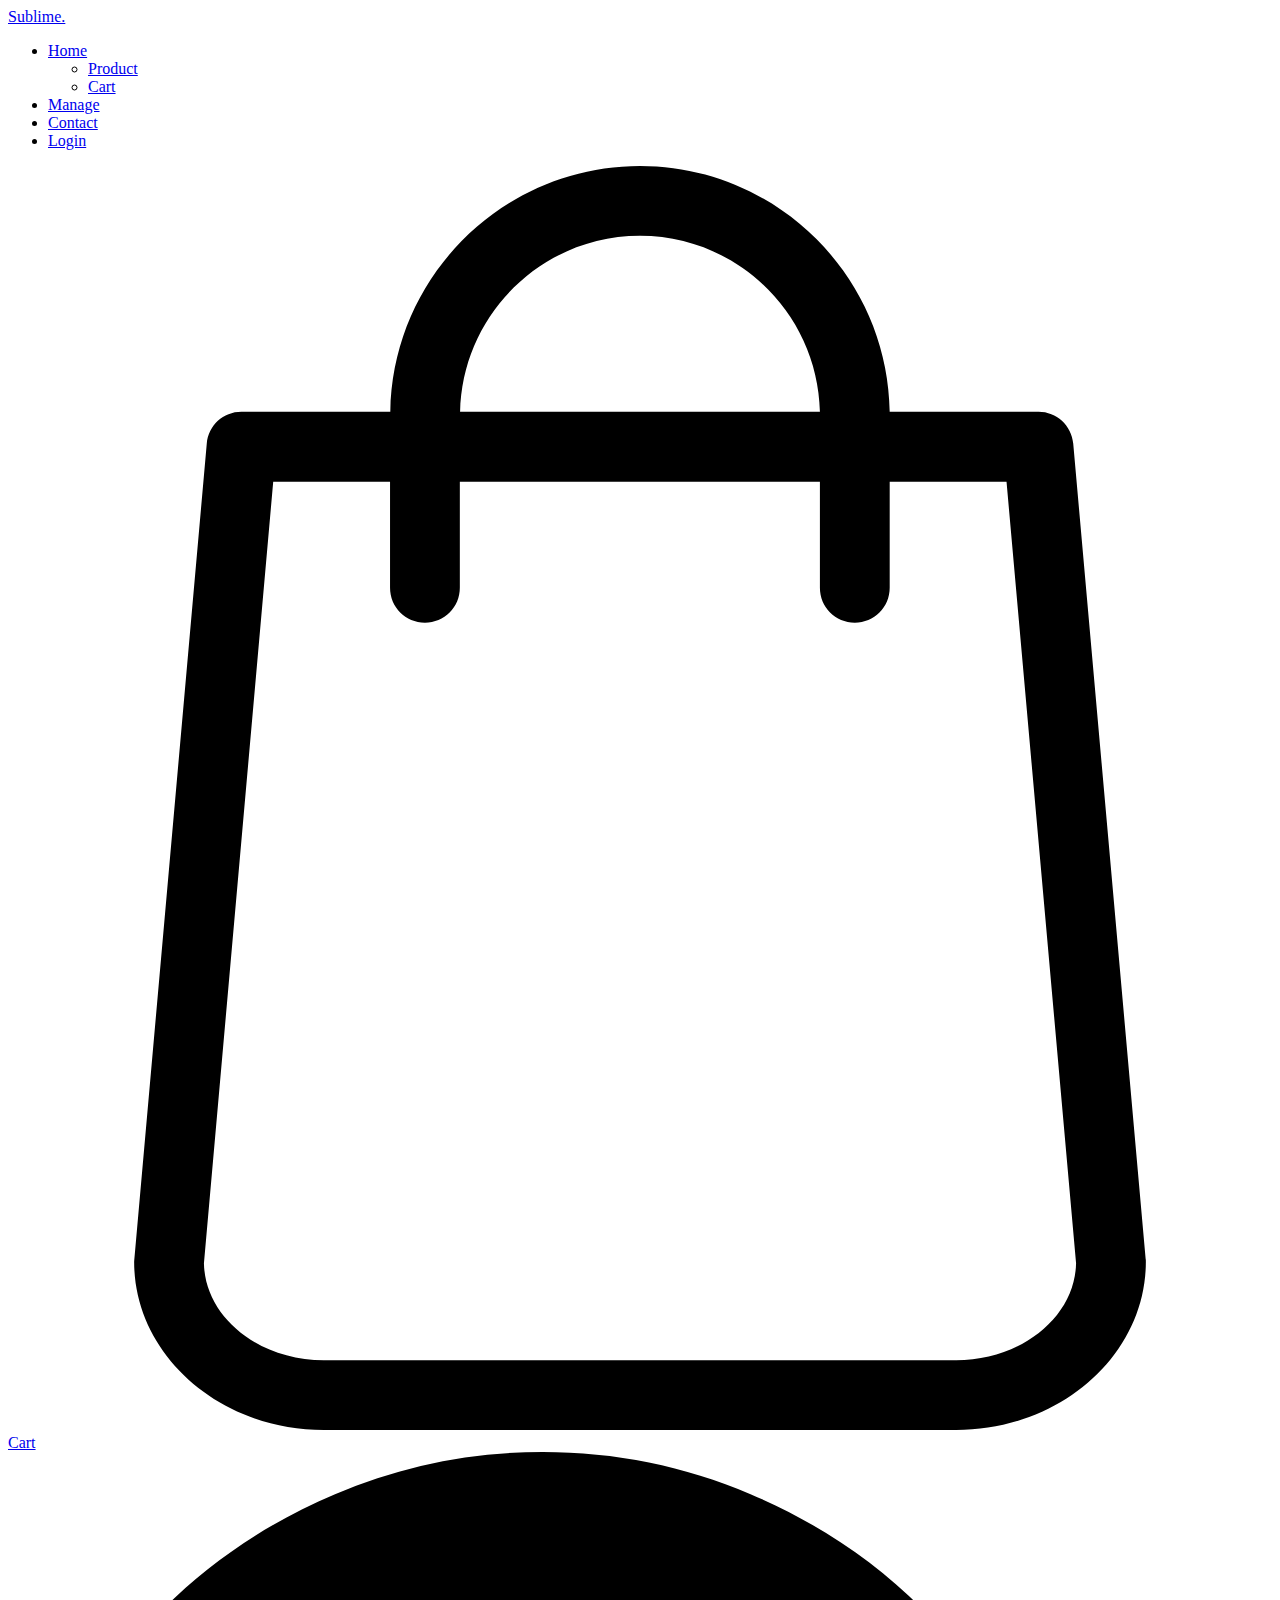
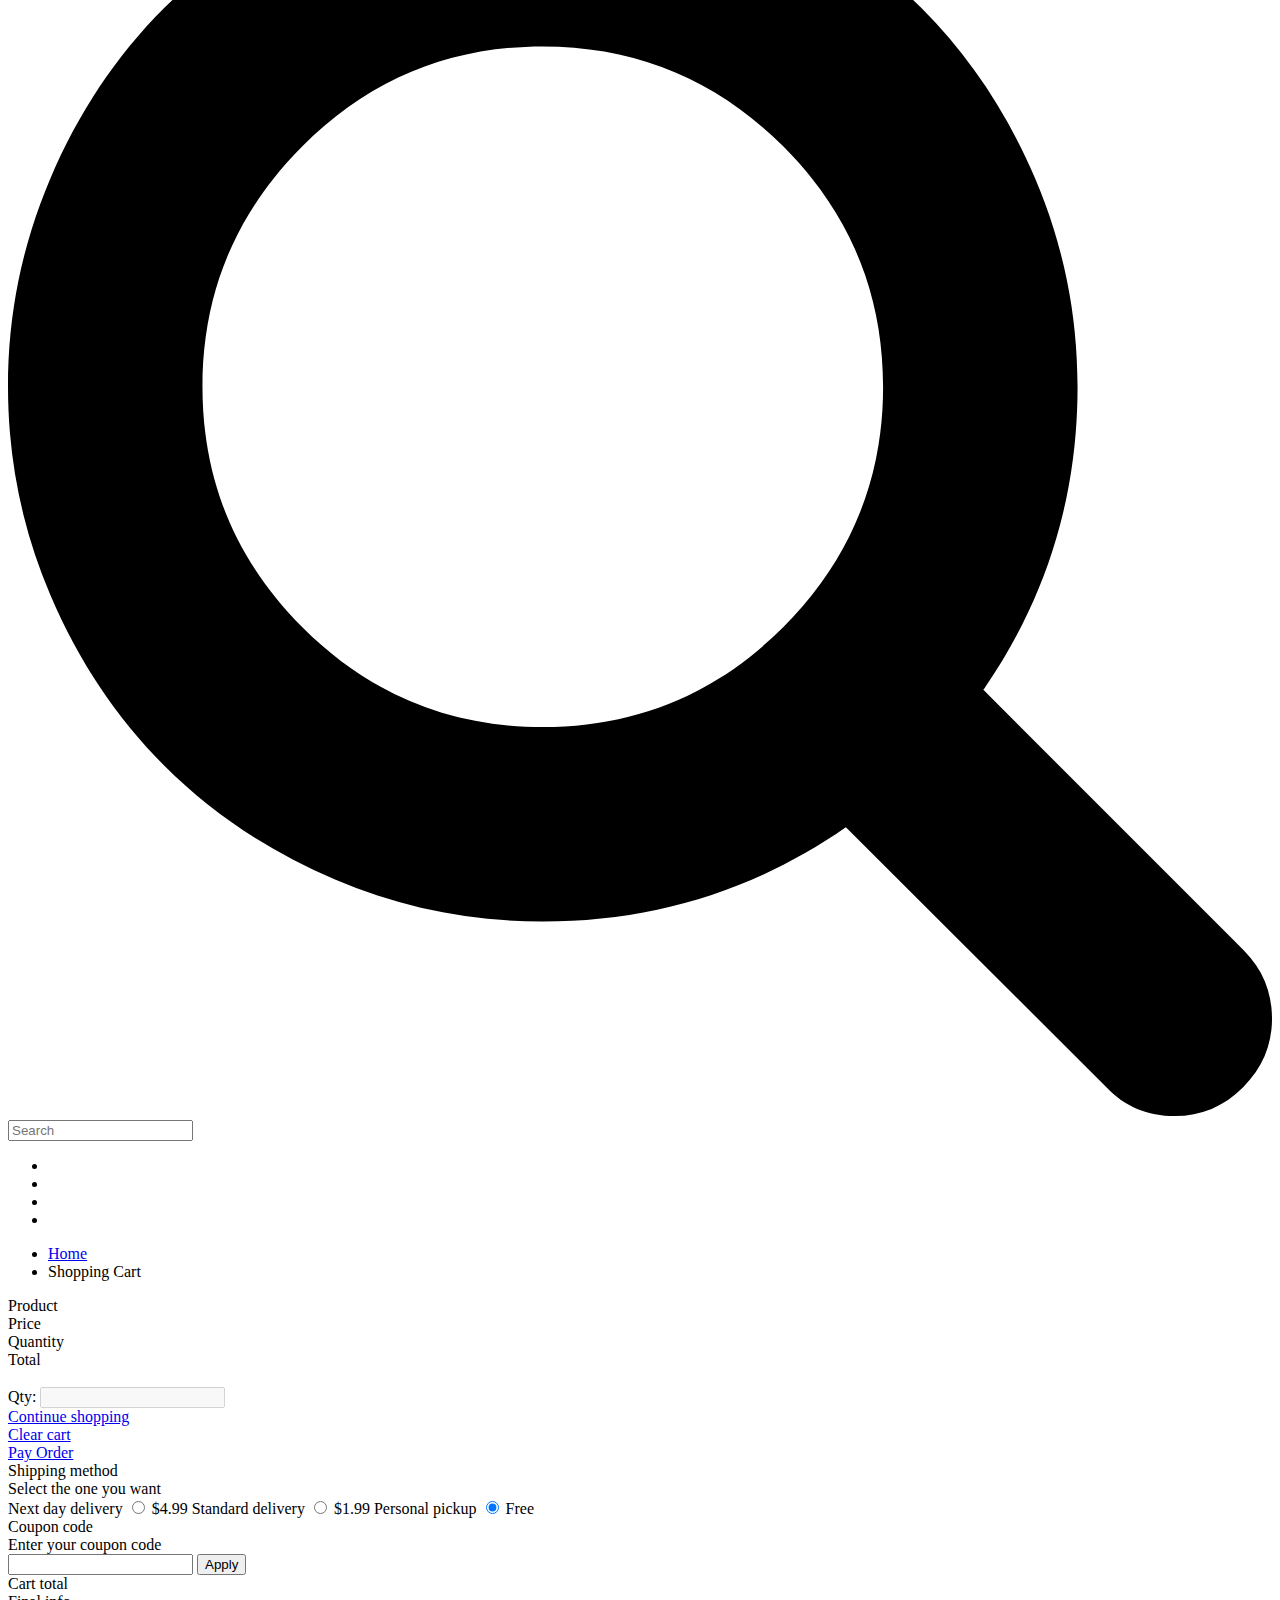
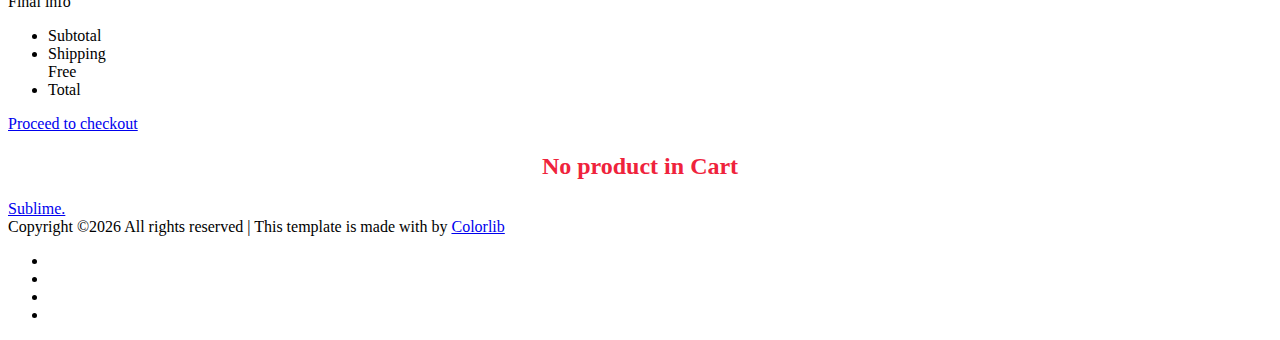
<file: Shop-electronic/target/project_session-1.0-SNAPSHOT/WEB-INF/views/cart/showCart.html>
<!DOCTYPE html>
<html lang="en" xmlns:th="http://www.thymeleaf.org">
<head>
    <title>Cart</title>
    <meta charset="utf-8">
    <meta http-equiv="X-UA-Compatible" content="IE=edge">
    <meta name="description" content="Sublime project">
    <meta name="viewport" content="width=device-width, initial-scale=1">
    <link rel="stylesheet" type="text/css" th:href="@{../css/styles/bootstrap4/bootstrap2.min.css}">
    <link th:href="@{../css/plugins/font-awesome-4.7.0/css/font-awesome3.min.css}" rel="stylesheet" type="text/css">
    <link rel="stylesheet" type="text/css" th:href="@{../css/styles/cart.css}">
    <link rel="stylesheet" type="text/css" th:href="@{../css/styles/cart_responsive.css}">
</head>
<body>

<div class="super_container">

    <!-- Header -->
    <header class="header">
        <div class="header_container">
            <div class="container">
                <div class="row">
                    <div class="col">
                        <div class="header_content d-flex flex-row align-items-center justify-content-start">
                            <div class="logo"><a href="/list-product">Sublime.</a></div>
                            <nav class="main_nav">
                                <ul>
                                    <li class="hassubs active">
                                        <a href="/list-product">Home</a>
                                        <ul>
                                            <li><a href="/list-product">Product</a></li>
                                            <li><a href="/viewCart">Cart</a></li>

                                        </ul>
                                    </li>
                                    <li>
                                        <a href="/admin">Manage</a>
                                    </li>
                                    <li><a href="contact.html">Contact</a></li>
                                    <li><a href="/login">Login</a></li>
                                </ul>
                            </nav>
                            <div class="header_extra ml-auto">
                                <div class="shopping_cart">
                                    <a href="/viewCart">
                                        <svg version="1.1" xmlns="http://www.w3.org/2000/svg" xmlns:xlink="http://www.w3.org/1999/xlink" x="0px" y="0px"
                                             viewBox="0 0 489 489" style="enable-background:new 0 0 489 489;" xml:space="preserve">
											<g>
												<path d="M440.1,422.7l-28-315.3c-0.6-7-6.5-12.3-13.4-12.3h-57.6C340.3,42.5,297.3,0,244.5,0s-95.8,42.5-96.6,95.1H90.3
													c-7,0-12.8,5.3-13.4,12.3l-28,315.3c0,0.4-0.1,0.8-0.1,1.2c0,35.9,32.9,65.1,73.4,65.1h244.6c40.5,0,73.4-29.2,73.4-65.1
													C440.2,423.5,440.2,423.1,440.1,422.7z M244.5,27c37.9,0,68.8,30.4,69.6,68.1H174.9C175.7,57.4,206.6,27,244.5,27z M366.8,462
													H122.2c-25.4,0-46-16.8-46.4-37.5l26.8-302.3h45.2v41c0,7.5,6,13.5,13.5,13.5s13.5-6,13.5-13.5v-41h139.3v41
													c0,7.5,6,13.5,13.5,13.5s13.5-6,13.5-13.5v-41h45.2l26.9,302.3C412.8,445.2,392.1,462,366.8,462z"/>
											</g>
										</svg>
                                        <div>Cart <span th:if="${quantityBookInCart!=null}"><span th:text="${'('+quantityBookInCart+')'}"></span></span></div>
                                    </a>
                                </div>
                                <div class="search">
                                    <div class="search_icon">
                                        <svg version="1.1" id="Capa_1" xmlns="http://www.w3.org/2000/svg" xmlns:xlink="http://www.w3.org/1999/xlink" x="0px" y="0px"
                                             viewBox="0 0 475.084 475.084" style="enable-background:new 0 0 475.084 475.084;"
                                             xml:space="preserve">
										<g>
											<path d="M464.524,412.846l-97.929-97.925c23.6-34.068,35.406-72.047,35.406-113.917c0-27.218-5.284-53.249-15.852-78.087
												c-10.561-24.842-24.838-46.254-42.825-64.241c-17.987-17.987-39.396-32.264-64.233-42.826
												C254.246,5.285,228.217,0.003,200.999,0.003c-27.216,0-53.247,5.282-78.085,15.847C98.072,26.412,76.66,40.689,58.673,58.676
												c-17.989,17.987-32.264,39.403-42.827,64.241C5.282,147.758,0,173.786,0,201.004c0,27.216,5.282,53.238,15.846,78.083
												c10.562,24.838,24.838,46.247,42.827,64.234c17.987,17.993,39.403,32.264,64.241,42.832c24.841,10.563,50.869,15.844,78.085,15.844
												c41.879,0,79.852-11.807,113.922-35.405l97.929,97.641c6.852,7.231,15.406,10.849,25.693,10.849
												c9.897,0,18.467-3.617,25.694-10.849c7.23-7.23,10.848-15.796,10.848-25.693C475.088,428.458,471.567,419.889,464.524,412.846z
												 M291.363,291.358c-25.029,25.033-55.148,37.549-90.364,37.549c-35.21,0-65.329-12.519-90.36-37.549
												c-25.031-25.029-37.546-55.144-37.546-90.36c0-35.21,12.518-65.334,37.546-90.36c25.026-25.032,55.15-37.546,90.36-37.546
												c35.212,0,65.331,12.519,90.364,37.546c25.033,25.026,37.548,55.15,37.548,90.36C328.911,236.214,316.392,266.329,291.363,291.358z
												"/>
										</g>
									</svg>
                                    </div>
                                </div>
                                <div class="hamburger"><i class="fa fa-bars" aria-hidden="true"></i></div>
                            </div>
                        </div>
                    </div>
                </div>
            </div>
        </div>

        <!-- Search Panel -->
        <div class="search_panel trans_300">
            <div class="container">
                <div class="row">
                    <div class="col">
                        <div class="search_panel_content d-flex flex-row align-items-center justify-content-end">
                            <form >
                                <input type="text" class="search_input" placeholder="Search" required="required" name="s">
                            </form>
                        </div>
                    </div>
                </div>
            </div>
        </div>

        <!-- Social -->
        <div class="header_social">
            <ul>
                <li><a href="#"><i class="fa fa-pinterest" aria-hidden="true"></i></a></li>
                <li><a href="#"><i class="fa fa-instagram" aria-hidden="true"></i></a></li>
                <li><a href="#"><i class="fa fa-facebook" aria-hidden="true"></i></a></li>
                <li><a href="#"><i class="fa fa-twitter" aria-hidden="true"></i></a></li>
            </ul>
        </div>
    </header>

    <!-- Home -->

    <div class="home">
        <div class="home_container">
            <div class="home_background" style="background-image:url(../../css/images/cart.jpg)"></div>
            <div class="home_content_container">
                <div class="container">
                    <div class="row">
                        <div class="col">
                            <div class="home_content">
                                <div class="breadcrumbs">
                                    <ul>
                                        <li><a href="/list-product">Home</a></li>
                                        <li>Shopping Cart</li>
                                    </ul>
                                </div>
                            </div>
                        </div>
                    </div>
                </div>
            </div>
        </div>
    </div>

    <!-- Cart Info -->

    <div class="cart_info"  th:if="${order!= null}" >
        <div class="container"  >
            <div class="row">
                <div class="col">
                    <!-- Column Titles -->
                    <div class="cart_info_columns clearfix">
                        <div class="cart_info_col cart_info_col_product">Product</div>
                        <div class="cart_info_col cart_info_col_price">Price</div>
                        <div class="cart_info_col cart_info_col_quantity">Quantity</div>
                        <div class="cart_info_col cart_info_col_total">Total</div>
                    </div>
                </div>
            </div>
            <th:block th:each=" item : ${order.getIteam()}">
                <div class="row cart_items_row">
                    <div class="col" >
                        <!-- Cart Item -->
                        <div class="cart_item d-flex flex-lg-row flex-column align-items-lg-center align-items-start justify-content-start">
                            <!-- Name -->
                            <div class="cart_item_product d-flex flex-row align-items-center justify-content-start">
                                <div class="cart_item_image">
                                    <div><a th:href="@{viewsProduct/__${item.product.id}__}"><img  th:src="${item.product.urlPicture}" alt=""></a></div>
                                </div>
                                <div class="cart_item_name_container">
                                    <div class="cart_item_name"><a th:href="@{viewsProduct/__${item.product.id}__}" th:text="${item.product.name}"></a></div>
                                    <div class="cart_item_edit"><a href="#" th:text="${item.product.producer.name}"></a></div>
                                </div>
                            </div>
                            <!-- Price -->
                            <div class="cart_item_price" th:text="${item.product.price + '$'}">
                            </div>
                            <!-- Quantity -->
                            <!-- Quantity -->
                            <div class="cart_item_quantity">
                                <div class="product_quantity_container">
                                    <div class="product_quantity clearfix">
                                        <a th:href="@{viewsProduct/__${item.product.id}__}"><span>Qty:</span></a>
                                        <input disabled id="quantity_input" type="text" pattern="[0-9]*" th:value="${item.quantity}">
                                        <div class="quantity_buttons">
                                        </div>
                                    </div>
                                </div>
                            </div>
                            <!-- Total -->
                            <div class="cart_item_total" th:text="${item.quantity * item.product.price + '$'}"></div>
                        </div>

                    </div>
                </div>

            </th:block>
            <div class="row row_cart_buttons">
                <div class="col">
                    <div class="cart_buttons d-flex flex-lg-row flex-column align-items-start justify-content-start">
                        <div class="button continue_shopping_button"><a href="/list-product">Continue shopping</a></div>
                        <div class="cart_buttons_right ml-lg-auto">
                            <div class="button clear_cart_button"><a href="/clear-cart">Clear cart</a></div>
                        </div>
                        <div class="cart_buttons_right ml-lg-auto">
                            <div class="button clear_cart_button"><a href="/checkout">Pay Order</a></div>
                        </div>
                    </div>
                </div>
            </div>
            <div class="row row_extra">
                <div class="col-lg-4">

                    <!-- Delivery -->
                    <div class="delivery">
                        <div class="section_title">Shipping method</div>
                        <div class="section_subtitle">Select the one you want</div>
                        <div class="delivery_options">
                            <label class="delivery_option clearfix">Next day delivery
                                <input type="radio" name="radio">
                                <span class="checkmark"></span>
                                <span class="delivery_price">$4.99</span>
                            </label>
                            <label class="delivery_option clearfix">Standard delivery
                                <input type="radio" name="radio">
                                <span class="checkmark"></span>
                                <span class="delivery_price">$1.99</span>
                            </label>
                            <label class="delivery_option clearfix">Personal pickup
                                <input type="radio" checked="checked" name="radio">
                                <span class="checkmark"></span>
                                <span class="delivery_price">Free</span>
                            </label>
                        </div>
                    </div>

                    <!-- Coupon Code -->
                    <div class="coupon">
                        <div class="section_title">Coupon code</div>
                        <div class="section_subtitle">Enter your coupon code</div>
                        <div class="coupon_form_container">
                            <form action="#" id="coupon_form" class="coupon_form">
                                <input type="text" class="coupon_input" required="required">
                                <button class="button coupon_button"><span>Apply</span></button>
                            </form>
                        </div>
                    </div>
                </div>

                <div class="col-lg-6 offset-lg-2">
                    <div class="cart_total">
                        <div class="section_title">Cart total</div>
                        <div class="section_subtitle">Final info</div>
                        <div class="cart_total_container">
                            <ul>
                                <li class="d-flex flex-row align-items-center justify-content-start">
                                    <div class="cart_total_title">Subtotal</div>
                                    <div class="cart_total_value ml-auto" th:text="${totalMoney+'$'}"></div>
                                </li>
                                <li class="d-flex flex-row align-items-center justify-content-start">
                                    <div class="cart_total_title">Shipping</div>
                                    <div class="cart_total_value ml-auto">Free</div>
                                </li>
                                <li class="d-flex flex-row align-items-center justify-content-start">
                                    <div class="cart_total_title">Total</div>
                                    <div class="cart_total_value ml-auto" th:text="${totalMoney +'$'}"></div>
                                </li>
                            </ul>
                        </div>
                        <div class="button checkout_button"><a href="#">Proceed to checkout</a></div>
                    </div>
                </div>
            </div>
        </div>
    </div>
    <div class="cart_info"  th:if="${order== null}" >
        <div class="container"  >
            <div class="row">
                <div class="col">
                   <h2 style="color: #ef233c;text-align: center">No product in Cart</h2>
                </div>
            </div>
        </div>
    </div>
    <!-- Footer -->

    <div class="footer_overlay"></div>
    <footer class="footer">
        <div class="footer_background" style="background-image:url(../../css/images/footer.jpg)"></div>
        <div class="container">
            <div class="row">
                <div class="col">
                    <div class="footer_content d-flex flex-lg-row flex-column align-items-center justify-content-lg-start justify-content-center">
                        <div class="footer_logo"><a href="/list-product">Sublime.</a></div>
                        <div class="copyright ml-auto mr-auto"><!-- Link back to Colorlib can't be removed. Template is licensed under CC BY 3.0. -->
                            Copyright &copy;<script>document.write(new Date().getFullYear());</script> All rights reserved | This template is made with <i class="fa fa-heart-o" aria-hidden="true"></i> by <a href="https://colorlib.com" target="_blank">Colorlib</a>
                            <!-- Link back to Colorlib can't be removed. Template is licensed under CC BY 3.0. --></div>
                        <div class="footer_social ml-lg-auto">
                            <ul>
                                <li><a href="#"><i class="fa fa-pinterest" aria-hidden="true"></i></a></li>
                                <li><a href="#"><i class="fa fa-instagram" aria-hidden="true"></i></a></li>
                                <li><a href="#"><i class="fa fa-facebook" aria-hidden="true"></i></a></li>
                                <li><a href="#"><i class="fa fa-twitter" aria-hidden="true"></i></a></li>
                            </ul>
                        </div>
                    </div>
                </div>
            </div>
        </div>
    </footer>
</div>

<script th:href="@{../css/js/jquery-3.2.1.min.js}"></script>
<script th:href="@{../css/styles/bootstrap4/popper.js}"></script>
<script th:href="@{../css/styles/bootstrap4/bootstrap.min.js}"></script>
<script th:href="@{../css/plugins/greensock/TweenMax.min.js}"></script>
<script th:href="@{../css/plugins/greensock/TimelineMax.min.js}"></script>
<script th:href="@{../css/plugins/scrollmagic/ScrollMagic.min.js}"></script>
<script th:href="@{../css/plugins/greensock/animation.gsap.min.js}"></script>
<script th:href="@{../css/plugins/greensock/ScrollToPlugin.min.js}"></script>
<script th:href="@{../css/plugins/easing/easing.js}"></script>
<script th:href="@{../css/plugins/parallax-js-master/parallax.min.js}"></script>
<script th:href="@{../css/js/cart.js}"></script>
</body>
</html>
</file>
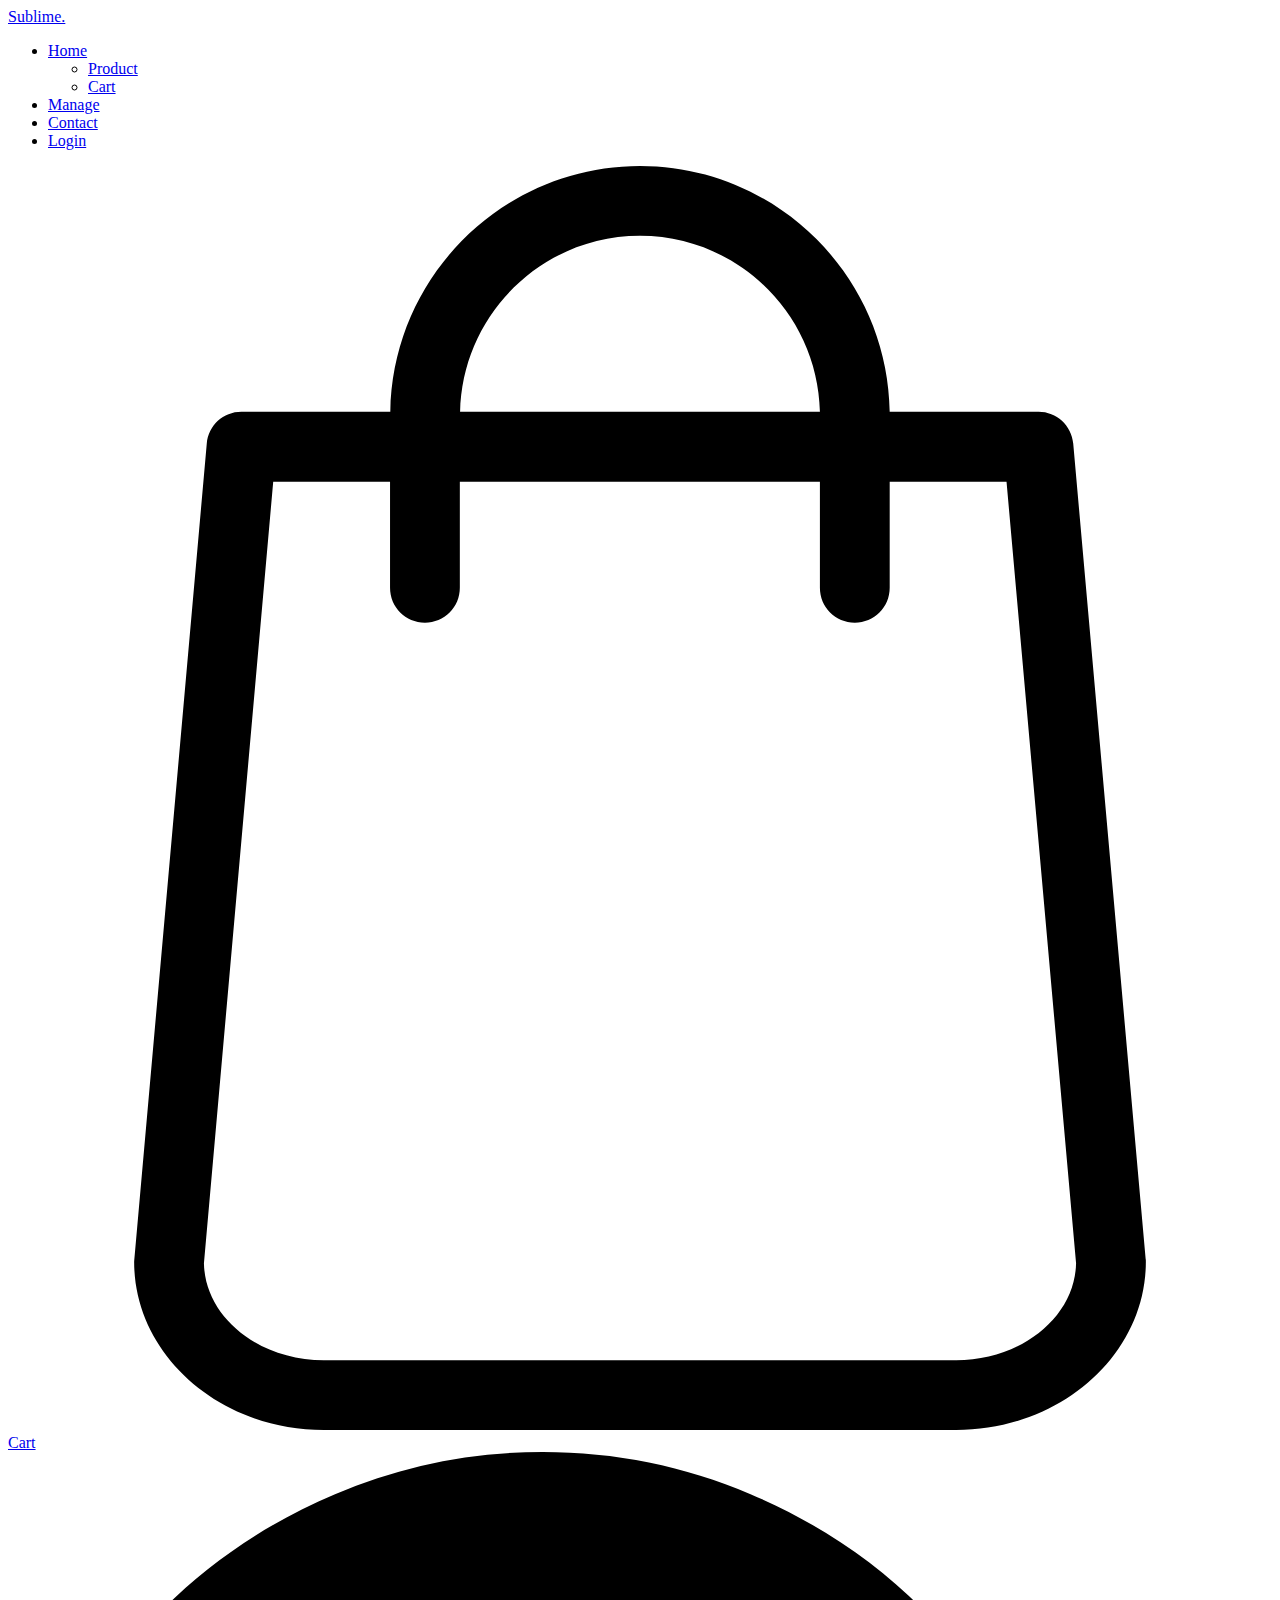
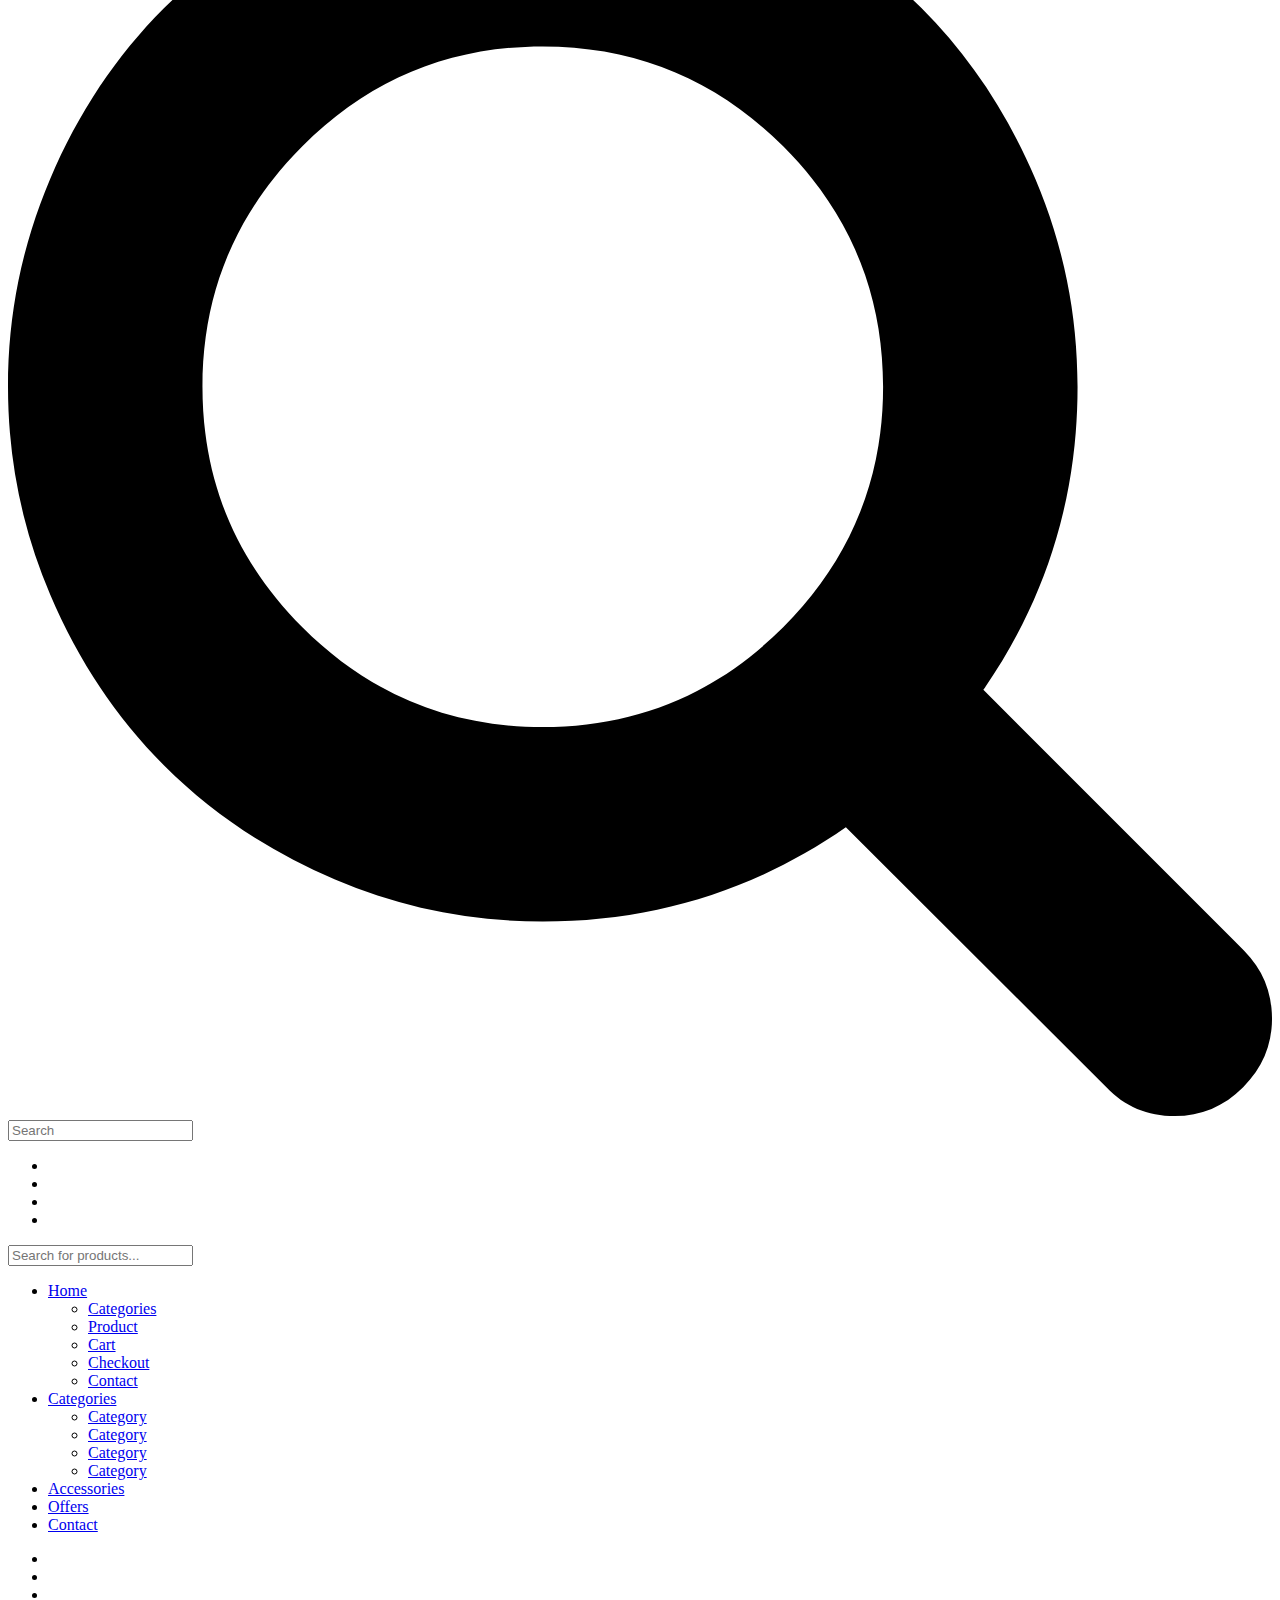
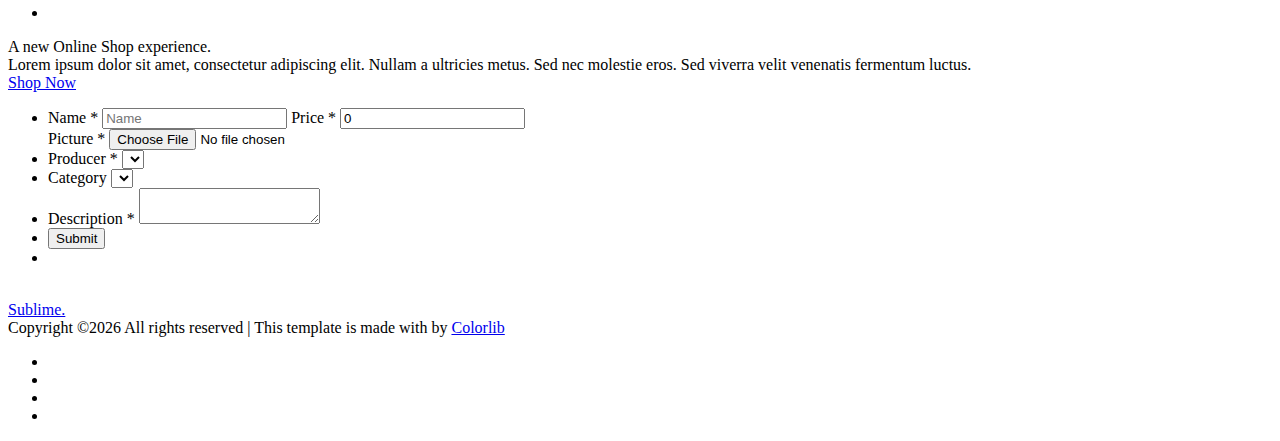
<file: Shop-electronic/target/project_session-1.0-SNAPSHOT/WEB-INF/views/create/createProduct.html>
<!DOCTYPE html>
<html lang="en" xmlns:th="http://www.thymeleaf.org">
<head>
    <title>Sublime</title>
    <meta charset="utf-8">
    <meta http-equiv="X-UA-Compatible" content="IE=edge">
    <meta name="description" content="Sublime project">
    <meta name="viewport" content="width=device-width, initial-scale=1">
    <link rel="stylesheet" type="text/css" th:href="@{../css/styles/bootstrap4/bootstrap2.min.css}">
    <link th:href="@{../css/plugins/font-awesome-4.7.0/css/font-awesome3.min.css}" rel="stylesheet" type="text/css">
    <link rel="stylesheet" type="text/css" th:href="@{../css/plugins/OwlCarousel2-2.2.1/owl.carousel2.css}">
    <link rel="stylesheet" type="text/css" th:href="@{../css/plugins/OwlCarousel2-2.2.1/owl.theme.default2.css}">
    <link rel="stylesheet" type="text/css" th:href="@{../css//plugins/OwlCarousel2-2.2.1/animate2.css}">
    <link rel="stylesheet" type="text/css" th:href="@{../css/styles/main_styles3.css}">
    <link rel="stylesheet" type="text/css" th:href="@{../css/styles/responsive2.css}">
    <link rel="stylesheet" type="text/css" th:href="@{../css/styles/formCreate.css}">
</head>
<body>

<div class="super_container">
    <!-- Header -->
    <header class="header">
        <div class="header_container">
            <div class="container">
                <div class="row">
                    <div class="col">
                        <div class="header_content d-flex flex-row align-items-center justify-content-start">
                            <div class="logo"><a href="/list-product">Sublime.</a></div>
                            <nav class="main_nav">
                                <ul>
                                    <li class="hassubs active">
                                        <a href="/list-product">Home</a>
                                        <ul>
                                            <li><a href="/list-product">Product</a></li>
                                            <li><a href="/viewCart">Cart</a></li>

                                        </ul>
                                    </li>
                                    <li>
                                        <a href="/admin">Manage</a>
                                    </li>
                                    <li><a href="contact.html">Contact</a></li>
                                    <li><a href="/login">Login</a></li>
                                </ul>
                            </nav>
                            <div class="header_extra ml-auto">
                                <div class="shopping_cart">
                                    <a href="/viewCart">
                                        <svg version="1.1" xmlns="http://www.w3.org/2000/svg" xmlns:xlink="http://www.w3.org/1999/xlink" x="0px" y="0px"
                                             viewBox="0 0 489 489" style="enable-background:new 0 0 489 489;" xml:space="preserve">
											<g>
												<path d="M440.1,422.7l-28-315.3c-0.6-7-6.5-12.3-13.4-12.3h-57.6C340.3,42.5,297.3,0,244.5,0s-95.8,42.5-96.6,95.1H90.3
													c-7,0-12.8,5.3-13.4,12.3l-28,315.3c0,0.4-0.1,0.8-0.1,1.2c0,35.9,32.9,65.1,73.4,65.1h244.6c40.5,0,73.4-29.2,73.4-65.1
													C440.2,423.5,440.2,423.1,440.1,422.7z M244.5,27c37.9,0,68.8,30.4,69.6,68.1H174.9C175.7,57.4,206.6,27,244.5,27z M366.8,462
													H122.2c-25.4,0-46-16.8-46.4-37.5l26.8-302.3h45.2v41c0,7.5,6,13.5,13.5,13.5s13.5-6,13.5-13.5v-41h139.3v41
													c0,7.5,6,13.5,13.5,13.5s13.5-6,13.5-13.5v-41h45.2l26.9,302.3C412.8,445.2,392.1,462,366.8,462z"/>
											</g>
										</svg>
                                        <div>Cart <span th:if="${quantityBookInCart!=null}"><span th:text="${'('+quantityBookInCart+')'}"></span></span></div>
                                    </a>
                                </div>
                                <div class="search">
                                    <div class="search_icon">
                                        <svg version="1.1" id="Capa_1" xmlns="http://www.w3.org/2000/svg" xmlns:xlink="http://www.w3.org/1999/xlink" x="0px" y="0px"
                                             viewBox="0 0 475.084 475.084" style="enable-background:new 0 0 475.084 475.084;"
                                             xml:space="preserve">
										<g>
											<path d="M464.524,412.846l-97.929-97.925c23.6-34.068,35.406-72.047,35.406-113.917c0-27.218-5.284-53.249-15.852-78.087
												c-10.561-24.842-24.838-46.254-42.825-64.241c-17.987-17.987-39.396-32.264-64.233-42.826
												C254.246,5.285,228.217,0.003,200.999,0.003c-27.216,0-53.247,5.282-78.085,15.847C98.072,26.412,76.66,40.689,58.673,58.676
												c-17.989,17.987-32.264,39.403-42.827,64.241C5.282,147.758,0,173.786,0,201.004c0,27.216,5.282,53.238,15.846,78.083
												c10.562,24.838,24.838,46.247,42.827,64.234c17.987,17.993,39.403,32.264,64.241,42.832c24.841,10.563,50.869,15.844,78.085,15.844
												c41.879,0,79.852-11.807,113.922-35.405l97.929,97.641c6.852,7.231,15.406,10.849,25.693,10.849
												c9.897,0,18.467-3.617,25.694-10.849c7.23-7.23,10.848-15.796,10.848-25.693C475.088,428.458,471.567,419.889,464.524,412.846z
												 M291.363,291.358c-25.029,25.033-55.148,37.549-90.364,37.549c-35.21,0-65.329-12.519-90.36-37.549
												c-25.031-25.029-37.546-55.144-37.546-90.36c0-35.21,12.518-65.334,37.546-90.36c25.026-25.032,55.15-37.546,90.36-37.546
												c35.212,0,65.331,12.519,90.364,37.546c25.033,25.026,37.548,55.15,37.548,90.36C328.911,236.214,316.392,266.329,291.363,291.358z
												"/>
										</g>
									</svg>
                                    </div>
                                </div>
                                <div class="hamburger"><i class="fa fa-bars" aria-hidden="true"></i></div>
                            </div>
                        </div>
                    </div>
                </div>
            </div>
        </div>

        <!-- Search Panel -->
        <div class="search_panel trans_300">
            <div class="container">
                <div class="row">
                    <div class="col">
                        <div class="search_panel_content d-flex flex-row align-items-center justify-content-end">
                            <form >
                                <input type="text" class="search_input" placeholder="Search" required="required" name="s">
                            </form>
                        </div>
                    </div>
                </div>
            </div>
        </div>

        <!-- Social -->
        <div class="header_social">
            <ul>
                <li><a href="#"><i class="fa fa-pinterest" aria-hidden="true"></i></a></li>
                <li><a href="#"><i class="fa fa-instagram" aria-hidden="true"></i></a></li>
                <li><a href="#"><i class="fa fa-facebook" aria-hidden="true"></i></a></li>
                <li><a href="#"><i class="fa fa-twitter" aria-hidden="true"></i></a></li>
            </ul>
        </div>
    </header>
    <!-- Menu -->
    <div class="menu menu_mm trans_300">
        <div class="menu_container menu_mm">
            <div class="page_menu_content">

                <div class="page_menu_search menu_mm">
                    <form action="#">
                        <input type="search" required="required" class="page_menu_search_input menu_mm" placeholder="Search for products...">
                    </form>
                </div>
                <ul class="page_menu_nav menu_mm">
                    <li class="page_menu_item has-children menu_mm">
                        <a href="index.html">Home<i class="fa fa-angle-down"></i></a>
                        <ul class="page_menu_selection menu_mm">
                            <li class="page_menu_item menu_mm"><a href="categories.html">Categories<i class="fa fa-angle-down"></i></a></li>
                            <li class="page_menu_item menu_mm"><a href="product.html">Product<i class="fa fa-angle-down"></i></a></li>
                            <li class="page_menu_item menu_mm"><a href="cart.html">Cart<i class="fa fa-angle-down"></i></a></li>
                            <li class="page_menu_item menu_mm"><a href="checkout.html">Checkout<i class="fa fa-angle-down"></i></a></li>
                            <li class="page_menu_item menu_mm"><a href="contact.html">Contact<i class="fa fa-angle-down"></i></a></li>
                        </ul>
                    </li>
                    <li class="page_menu_item has-children menu_mm">
                        <a href="categories.html">Categories<i class="fa fa-angle-down"></i></a>
                        <ul class="page_menu_selection menu_mm">
                            <li class="page_menu_item menu_mm"><a href="categories.html">Category<i class="fa fa-angle-down"></i></a></li>
                            <li class="page_menu_item menu_mm"><a href="categories.html">Category<i class="fa fa-angle-down"></i></a></li>
                            <li class="page_menu_item menu_mm"><a href="categories.html">Category<i class="fa fa-angle-down"></i></a></li>
                            <li class="page_menu_item menu_mm"><a href="categories.html">Category<i class="fa fa-angle-down"></i></a></li>
                        </ul>
                    </li>
                    <li class="page_menu_item menu_mm"><a href="index.html">Accessories<i class="fa fa-angle-down"></i></a></li>
                    <li class="page_menu_item menu_mm"><a href="#">Offers<i class="fa fa-angle-down"></i></a></li>
                    <li class="page_menu_item menu_mm"><a href="contact.html">Contact<i class="fa fa-angle-down"></i></a></li>
                </ul>
            </div>
        </div>

        <div class="menu_close"><i class="fa fa-times" aria-hidden="true"></i></div>

        <div class="menu_social">
            <ul>
                <li><a href="#"><i class="fa fa-pinterest" aria-hidden="true"></i></a></li>
                <li><a href="#"><i class="fa fa-instagram" aria-hidden="true"></i></a></li>
                <li><a href="#"><i class="fa fa-facebook" aria-hidden="true"></i></a></li>
                <li><a href="#"><i class="fa fa-twitter" aria-hidden="true"></i></a></li>
            </ul>
        </div>
    </div>

                <!-- Slider Item -->
                <div class="owl-item home_slider_item">
                    <div class="home_slider_background" style="background-image:url(../../css/images/home_slider_1.jpg)"></div>
                    <div class="home_slider_content_container">
                        <div class="container">
                            <div class="row">
                                <div class="col">
                                    <div class="home_slider_content"  data-animation-in="fadeIn" data-animation-out="animate-out fadeOut">
                                        <div class="home_slider_title">A new Online Shop experience.</div>
                                        <div class="home_slider_subtitle">Lorem ipsum dolor sit amet, consectetur adipiscing elit. Nullam a ultricies metus. Sed nec molestie eros. Sed viverra velit venenatis fermentum luctus.</div>
                                        <div class="button button_light home_button"><a href="#">Shop Now</a></div>
                                    </div>
                                </div>
                            </div>
                        </div>
                    </div>
                </div>

            </div>

    <!-- Products -->
    <div class="products">
        <div class="container">
            <div class="row">

                <div class="col-md-12">
                    <form th:action="@{/create-product}" method="post" th:object="${product}"  enctype="multipart/form-data" >
                        <ul class="form-style-1">
                            <li><label>Name <span class="required">*</span></label>
                                <input type="text" th:field="*{name}" name="field1" class="field-divided" placeholder="Name" required/>
                                <label>Price <span class="required">*</span></label>
                                <input type="number" th:field="*{price}" value="0"  placeholder="Price" required /></li>
                                <label>Picture <span class="required">*</span></label>
                                 <input  type="file" th:field="*{file}" /></li>
                            <li>
                                <label>Producer <span class="required">*</span></label>
                                <select  class="field-select" th:field="*{producer}">

                                    <option th:each="p: ${producers}" th:value="${p.id}" th:text="${p.name}"></option>
                                </select>
                            </li>
                            <li>
                                <label>Category</label>
                                <select  class="field-select" th:field="*{category}">
                                    <option th:each="c: ${categories}" th:value="${c.id}" th:text="${c.name}" th:selected="${'Choose..'}"></option>
                                </select>
                            </li>
                            <li>
                                <label>Description <span class="required">*</span></label>
                                <textarea th:field="*{description}" name="field5" id="field5" class="field-long field-textarea" required></textarea>
                            </li>
                            <li>
                                <input type="submit" value="Submit" />
                            </li>
                            <li>
                                <span style="color: red" th:if="${#fields.hasErrors('name')}" th:errors="*{name}"></span><br>
                                <span style="color: red" th:if="${#fields.hasErrors('price')}" th:errors="*{price}"></span><br>
                                <span style="color: red" th:if="${#fields.hasErrors('description')}" th:errors="*{description}"></span>
                            </li>
                        </ul>



                    </form>

                </div>

            </div>
        </div>
    </div>
    <!-- Ad -->
    </div>



    <!-- Footer -->

    <div class="footer_overlay"></div>
    <footer class="footer">
        <div class="footer_background" style="background-image:url(../../css/images/footer.jpg)"></div>
        <div class="container">
            <div class="row">
                <div class="col">
                    <div class="footer_content d-flex flex-lg-row flex-column align-items-center justify-content-lg-start justify-content-center">
                        <div class="footer_logo"><a href="#">Sublime.</a></div>
                        <div class="copyright ml-auto mr-auto"><!-- Link back to Colorlib can't be removed. Template is licensed under CC BY 3.0. -->
                            Copyright &copy;<script>document.write(new Date().getFullYear());</script> All rights reserved | This template is made with <i class="fa fa-heart-o" aria-hidden="true"></i> by <a href="https://colorlib.com" target="_blank">Colorlib</a>
                            <!-- Link back to Colorlib can't be removed. Template is licensed under CC BY 3.0. --></div>
                        <div class="footer_social ml-lg-auto">
                            <ul>
                                <li><a href="#"><i class="fa fa-pinterest" aria-hidden="true"></i></a></li>
                                <li><a href="#"><i class="fa fa-instagram" aria-hidden="true"></i></a></li>
                                <li><a href="#"><i class="fa fa-facebook" aria-hidden="true"></i></a></li>
                                <li><a href="#"><i class="fa fa-twitter" aria-hidden="true"></i></a></li>
                            </ul>
                        </div>
                    </div>
                </div>
            </div>
        </div>
    </footer>
</div>

<script th:src="@{../css/js/jquery-3.2.1.min.js}"></script>
<script th:src="@{../css/styles/bootstrap4/popper.js}"></script>
<script th:src="@{../css/styles/bootstrap4/bootstrap.min.js}"></script>
<script th:src="@{../css/plugins/greensock/TweenMax.min.js}"></script>
<script th:src="@{../css/plugins/greensock/TimelineMax.min.js}"></script>
<script th:src="@{../css/plugins/scrollmagic/ScrollMagic.min.js}"></script>
<script th:src="@{../css/plugins/greensock/animation.gsap.min.js}"></script>
<script th:src="@{../css/plugins/greensock/ScrollToPlugin.min.js}"></script>
<script th:src="@{../css/plugins/OwlCarousel2-2.2.1/owl.carousel.js}"></script>
<script th:src="@{../css/plugins/Isotope/isotope.pkgd.min.js}"></script>
<script th:src="@{../css/plugins/easing/easing.js}"></script>
<script th:src="@{../css/plugins/parallax-js-master/parallax.min.js}"></script>
<script th:src="@{../css/js/custom.js}"></script>
</body>
</html>
</file>
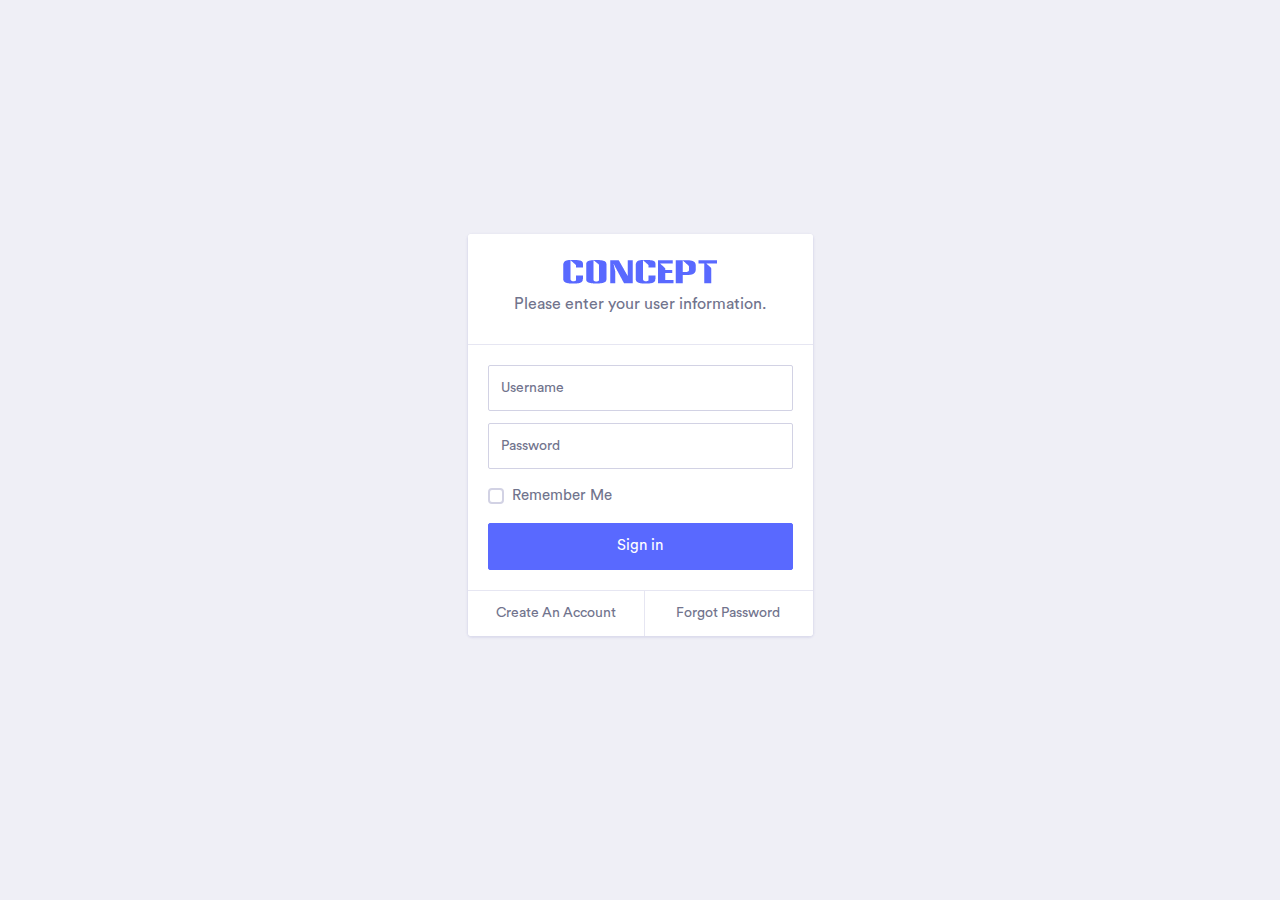
<file: Shop-electronic/target/project_session-1.0-SNAPSHOT/WEB-INF/views/dashboard/login.html>
<!doctype html>
<html lang="en">
 
<head>
    <!-- Required meta tags -->
    <meta charset="utf-8">
    <meta name="viewport" content="width=device-width, initial-scale=1, shrink-to-fit=no">
    <title>Login</title>
    <!-- Bootstrap CSS -->
    <link rel="stylesheet" href="../../style/assets/vendor/bootstrap/css/bootstrap.min.css">
    <link href="../../style/assets/vendor/fonts/circular-std/style.css" rel="stylesheet">
    <link rel="stylesheet" href="../../style/assets/libs/css/style.css">
    <link rel="stylesheet" href="../../style/assets/vendor/fonts/fontawesome/css/fontawesome-all.css">
    <style>
    html,
    body {
        height: 100%;
    }

    body {
        display: -ms-flexbox;
        display: flex;
        -ms-flex-align: center;
        align-items: center;
        padding-top: 40px;
        padding-bottom: 40px;
    }
    </style>
</head>

<body>
    <!-- ============================================================== -->
    <!-- login page  -->
    <!-- ============================================================== -->
    <div class="splash-container">
        <div class="card ">
            <div class="card-header text-center"><a href="../index.html"><img class="logo-img" src="../../style/assets/images/logo.png" alt="logo"></a><span class="splash-description">Please enter your user information.</span></div>
            <div class="card-body">
                <form>
                    <div class="form-group">
                        <input class="form-control form-control-lg" id="username" type="text" placeholder="Username" autocomplete="off">
                    </div>
                    <div class="form-group">
                        <input class="form-control form-control-lg" id="password" type="password" placeholder="Password">
                    </div>
                    <div class="form-group">
                        <label class="custom-control custom-checkbox">
                            <input class="custom-control-input" type="checkbox"><span class="custom-control-label">Remember Me</span>
                        </label>
                    </div>
                    <button type="submit" class="btn btn-primary btn-lg btn-block">Sign in</button>
                </form>
            </div>
            <div class="card-footer bg-white p-0  ">
                <div class="card-footer-item card-footer-item-bordered">
                    <a href="#" class="footer-link">Create An Account</a></div>
                <div class="card-footer-item card-footer-item-bordered">
                    <a href="#" class="footer-link">Forgot Password</a>
                </div>
            </div>
        </div>
    </div>
  
    <!-- ============================================================== -->
    <!-- end login page  -->
    <!-- ============================================================== -->
    <!-- Optional JavaScript -->
    <script src="../../style/assets/vendor/jquery/jquery-3.3.1.min.js"></script>
    <script src="../../style/assets/vendor/bootstrap/js/bootstrap.bundle.js"></script>
</body>
 
</html>
</file>
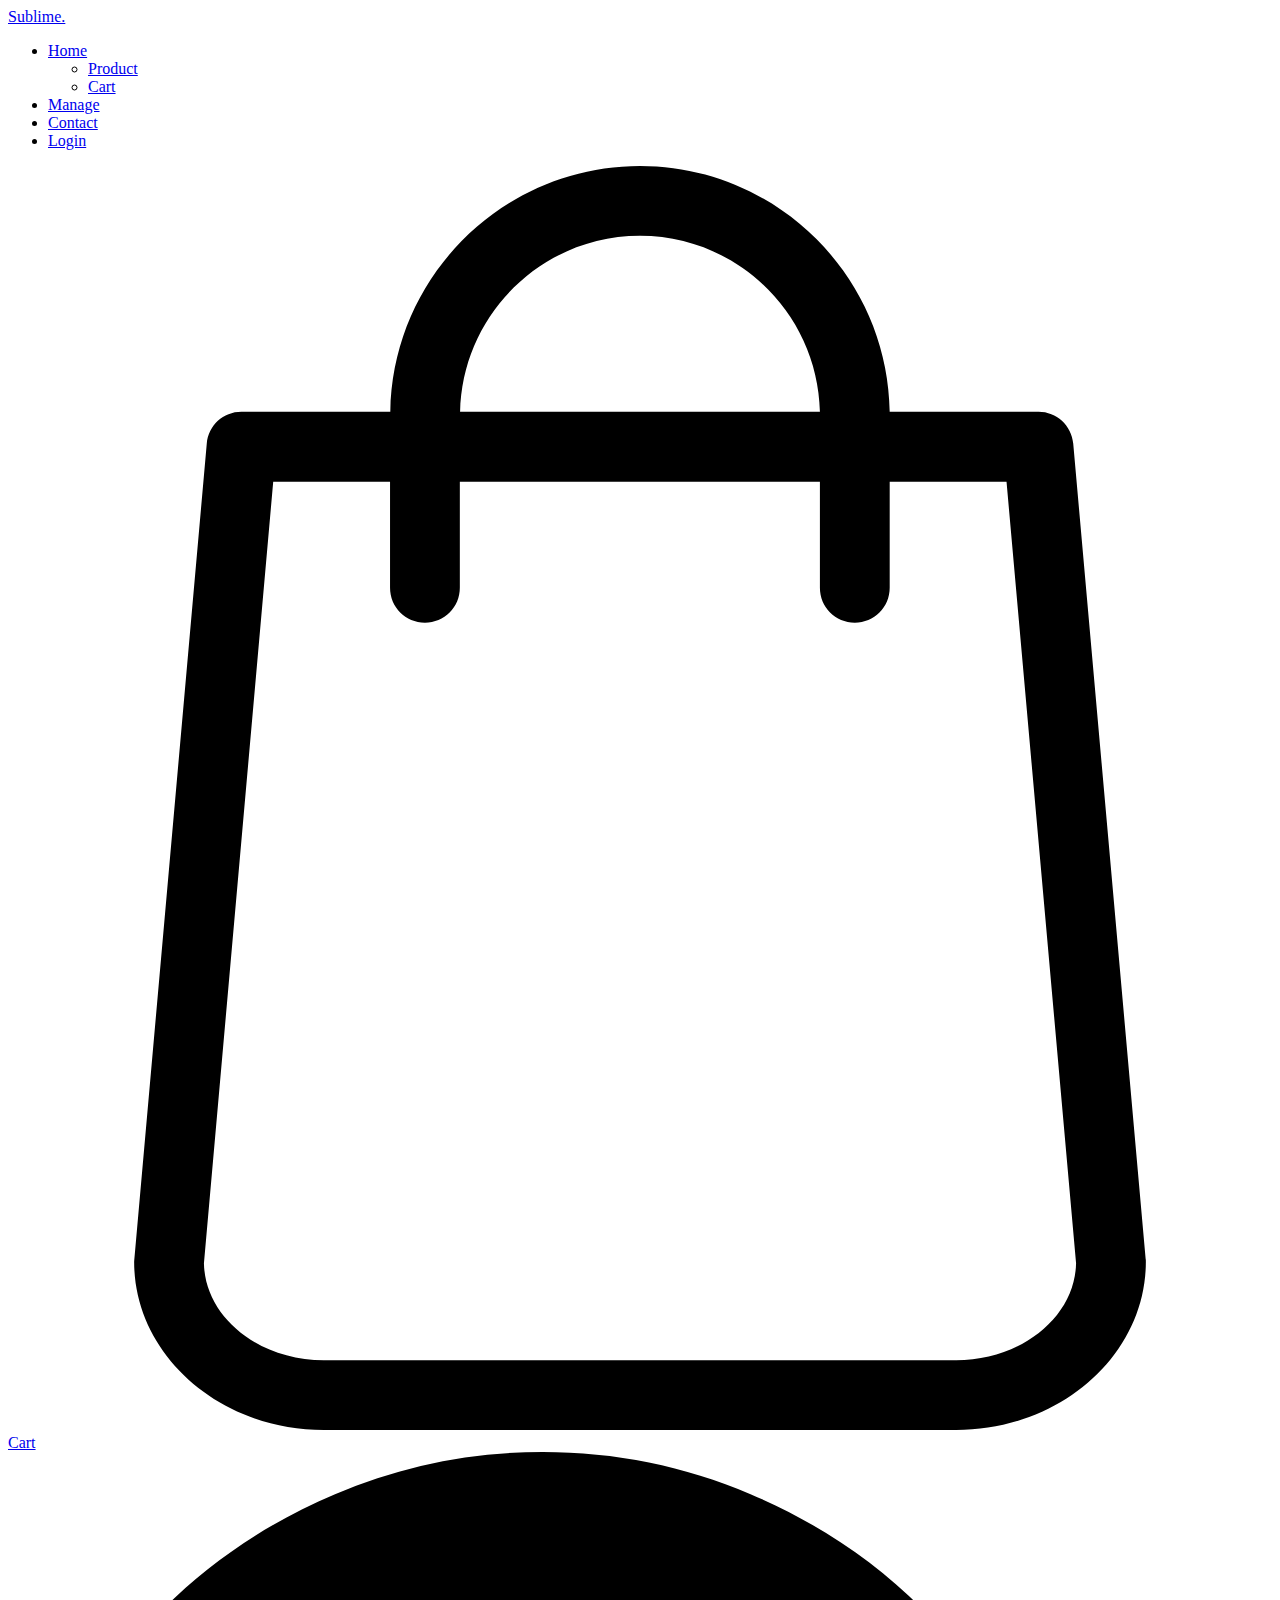
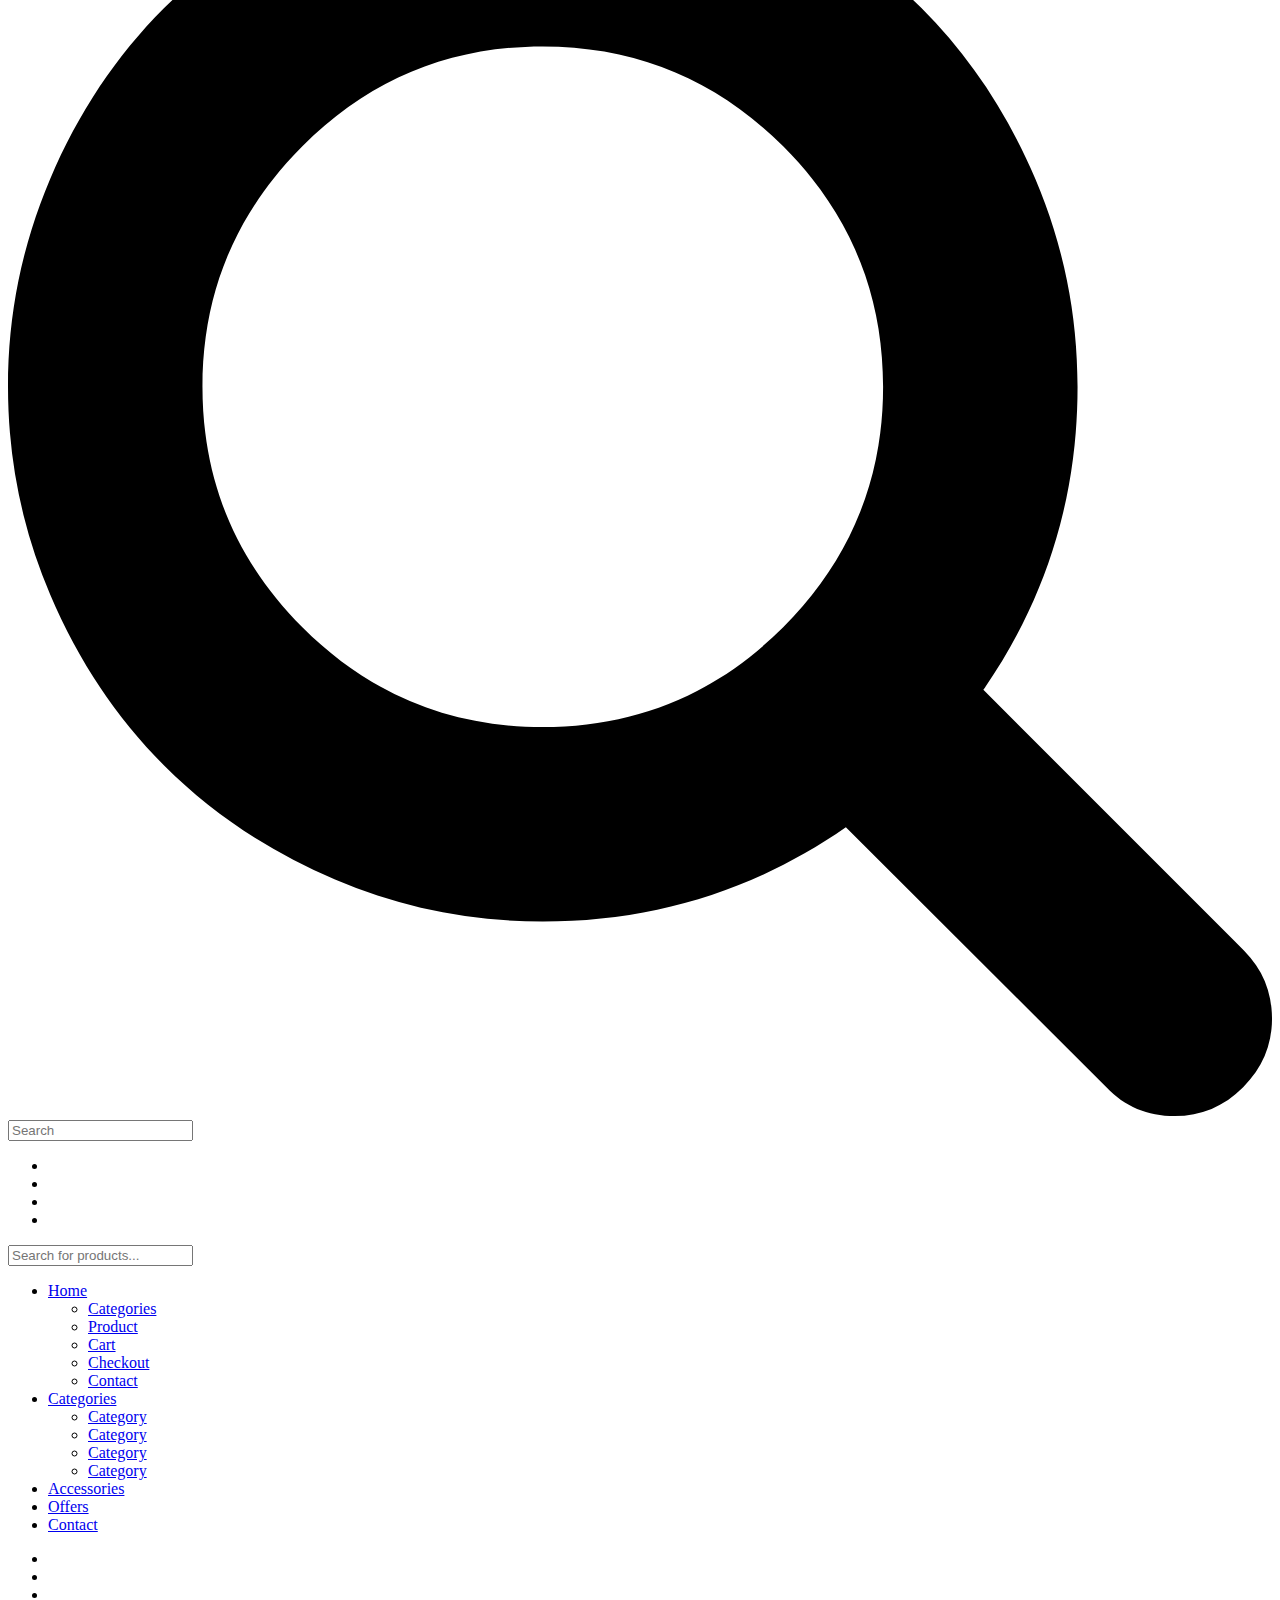
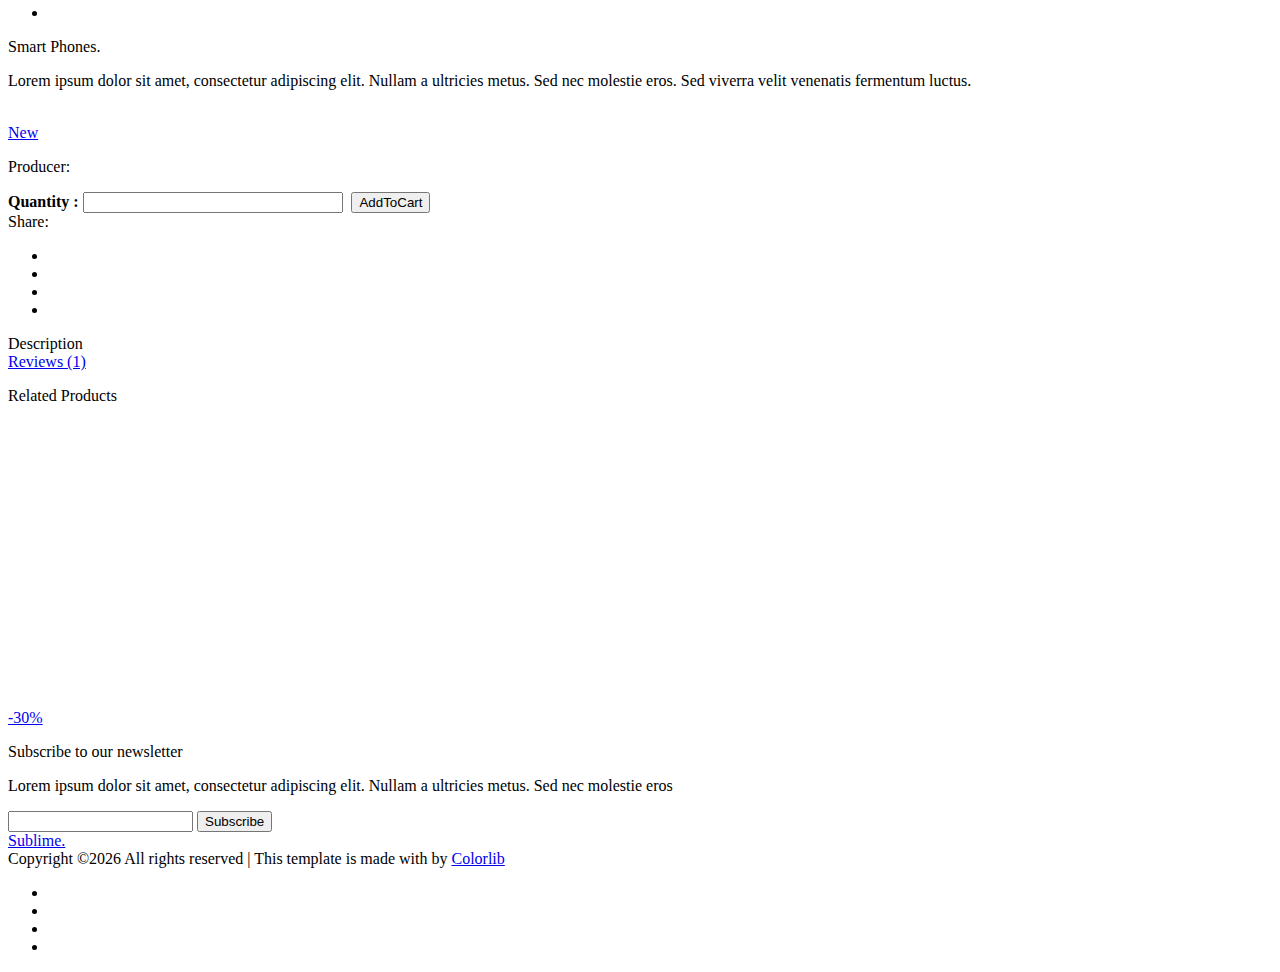
<file: Shop-electronic/target/project_session-1.0-SNAPSHOT/WEB-INF/views/detail/product.html>
<!DOCTYPE html>
<html lang="en" xmlns:th="http://www.thymeleaf.org">
<head>
    <meta charset="utf-8">
    <meta http-equiv="X-UA-Compatible" content="IE=edge">
    <meta name="description" content="Sublime project">
    <meta name="viewport" content="width=device-width, initial-scale=1">
    <link rel="stylesheet" type="text/css" th:href="@{../css/styles/bootstrap4/bootstrap2.min.css}">
    <link th:href="@{../css/plugins/font-awesome-4.7.0/css/font-awesome3.min.css}" rel="stylesheet" type="text/css">
    <link rel="stylesheet" type="text/css" th:href="@{../css/plugins/OwlCarousel2-2.2.1/owl.carousel2.css}">
    <link rel="stylesheet" type="text/css" th:href="@{../css/plugins/OwlCarousel2-2.2.1/owl.theme.default2.css}">
    <link rel="stylesheet" type="text/css" th:href="@{../css/plugins/OwlCarousel2-2.2.1/animate2.css}">
    <link rel="stylesheet" type="text/css" th:href="@{../css/styles/product.css}">
    <link rel="stylesheet" type="text/css"th:href="@{../css/styles/product_responsive.css}">
</head>
<body>

<div class="super_container">

    <!-- Header -->
    <header class="header">
        <div class="header_container">
            <div class="container">
                <div class="row">
                    <div class="col">
                        <div class="header_content d-flex flex-row align-items-center justify-content-start">
                            <div class="logo"><a href="/list-product">Sublime.</a></div>
                            <nav class="main_nav">
                                <ul>
                                    <li class="hassubs active">
                                        <a href="/list-product">Home</a>
                                        <ul>
                                            <li><a href="/list-product">Product</a></li>
                                            <li><a href="/viewCart">Cart</a></li>

                                        </ul>
                                    </li>
                                    <li>
                                        <a href="/admin">Manage</a>
                                    </li>
                                    <li><a href="contact.html">Contact</a></li>
                                    <li><a href="/login">Login</a></li>
                                </ul>
                            </nav>
                            <div class="header_extra ml-auto">
                                <div class="shopping_cart">
                                    <a href="/viewCart">
                                        <svg version="1.1" xmlns="http://www.w3.org/2000/svg" xmlns:xlink="http://www.w3.org/1999/xlink" x="0px" y="0px"
                                             viewBox="0 0 489 489" style="enable-background:new 0 0 489 489;" xml:space="preserve">
											<g>
												<path d="M440.1,422.7l-28-315.3c-0.6-7-6.5-12.3-13.4-12.3h-57.6C340.3,42.5,297.3,0,244.5,0s-95.8,42.5-96.6,95.1H90.3
													c-7,0-12.8,5.3-13.4,12.3l-28,315.3c0,0.4-0.1,0.8-0.1,1.2c0,35.9,32.9,65.1,73.4,65.1h244.6c40.5,0,73.4-29.2,73.4-65.1
													C440.2,423.5,440.2,423.1,440.1,422.7z M244.5,27c37.9,0,68.8,30.4,69.6,68.1H174.9C175.7,57.4,206.6,27,244.5,27z M366.8,462
													H122.2c-25.4,0-46-16.8-46.4-37.5l26.8-302.3h45.2v41c0,7.5,6,13.5,13.5,13.5s13.5-6,13.5-13.5v-41h139.3v41
													c0,7.5,6,13.5,13.5,13.5s13.5-6,13.5-13.5v-41h45.2l26.9,302.3C412.8,445.2,392.1,462,366.8,462z"/>
											</g>
										</svg>
                                        <div>Cart <span th:if="${quantityBookInCart!=null}"><span th:text="${'('+quantityBookInCart+')'}"></span></span></div>
                                    </a>
                                </div>
                                <div class="search">
                                    <div class="search_icon">
                                        <svg version="1.1" id="Capa_1" xmlns="http://www.w3.org/2000/svg" xmlns:xlink="http://www.w3.org/1999/xlink" x="0px" y="0px"
                                             viewBox="0 0 475.084 475.084" style="enable-background:new 0 0 475.084 475.084;"
                                             xml:space="preserve">
										<g>
											<path d="M464.524,412.846l-97.929-97.925c23.6-34.068,35.406-72.047,35.406-113.917c0-27.218-5.284-53.249-15.852-78.087
												c-10.561-24.842-24.838-46.254-42.825-64.241c-17.987-17.987-39.396-32.264-64.233-42.826
												C254.246,5.285,228.217,0.003,200.999,0.003c-27.216,0-53.247,5.282-78.085,15.847C98.072,26.412,76.66,40.689,58.673,58.676
												c-17.989,17.987-32.264,39.403-42.827,64.241C5.282,147.758,0,173.786,0,201.004c0,27.216,5.282,53.238,15.846,78.083
												c10.562,24.838,24.838,46.247,42.827,64.234c17.987,17.993,39.403,32.264,64.241,42.832c24.841,10.563,50.869,15.844,78.085,15.844
												c41.879,0,79.852-11.807,113.922-35.405l97.929,97.641c6.852,7.231,15.406,10.849,25.693,10.849
												c9.897,0,18.467-3.617,25.694-10.849c7.23-7.23,10.848-15.796,10.848-25.693C475.088,428.458,471.567,419.889,464.524,412.846z
												 M291.363,291.358c-25.029,25.033-55.148,37.549-90.364,37.549c-35.21,0-65.329-12.519-90.36-37.549
												c-25.031-25.029-37.546-55.144-37.546-90.36c0-35.21,12.518-65.334,37.546-90.36c25.026-25.032,55.15-37.546,90.36-37.546
												c35.212,0,65.331,12.519,90.364,37.546c25.033,25.026,37.548,55.15,37.548,90.36C328.911,236.214,316.392,266.329,291.363,291.358z
												"/>
										</g>
									</svg>
                                    </div>
                                </div>
                                <div class="hamburger"><i class="fa fa-bars" aria-hidden="true"></i></div>
                            </div>
                        </div>
                    </div>
                </div>
            </div>
        </div>

        <!-- Search Panel -->
        <div class="search_panel trans_300">
            <div class="container">
                <div class="row">
                    <div class="col">
                        <div class="search_panel_content d-flex flex-row align-items-center justify-content-end">
                            <form >
                                <input type="text" class="search_input" placeholder="Search" required="required" name="s">
                            </form>
                        </div>
                    </div>
                </div>
            </div>
        </div>

        <!-- Social -->
        <div class="header_social">
            <ul>
                <li><a href="#"><i class="fa fa-pinterest" aria-hidden="true"></i></a></li>
                <li><a href="#"><i class="fa fa-instagram" aria-hidden="true"></i></a></li>
                <li><a href="#"><i class="fa fa-facebook" aria-hidden="true"></i></a></li>
                <li><a href="#"><i class="fa fa-twitter" aria-hidden="true"></i></a></li>
            </ul>
        </div>
    </header>

    <!-- Menu -->

    <div class="menu menu_mm trans_300">
        <div class="menu_container menu_mm">
            <div class="page_menu_content">

                <div class="page_menu_search menu_mm">
                    <form action="#">
                        <input type="search" required="required" class="page_menu_search_input menu_mm" placeholder="Search for products...">
                    </form>
                </div>
                <ul class="page_menu_nav menu_mm">
                    <li class="page_menu_item has-children menu_mm">
                        <a href="index.html">Home<i class="fa fa-angle-down"></i></a>
                        <ul class="page_menu_selection menu_mm">
                            <li class="page_menu_item menu_mm"><a href="categories.html">Categories<i class="fa fa-angle-down"></i></a></li>
                            <li class="page_menu_item menu_mm"><a href="/list-product">Product<i class="fa fa-angle-down"></i></a></li>
                            <li class="page_menu_item menu_mm"><a href="cart.html">Cart<i class="fa fa-angle-down"></i></a></li>
                            <li class="page_menu_item menu_mm"><a href="checkout.html">Checkout<i class="fa fa-angle-down"></i></a></li>
                            <li class="page_menu_item menu_mm"><a href="contact.html">Contact<i class="fa fa-angle-down"></i></a></li>
                        </ul>
                    </li>
                    <li class="page_menu_item has-children menu_mm">
                        <a href="categories.html">Categories<i class="fa fa-angle-down"></i></a>
                        <ul class="page_menu_selection menu_mm">
                            <li class="page_menu_item menu_mm"><a href="categories.html">Category<i class="fa fa-angle-down"></i></a></li>
                            <li class="page_menu_item menu_mm"><a href="categories.html">Category<i class="fa fa-angle-down"></i></a></li>
                            <li class="page_menu_item menu_mm"><a href="categories.html">Category<i class="fa fa-angle-down"></i></a></li>
                            <li class="page_menu_item menu_mm"><a href="categories.html">Category<i class="fa fa-angle-down"></i></a></li>
                        </ul>
                    </li>
                    <li class="page_menu_item menu_mm"><a href="index.html">Accessories<i class="fa fa-angle-down"></i></a></li>
                    <li class="page_menu_item menu_mm"><a href="#">Offers<i class="fa fa-angle-down"></i></a></li>
                    <li class="page_menu_item menu_mm"><a href="contact.html">Contact<i class="fa fa-angle-down"></i></a></li>
                </ul>
            </div>
        </div>

        <div class="menu_close"><i class="fa fa-times" aria-hidden="true"></i></div>

        <div class="menu_social">
            <ul>
                <li><a href="#"><i class="fa fa-pinterest" aria-hidden="true"></i></a></li>
                <li><a href="#"><i class="fa fa-instagram" aria-hidden="true"></i></a></li>
                <li><a href="#"><i class="fa fa-facebook" aria-hidden="true"></i></a></li>
                <li><a href="#"><i class="fa fa-twitter" aria-hidden="true"></i></a></li>
            </ul>
        </div>
    </div>

    <!-- Home -->

    <div class="home">
        <div class="home_container">
            <div class="home_background" style="background-image:url(../../css/images/categories.jpg)"></div>
            <div class="home_content_container">
                <div class="container">
                    <div class="row">
                        <div class="col">
                            <div class="home_content">
                                <div class="home_title">Smart Phones<span>.</span></div>
                                <div class="home_text"><p>Lorem ipsum dolor sit amet, consectetur adipiscing elit. Nullam a ultricies metus. Sed nec molestie eros. Sed viverra velit venenatis fermentum luctus.</p></div>
                            </div>
                        </div>
                    </div>
                </div>
            </div>
        </div>
    </div>

    <!-- Product Details -->

    <div class="product_details">
        <div class="container">
            <div class="row details_row">

                <!-- Product Image -->
                <div class="col-lg-6">
                    <div class="details_image">
                        <div class="details_image_large"><img th:src="${product1.urlPicture}" alt=""><div class="product_extra product_new"><a href="categories.html">New</a></div></div>
                    </div>
                </div>

                <!-- Product Content -->
                <div class="col-lg-6">
                    <div class="details_content">
                        <div class="details_name"><p th:text="${product1.name}"></p></div>
                        <div class="details_discount" th:text="${product1.price*1.3 +'  '+'$'}"></div>
                        <div class="details_price" th:text="${product1.price +''+'$'}"></div>
                        <!-- In Stock -->
                        <div class="in_stock_container">
                            <div class="availability">Producer:</div>
                            <span th:text="${product1.producer.name}"></span>
                        </div>
                        <div class="details_text">
                            <p th:text="${product1.description}"></p>
                        </div>
                        <!-- Product Quantity -->
                        <form th:action="@{/addToCart/__${product1.id}__}" method="post">
                            <span style="font-weight: bold">Quantity : </span>
                            <input style="width: 20%" type="number" pattern="[0-9]*" th:name="quantity" required>&nbsp;
                            <button type="submit" class="btn btn-dark">AddToCart</button>
                        </form>
                        <!-- Share -->
                        <div class="details_share">
                            <span>Share:</span>
                            <ul>
                                <li><a href="#"><i class="fa fa-pinterest" aria-hidden="true"></i></a></li>
                                <li><a href="#"><i class="fa fa-instagram" aria-hidden="true"></i></a></li>
                                <li><a href="#"><i class="fa fa-facebook" aria-hidden="true"></i></a></li>
                                <li><a href="#"><i class="fa fa-twitter" aria-hidden="true"></i></a></li>
                            </ul>

                        </div>
                    </div>
                </div>
            </div>

            <div class="row description_row">
                <div class="col">
                    <div class="description_title_container">
                        <div class="description_title">Description</div>
                        <div class="reviews_title"><a href="#">Reviews <span>(1)</span></a></div>
                    </div>
                    <div class="description_text">
                        <p th:text="${product1.description}"></p>
                    </div>
                </div>
            </div>
        </div>
    </div>

    <!-- Products -->

    <div class="products">
        <div class="container">
            <div class="row">
                <div class="col text-center">
                    <div class="products_title" th:if="${products==null}">Related Products</div>
                </div>
            </div>
            <div class="row">
                <div class="col">

                    <div class="product_grid">

                        <!-- Product -->
                        <div th:each="product: ${products}" >
                            <div class="product" th:if="${ (product.producer.name.equals(product1.producer.name))&& !(product.name.equals(product1.name))}">
                                <div class="product_image"> <img th:src="${product.urlPicture}" alt="" style="height: 300px;"></div>
                                <div class="product_extra product_sale"><a href="categories.html"> -30%</a></div>
                                <div class="product_content">
                                    <div class="product_title"><a th:href="@{/viewsProduct/__${product.id}__}" th:text="${product.name}"></a></div>
                                    <div class="product-price" style="color: #ef233c"><p th:text="${product.price +'  '+'$'}"></p><del class="product-old-price" ><p th:text="${product.price*1.3 +'  '+'$'}"></del></div>
                                    <div class="product-rating" th:if="${product.vote ==1||product.vote==0}">
                                        <i class="fa fa-star"style="color: goldenrod"></i>
                                    </div>
                                    <div class="product-rating" th:if="${product.vote ==2}">
                                        <i class="fa fa-star" style="color: goldenrod"></i>
                                        <i class="fa fa-star" style="color: goldenrod"></i>
                                    </div>
                                    <div class="product-rating" th:if="${product.vote ==3}">
                                        <i class="fa fa-star"style="color: goldenrod"></i>
                                        <i class="fa fa-star"style="color: goldenrod"></i>
                                        <i class="fa fa-star"style="color: goldenrod"></i>
                                    </div>
                                    <div class="product-rating" th:if="${product.vote >=4}">
                                        <i class="fa fa-star" style="color: goldenrod"></i>
                                        <i class="fa fa-star" style="color: goldenrod"></i>
                                        <i class="fa fa-star" style="color: goldenrod"></i>
                                        <i class="fa fa-star" style="color: goldenrod"></i>
                                    </div>
                                </div>
                            </div>
                        </div>

                    </div>
                </div>
            </div>
        </div>
    </div>

    <!-- Newsletter -->

    <div class="newsletter">
        <div class="container">
            <div class="row">
                <div class="col">
                    <div class="newsletter_border"></div>
                </div>
            </div>
            <div class="row">
                <div class="col-lg-8 offset-lg-2">
                    <div class="newsletter_content text-center">
                        <div class="newsletter_title">Subscribe to our newsletter</div>
                        <div class="newsletter_text"><p>Lorem ipsum dolor sit amet, consectetur adipiscing elit. Nullam a ultricies metus. Sed nec molestie eros</p></div>
                        <div class="newsletter_form_container">
                            <form action="#" id="newsletter_form" class="newsletter_form">
                                <input type="email" class="newsletter_input" required="required">
                                <button class="newsletter_button trans_200"><span>Subscribe</span></button>
                            </form>
                        </div>
                    </div>
                </div>
            </div>
        </div>
    </div>

    <!-- Footer -->

    <div class="footer_overlay"></div>
    <footer class="footer">
        <div class="footer_background" style="background-image:url(../../css/images/footer.jpg)"></div>
        <div class="container">
            <div class="row">
                <div class="col">
                    <div class="footer_content d-flex flex-lg-row flex-column align-items-center justify-content-lg-start justify-content-center">
                        <div class="footer_logo"><a href="#">Sublime.</a></div>
                        <div class="copyright ml-auto mr-auto"><!-- Link back to Colorlib can't be removed. Template is licensed under CC BY 3.0. -->
                            Copyright &copy;<script>document.write(new Date().getFullYear());</script> All rights reserved | This template is made with <i class="fa fa-heart-o" aria-hidden="true"></i> by <a href="https://colorlib.com" target="_blank">Colorlib</a>
                            <!-- Link back to Colorlib can't be removed. Template is licensed under CC BY 3.0. --></div>
                        <div class="footer_social ml-lg-auto">
                            <ul>
                                <li><a href="#"><i class="fa fa-pinterest" aria-hidden="true"></i></a></li>
                                <li><a href="#"><i class="fa fa-instagram" aria-hidden="true"></i></a></li>
                                <li><a href="#"><i class="fa fa-facebook" aria-hidden="true"></i></a></li>
                                <li><a href="#"><i class="fa fa-twitter" aria-hidden="true"></i></a></li>
                            </ul>
                        </div>
                    </div>
                </div>
            </div>
        </div>
    </footer>
</div>

<script th:src="@{/css/js/jquery-3.2.1.min.js}"></script>
<script th:src="@{/css/styles/bootstrap4/popper.js}"></script>
<script th:src="@{/css/styles/bootstrap4/bootstrap.min.js}"></script>
<script th:src="@{/css/plugins/greensock/TweenMax.min.js}"></script>
<script th:src="@{/css/plugins/greensock/TimelineMax.min.js}"></script>
<script th:src="@{/css/plugins/scrollmagic/ScrollMagic.min.js}"></script>
<script th:src="@{/css/plugins/greensock/animation.gsap.min.js}"></script>
<script th:src="@{/css/plugins/greensock/ScrollToPlugin.min.js}"></script>
<script th:src="@{/css/plugins/OwlCarousel2-2.2.1/owl.carousel.js}"></script>
<script th:src="@{/css/plugins/Isotope/isotope.pkgd.min.js}"></script>
<script th:src="@{/css/plugins/easing/easing.js}"></script>
<script th:src="@{/css/plugins/parallax-js-master/parallax.min.js}"></script>
<script th:src="@{/css/js/product.js}"></script>
</body>
</html>
</file>
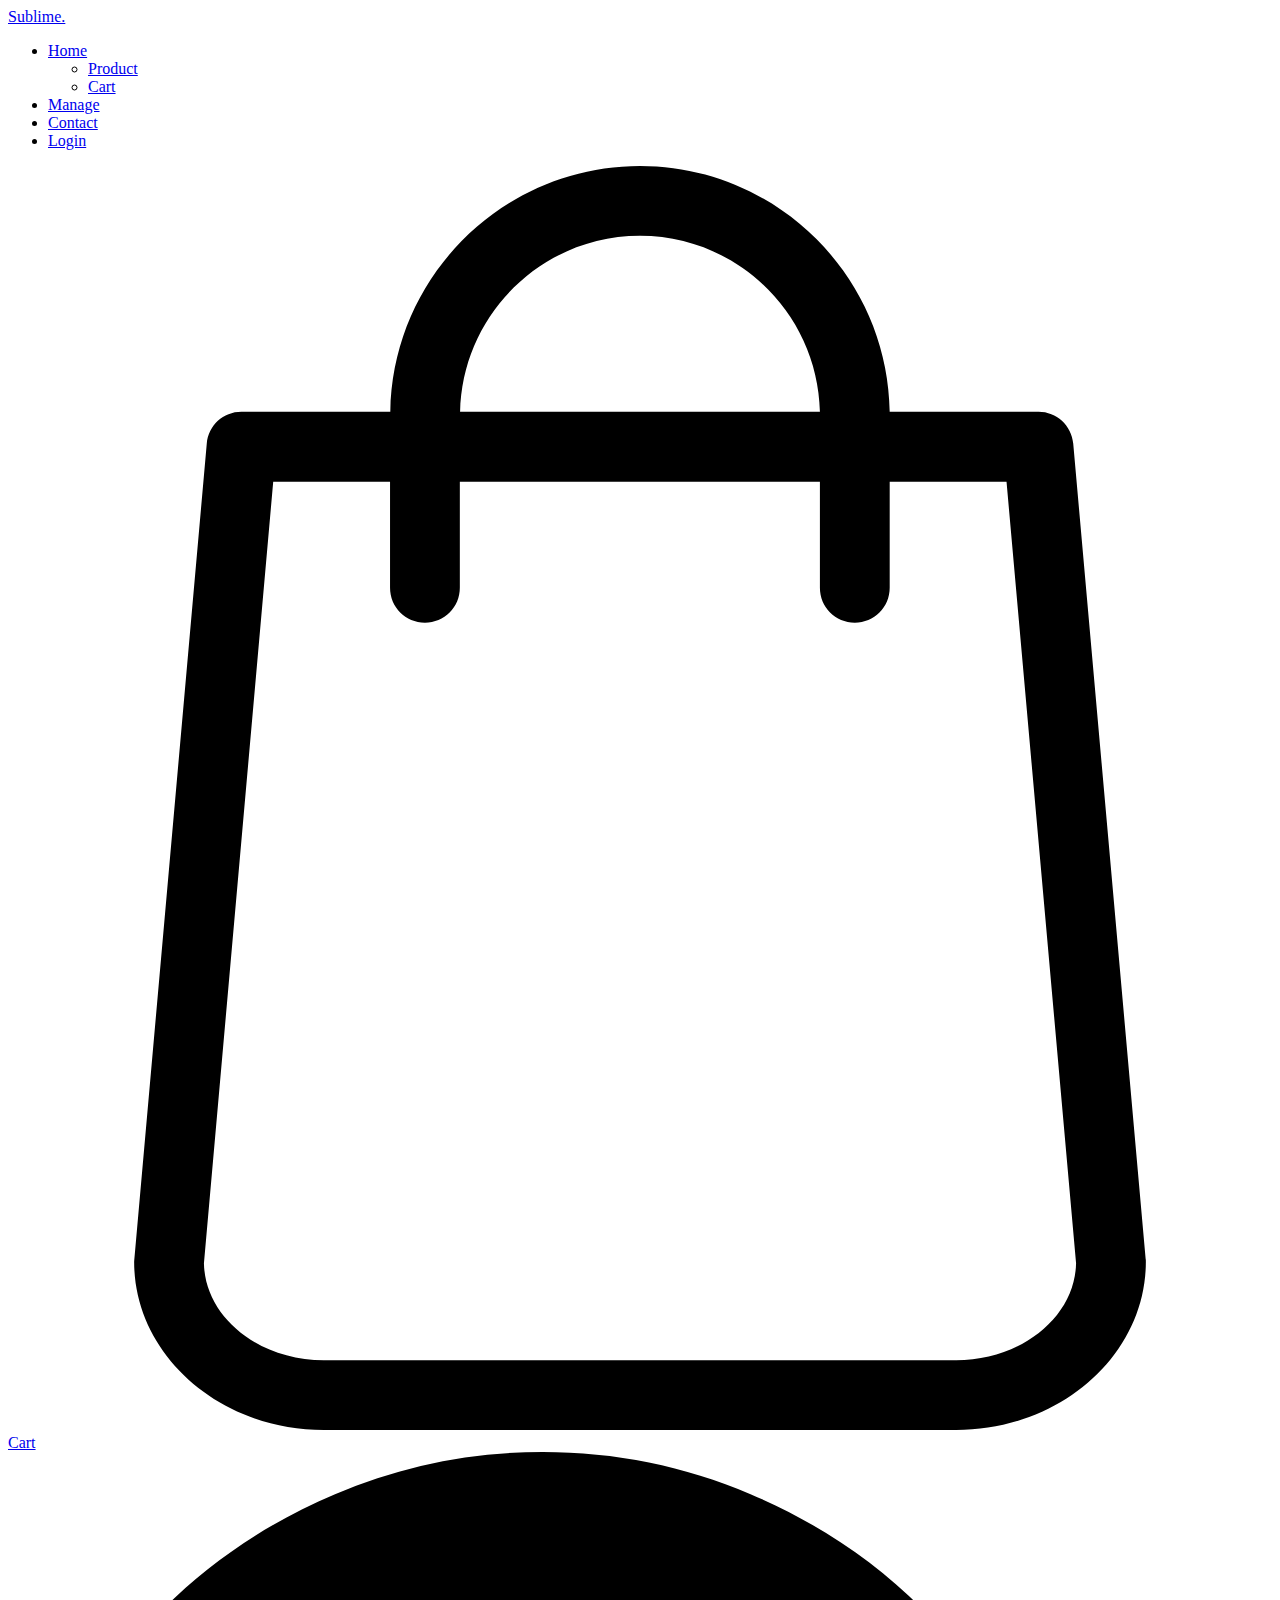
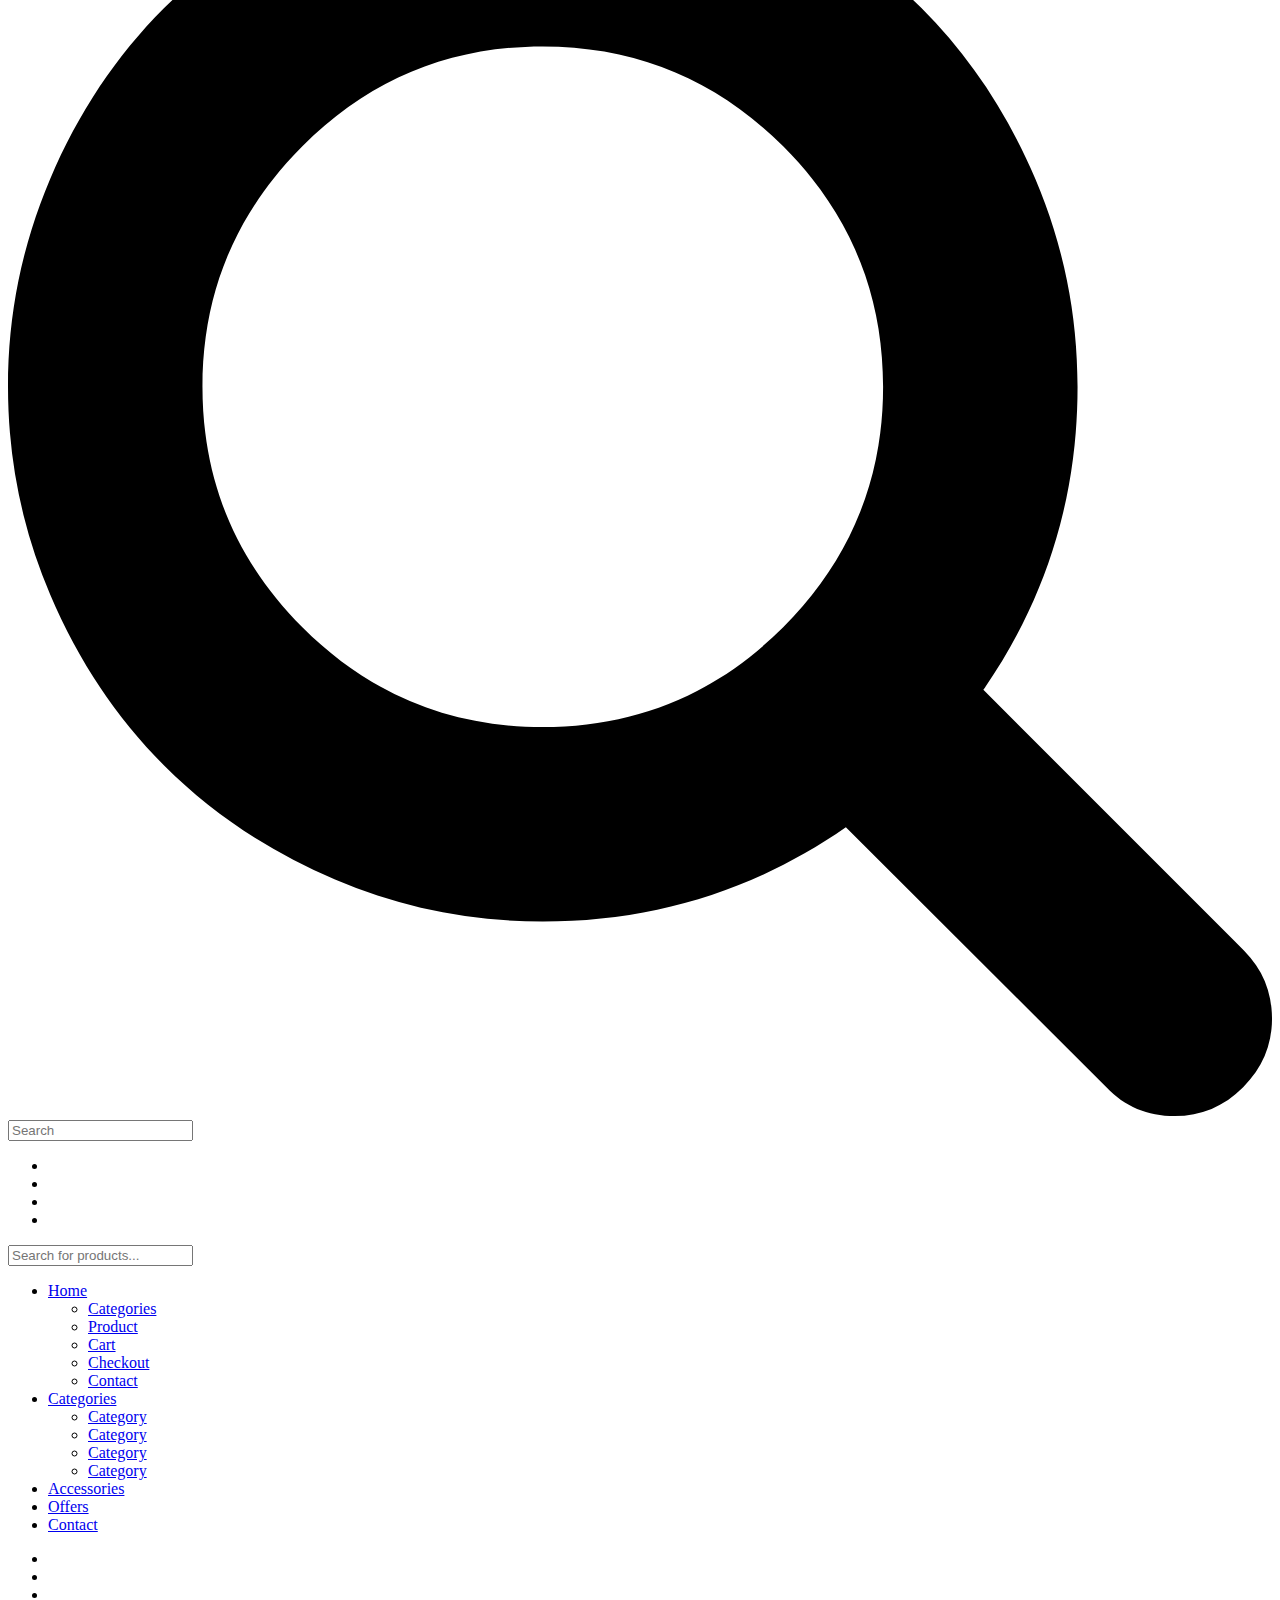
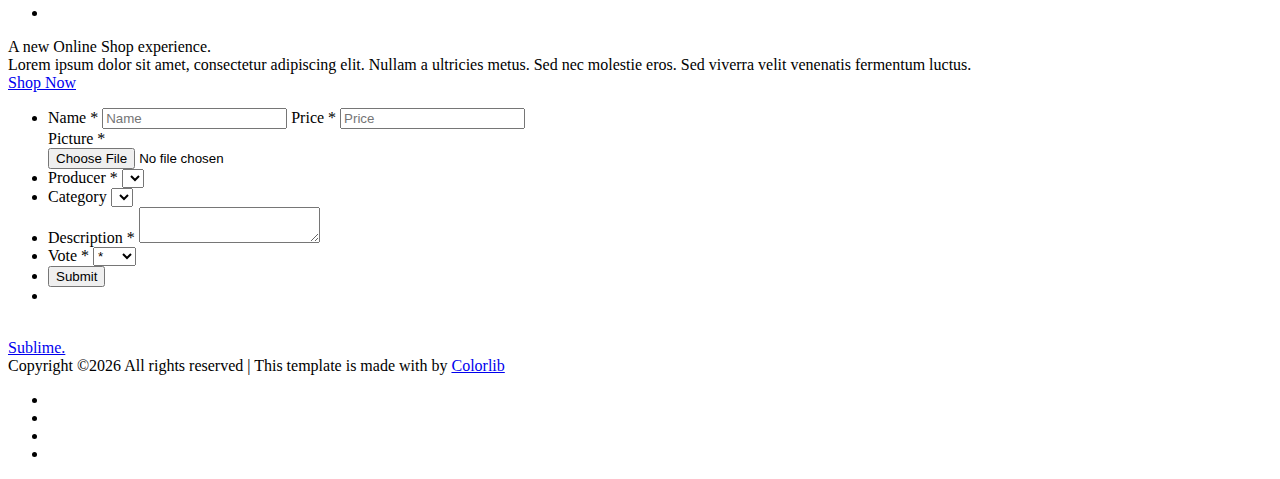
<file: Shop-electronic/target/project_session-1.0-SNAPSHOT/WEB-INF/views/edit/product.html>
<!DOCTYPE html>
<html lang="en" xmlns:th="http://www.thymeleaf.org">
<head>
    <title>Sublime</title>
    <meta charset="utf-8">
    <meta http-equiv="X-UA-Compatible" content="IE=edge">
    <meta name="description" content="Sublime project">
    <meta name="viewport" content="width=device-width, initial-scale=1">
    <link rel="stylesheet" type="text/css" th:href="@{../css/styles/bootstrap4/bootstrap2.min.css}">
    <link th:href="@{../css/plugins/font-awesome-4.7.0/css/font-awesome3.min.css}" rel="stylesheet" type="text/css">
    <link rel="stylesheet" type="text/css" th:href="@{../css/plugins/OwlCarousel2-2.2.1/owl.carousel2.css}">
    <link rel="stylesheet" type="text/css" th:href="@{../css/plugins/OwlCarousel2-2.2.1/owl.theme.default2.css}">
    <link rel="stylesheet" type="text/css" th:href="@{../css//plugins/OwlCarousel2-2.2.1/animate2.css}">
    <link rel="stylesheet" type="text/css" th:href="@{../css/styles/main_styles3.css}">
    <link rel="stylesheet" type="text/css" th:href="@{../css/styles/responsive2.css}">
    <link rel="stylesheet" type="text/css" th:href="@{../css/styles/formCreate.css}">
</head>
<body>

<div class="super_container">
    <!-- Header -->
    <header class="header">
        <div class="header_container">
            <div class="container">
                <div class="row">
                    <div class="col">
                        <div class="header_content d-flex flex-row align-items-center justify-content-start">
                            <div class="logo"><a href="/list-product">Sublime.</a></div>
                            <nav class="main_nav">
                                <ul>
                                    <li class="hassubs active">
                                        <a href="/list-product">Home</a>
                                        <ul>
                                            <li><a href="/list-product">Product</a></li>
                                            <li><a href="/viewCart">Cart</a></li>

                                        </ul>
                                    </li>
                                    <li>
                                        <a href="/admin">Manage</a>
                                    </li>
                                    <li><a href="contact.html">Contact</a></li>
                                    <li><a href="/login">Login</a></li>
                                </ul>
                            </nav>
                            <div class="header_extra ml-auto">
                                <div class="shopping_cart">
                                    <a href="/viewCart">
                                        <svg version="1.1" xmlns="http://www.w3.org/2000/svg" xmlns:xlink="http://www.w3.org/1999/xlink" x="0px" y="0px"
                                             viewBox="0 0 489 489" style="enable-background:new 0 0 489 489;" xml:space="preserve">
											<g>
												<path d="M440.1,422.7l-28-315.3c-0.6-7-6.5-12.3-13.4-12.3h-57.6C340.3,42.5,297.3,0,244.5,0s-95.8,42.5-96.6,95.1H90.3
													c-7,0-12.8,5.3-13.4,12.3l-28,315.3c0,0.4-0.1,0.8-0.1,1.2c0,35.9,32.9,65.1,73.4,65.1h244.6c40.5,0,73.4-29.2,73.4-65.1
													C440.2,423.5,440.2,423.1,440.1,422.7z M244.5,27c37.9,0,68.8,30.4,69.6,68.1H174.9C175.7,57.4,206.6,27,244.5,27z M366.8,462
													H122.2c-25.4,0-46-16.8-46.4-37.5l26.8-302.3h45.2v41c0,7.5,6,13.5,13.5,13.5s13.5-6,13.5-13.5v-41h139.3v41
													c0,7.5,6,13.5,13.5,13.5s13.5-6,13.5-13.5v-41h45.2l26.9,302.3C412.8,445.2,392.1,462,366.8,462z"/>
											</g>
										</svg>
                                        <div>Cart <span th:if="${quantityBookInCart!=null}"><span th:text="${'('+quantityBookInCart+')'}"></span></span></div>
                                    </a>
                                </div>
                                <div class="search">
                                    <div class="search_icon">
                                        <svg version="1.1" id="Capa_1" xmlns="http://www.w3.org/2000/svg" xmlns:xlink="http://www.w3.org/1999/xlink" x="0px" y="0px"
                                             viewBox="0 0 475.084 475.084" style="enable-background:new 0 0 475.084 475.084;"
                                             xml:space="preserve">
										<g>
											<path d="M464.524,412.846l-97.929-97.925c23.6-34.068,35.406-72.047,35.406-113.917c0-27.218-5.284-53.249-15.852-78.087
												c-10.561-24.842-24.838-46.254-42.825-64.241c-17.987-17.987-39.396-32.264-64.233-42.826
												C254.246,5.285,228.217,0.003,200.999,0.003c-27.216,0-53.247,5.282-78.085,15.847C98.072,26.412,76.66,40.689,58.673,58.676
												c-17.989,17.987-32.264,39.403-42.827,64.241C5.282,147.758,0,173.786,0,201.004c0,27.216,5.282,53.238,15.846,78.083
												c10.562,24.838,24.838,46.247,42.827,64.234c17.987,17.993,39.403,32.264,64.241,42.832c24.841,10.563,50.869,15.844,78.085,15.844
												c41.879,0,79.852-11.807,113.922-35.405l97.929,97.641c6.852,7.231,15.406,10.849,25.693,10.849
												c9.897,0,18.467-3.617,25.694-10.849c7.23-7.23,10.848-15.796,10.848-25.693C475.088,428.458,471.567,419.889,464.524,412.846z
												 M291.363,291.358c-25.029,25.033-55.148,37.549-90.364,37.549c-35.21,0-65.329-12.519-90.36-37.549
												c-25.031-25.029-37.546-55.144-37.546-90.36c0-35.21,12.518-65.334,37.546-90.36c25.026-25.032,55.15-37.546,90.36-37.546
												c35.212,0,65.331,12.519,90.364,37.546c25.033,25.026,37.548,55.15,37.548,90.36C328.911,236.214,316.392,266.329,291.363,291.358z
												"/>
										</g>
									</svg>
                                    </div>
                                </div>
                                <div class="hamburger"><i class="fa fa-bars" aria-hidden="true"></i></div>
                            </div>
                        </div>
                    </div>
                </div>
            </div>
        </div>

        <!-- Search Panel -->
        <div class="search_panel trans_300">
            <div class="container">
                <div class="row">
                    <div class="col">
                        <div class="search_panel_content d-flex flex-row align-items-center justify-content-end">
                            <form >
                                <input type="text" class="search_input" placeholder="Search" required="required" name="s">
                            </form>
                        </div>
                    </div>
                </div>
            </div>
        </div>

        <!-- Social -->
        <div class="header_social">
            <ul>
                <li><a href="#"><i class="fa fa-pinterest" aria-hidden="true"></i></a></li>
                <li><a href="#"><i class="fa fa-instagram" aria-hidden="true"></i></a></li>
                <li><a href="#"><i class="fa fa-facebook" aria-hidden="true"></i></a></li>
                <li><a href="#"><i class="fa fa-twitter" aria-hidden="true"></i></a></li>
            </ul>
        </div>
    </header>
    <!-- Menu -->
    <div class="menu menu_mm trans_300">
        <div class="menu_container menu_mm">
            <div class="page_menu_content">

                <div class="page_menu_search menu_mm">
                    <form action="#">
                        <input type="search" required="required" class="page_menu_search_input menu_mm" placeholder="Search for products...">
                    </form>
                </div>
                <ul class="page_menu_nav menu_mm">
                    <li class="page_menu_item has-children menu_mm">
                        <a href="index.html">Home<i class="fa fa-angle-down"></i></a>
                        <ul class="page_menu_selection menu_mm">
                            <li class="page_menu_item menu_mm"><a href="categories.html">Categories<i class="fa fa-angle-down"></i></a></li>
                            <li class="page_menu_item menu_mm"><a href="product.html">Product<i class="fa fa-angle-down"></i></a></li>
                            <li class="page_menu_item menu_mm"><a href="cart.html">Cart<i class="fa fa-angle-down"></i></a></li>
                            <li class="page_menu_item menu_mm"><a href="checkout.html">Checkout<i class="fa fa-angle-down"></i></a></li>
                            <li class="page_menu_item menu_mm"><a href="contact.html">Contact<i class="fa fa-angle-down"></i></a></li>
                        </ul>
                    </li>
                    <li class="page_menu_item has-children menu_mm">
                        <a href="categories.html">Categories<i class="fa fa-angle-down"></i></a>
                        <ul class="page_menu_selection menu_mm">
                            <li class="page_menu_item menu_mm"><a href="categories.html">Category<i class="fa fa-angle-down"></i></a></li>
                            <li class="page_menu_item menu_mm"><a href="categories.html">Category<i class="fa fa-angle-down"></i></a></li>
                            <li class="page_menu_item menu_mm"><a href="categories.html">Category<i class="fa fa-angle-down"></i></a></li>
                            <li class="page_menu_item menu_mm"><a href="categories.html">Category<i class="fa fa-angle-down"></i></a></li>
                        </ul>
                    </li>
                    <li class="page_menu_item menu_mm"><a href="index.html">Accessories<i class="fa fa-angle-down"></i></a></li>
                    <li class="page_menu_item menu_mm"><a href="#">Offers<i class="fa fa-angle-down"></i></a></li>
                    <li class="page_menu_item menu_mm"><a href="contact.html">Contact<i class="fa fa-angle-down"></i></a></li>
                </ul>
            </div>
        </div>

        <div class="menu_close"><i class="fa fa-times" aria-hidden="true"></i></div>

        <div class="menu_social">
            <ul>
                <li><a href="#"><i class="fa fa-pinterest" aria-hidden="true"></i></a></li>
                <li><a href="#"><i class="fa fa-instagram" aria-hidden="true"></i></a></li>
                <li><a href="#"><i class="fa fa-facebook" aria-hidden="true"></i></a></li>
                <li><a href="#"><i class="fa fa-twitter" aria-hidden="true"></i></a></li>
            </ul>
        </div>
    </div>

    <!-- Slider Item -->
    <div class="owl-item home_slider_item">
        <div class="home_slider_background" style="background-image:url(../../css/images/home_slider_1.jpg)"></div>
        <div class="home_slider_content_container">
            <div class="container">
                <div class="row">
                    <div class="col">
                        <div class="home_slider_content"  data-animation-in="fadeIn" data-animation-out="animate-out fadeOut">
                            <div class="home_slider_title">A new Online Shop experience.</div>
                            <div class="home_slider_subtitle">Lorem ipsum dolor sit amet, consectetur adipiscing elit. Nullam a ultricies metus. Sed nec molestie eros. Sed viverra velit venenatis fermentum luctus.</div>
                            <div class="button button_light home_button"><a href="#">Shop Now</a></div>
                        </div>
                    </div>
                </div>
            </div>
        </div>
    </div>

</div>
<div class="container">
    <div class="row">
    </div>
</div>
<!-- Products -->

<div class="products">
    <div class="container">
        <div class="row">
            <div class="col-md-12">
                <form th:action="@{/editProduct}" method="post" th:object="${product}"  enctype="multipart/form-data" >
                    <ul class="form-style-1">
                        <li><label>Name <span class="required">*</span></label>
                            <input type="text" th:field="*{id}" hidden />
                            <input type="text" th:field="*{name}" name="field1" class="field-divided"
                                   placeholder="Name"/>
                            <label>Price <span class="required">*</span></label>

                            <input type="number" th:field="*{price}" name="field2" class="field-divided" placeholder="Price" /></li>
                        <label>Picture <span class="required">*</span></label>
                        <img  th:src="${product1.urlPicture}" style="height: 30%;width: 30%; margin-top: 10px;margin-bottom: 5px"><br>
                        <input  type="file" th:field="*{file}" /></li>
                        <li>
                            <label>Producer <span class="required">*</span></label>
                            <select name="field4" class="field-select" th:field="*{producer}">

                                <option th:each="p: ${producers}" th:value="${p.id}" th:text="${p.name}"></option>
                            </select>
                        </li>
                        <li>
                            <label>Category</label>
                            <select name="field4" class="field-select" th:field="*{category}">
                                <option th:each="c: ${categories}" th:value="${c.id}" th:text="${c.name}" th:selected="${'Choose..'}"></option>
                            </select>
                        </li>
                        <li>
                            <label>Description <span class="required">*</span></label>
                            <textarea th:field="*{description}" name="field5" id="field5" class="field-long field-textarea"></textarea>
                        </li>
                        <li>
                            <label>Vote <span class="required">*</span></label>
                            <select name="field4" class="field-select" th:field="*{vote}">

                                <option  th:value="1">*</option>
                                <option  th:value="2">**</option>
                                <option  th:value="3">***</option>
                                <option  th:value="4">****</option>
                            </select>
                        </li>
                        <li>
                            <input type="submit" value="Submit" />
                        </li>
                        <li>
                            <span style="color: red" th:if="${#fields.hasErrors('name')}" th:errors="*{name}"></span><br>
                            <span style="color: red" th:if="${#fields.hasErrors('price')}" th:errors="*{price}"></span><br>
                            <span style="color: red" th:if="${#fields.hasErrors('description')}" th:errors="*{description}"></span>
                        </li>
                    </ul>
                </form>

            </div>
        </div>
    </div>
</div>
<!-- Ad -->
</div>



<!-- Footer -->

<div class="footer_overlay"></div>
<footer class="footer">
    <div class="footer_background" style="background-image:url(../../css/images/footer.jpg)"></div>
    <div class="container">
        <div class="row">
            <div class="col">
                <div class="footer_content d-flex flex-lg-row flex-column align-items-center justify-content-lg-start justify-content-center">
                    <div class="footer_logo"><a href="#">Sublime.</a></div>
                    <div class="copyright ml-auto mr-auto"><!-- Link back to Colorlib can't be removed. Template is licensed under CC BY 3.0. -->
                        Copyright &copy;<script>document.write(new Date().getFullYear());</script> All rights reserved | This template is made with <i class="fa fa-heart-o" aria-hidden="true"></i> by <a href="https://colorlib.com" target="_blank">Colorlib</a>
                        <!-- Link back to Colorlib can't be removed. Template is licensed under CC BY 3.0. --></div>
                    <div class="footer_social ml-lg-auto">
                        <ul>
                            <li><a href="#"><i class="fa fa-pinterest" aria-hidden="true"></i></a></li>
                            <li><a href="#"><i class="fa fa-instagram" aria-hidden="true"></i></a></li>
                            <li><a href="#"><i class="fa fa-facebook" aria-hidden="true"></i></a></li>
                            <li><a href="#"><i class="fa fa-twitter" aria-hidden="true"></i></a></li>
                        </ul>
                    </div>
                </div>
            </div>
        </div>
    </div>
</footer>
</div>

<script th:src="@{../css/js/jquery-3.2.1.min.js}"></script>
<script th:src="@{../css/styles/bootstrap4/popper.js}"></script>
<script th:src="@{../css/styles/bootstrap4/bootstrap.min.js}"></script>
<script th:src="@{../css/plugins/greensock/TweenMax.min.js}"></script>
<script th:src="@{../css/plugins/greensock/TimelineMax.min.js}"></script>
<script th:src="@{../css/plugins/scrollmagic/ScrollMagic.min.js}"></script>
<script th:src="@{../css/plugins/greensock/animation.gsap.min.js}"></script>
<script th:src="@{../css/plugins/greensock/ScrollToPlugin.min.js}"></script>
<script th:src="@{../css/plugins/OwlCarousel2-2.2.1/owl.carousel.js}"></script>
<script th:src="@{../css/plugins/Isotope/isotope.pkgd.min.js}"></script>
<script th:src="@{../css/plugins/easing/easing.js}"></script>
<script th:src="@{../css/plugins/parallax-js-master/parallax.min.js}"></script>
<script th:src="@{../css/js/custom.js}"></script>
</body>
</html>
</file>
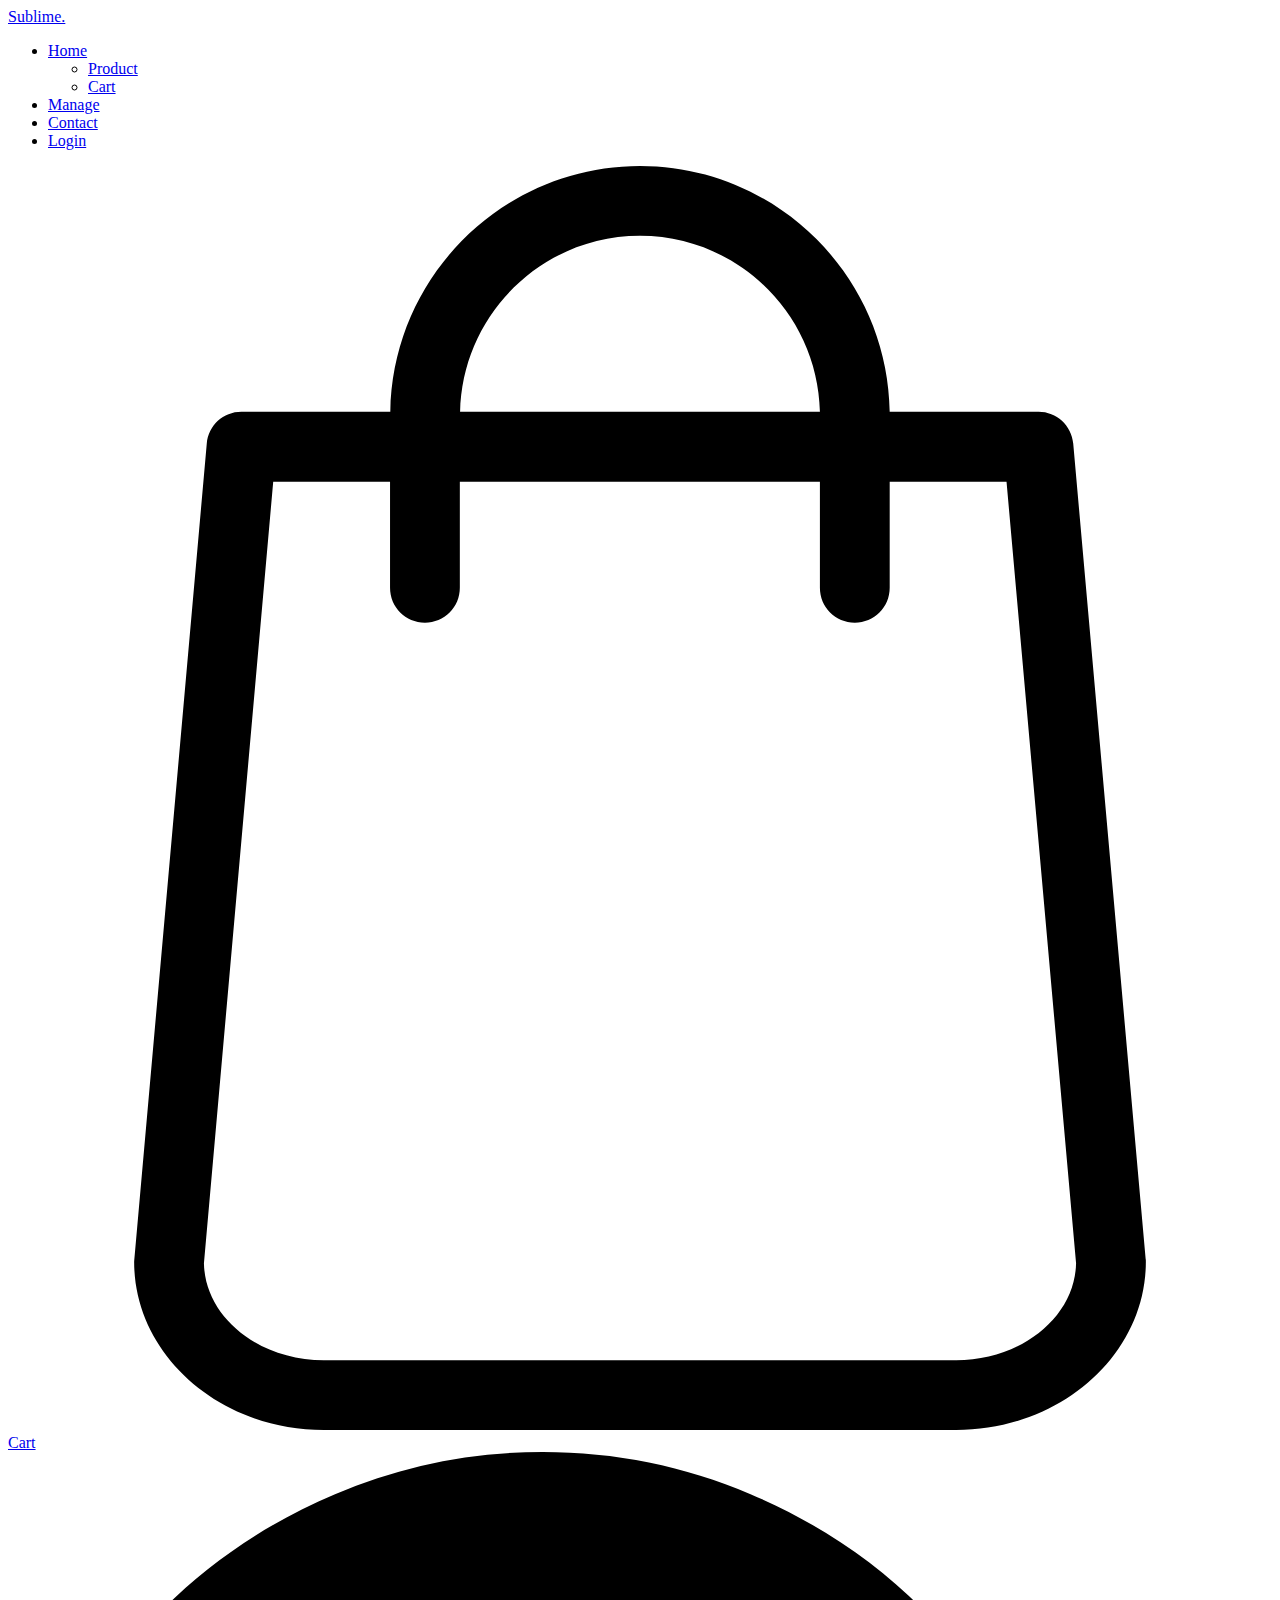
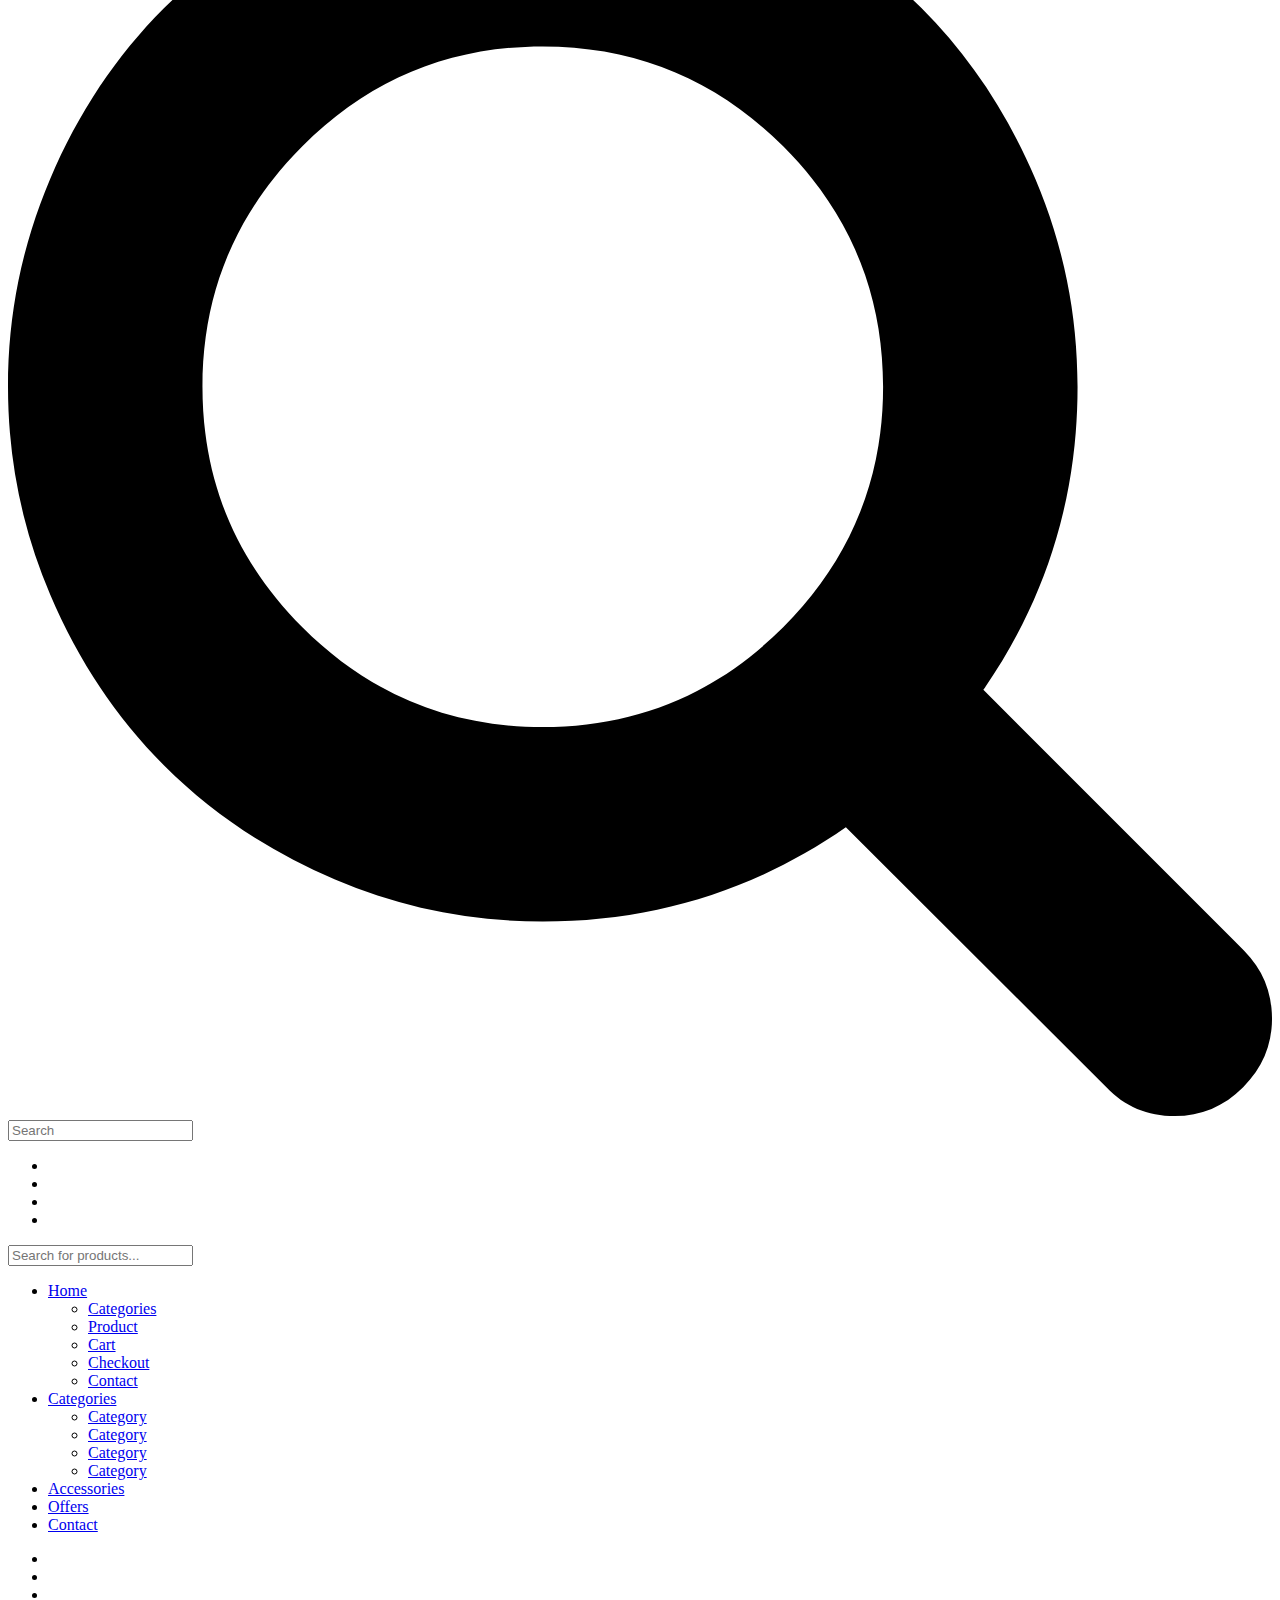
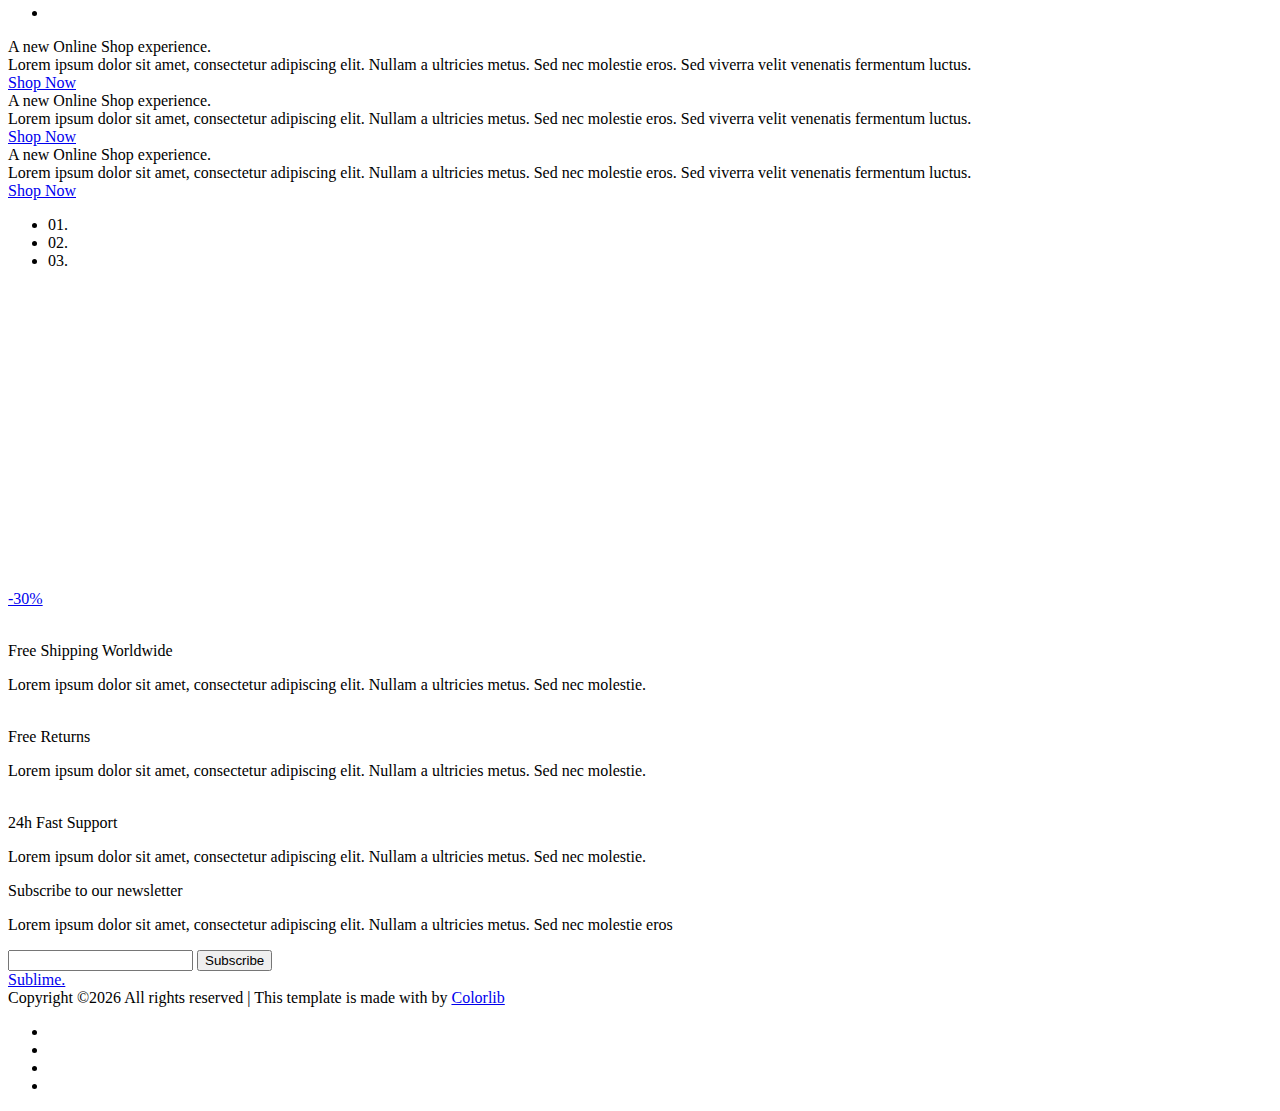
<file: Shop-electronic/target/project_session-1.0-SNAPSHOT/WEB-INF/views/home/home.html>
<!DOCTYPE html>
<html lang="en" xmlns:th="http://www.thymeleaf.org">
<head>
    <title>Sublime</title>
    <meta charset="utf-8">
    <meta http-equiv="X-UA-Compatible" content="IE=edge">
    <meta name="description" content="Sublime project">
    <meta name="viewport" content="width=device-width, initial-scale=1">
    <link rel="stylesheet" type="text/css" th:href="@{../css/styles/bootstrap4/bootstrap2.min.css}">
    <link th:href="@{../css/plugins/font-awesome-4.7.0/css/font-awesome3.min.css}" rel="stylesheet" type="text/css">
    <link rel="stylesheet" type="text/css" th:href="@{../css/plugins/OwlCarousel2-2.2.1/owl.carousel2.css}">
    <link rel="stylesheet" type="text/css" th:href="@{../css/plugins/OwlCarousel2-2.2.1/owl.theme.default2.css}">
    <link rel="stylesheet" type="text/css" th:href="@{../css//plugins/OwlCarousel2-2.2.1/animate2.css}">
    <link rel="stylesheet" type="text/css" th:href="@{../css/styles/main_styles3.css}">
    <link rel="stylesheet" type="text/css" th:href="@{../css/styles/responsive2.css}">
</head>
<body>

<div class="super_container">

    <!-- Header -->

    <header class="header">
        <div class="header_container">
            <div class="container">
                <div class="row">
                    <div class="col">
                        <div class="header_content d-flex flex-row align-items-center justify-content-start">
                            <div class="logo"><a href="/list-product">Sublime.</a></div>
                            <nav class="main_nav">
                                <ul>
                                    <li class="hassubs active">
                                        <a href="/list-product">Home</a>
                                        <ul>
                                            <li><a href="/list-product">Product</a></li>
                                            <li><a href="/viewCart">Cart</a></li>

                                        </ul>
                                    </li>
                                    <li>
                                        <a href="/admin">Manage</a>
                                    </li>
                                    <li><a href="contact.html">Contact</a></li>
                                    <li><a href="/login">Login</a></li>
                                </ul>
                            </nav>
                            <div class="header_extra ml-auto">
                                <div class="shopping_cart">
                                    <a href="/viewCart">
                                        <svg version="1.1" xmlns="http://www.w3.org/2000/svg" xmlns:xlink="http://www.w3.org/1999/xlink" x="0px" y="0px"
                                             viewBox="0 0 489 489" style="enable-background:new 0 0 489 489;" xml:space="preserve">
											<g>
												<path d="M440.1,422.7l-28-315.3c-0.6-7-6.5-12.3-13.4-12.3h-57.6C340.3,42.5,297.3,0,244.5,0s-95.8,42.5-96.6,95.1H90.3
													c-7,0-12.8,5.3-13.4,12.3l-28,315.3c0,0.4-0.1,0.8-0.1,1.2c0,35.9,32.9,65.1,73.4,65.1h244.6c40.5,0,73.4-29.2,73.4-65.1
													C440.2,423.5,440.2,423.1,440.1,422.7z M244.5,27c37.9,0,68.8,30.4,69.6,68.1H174.9C175.7,57.4,206.6,27,244.5,27z M366.8,462
													H122.2c-25.4,0-46-16.8-46.4-37.5l26.8-302.3h45.2v41c0,7.5,6,13.5,13.5,13.5s13.5-6,13.5-13.5v-41h139.3v41
													c0,7.5,6,13.5,13.5,13.5s13.5-6,13.5-13.5v-41h45.2l26.9,302.3C412.8,445.2,392.1,462,366.8,462z"/>
											</g>
										</svg>
                                        <div>Cart <span th:if="${quantityBookInCart!=null}"><span th:text="${'('+quantityBookInCart+')'}"></span></span></div>
                                    </a>
                                </div>
                                <div class="search">
                                    <div class="search_icon">
                                        <svg version="1.1" id="Capa_1" xmlns="http://www.w3.org/2000/svg" xmlns:xlink="http://www.w3.org/1999/xlink" x="0px" y="0px"
                                             viewBox="0 0 475.084 475.084" style="enable-background:new 0 0 475.084 475.084;"
                                             xml:space="preserve">
										<g>
											<path d="M464.524,412.846l-97.929-97.925c23.6-34.068,35.406-72.047,35.406-113.917c0-27.218-5.284-53.249-15.852-78.087
												c-10.561-24.842-24.838-46.254-42.825-64.241c-17.987-17.987-39.396-32.264-64.233-42.826
												C254.246,5.285,228.217,0.003,200.999,0.003c-27.216,0-53.247,5.282-78.085,15.847C98.072,26.412,76.66,40.689,58.673,58.676
												c-17.989,17.987-32.264,39.403-42.827,64.241C5.282,147.758,0,173.786,0,201.004c0,27.216,5.282,53.238,15.846,78.083
												c10.562,24.838,24.838,46.247,42.827,64.234c17.987,17.993,39.403,32.264,64.241,42.832c24.841,10.563,50.869,15.844,78.085,15.844
												c41.879,0,79.852-11.807,113.922-35.405l97.929,97.641c6.852,7.231,15.406,10.849,25.693,10.849
												c9.897,0,18.467-3.617,25.694-10.849c7.23-7.23,10.848-15.796,10.848-25.693C475.088,428.458,471.567,419.889,464.524,412.846z
												 M291.363,291.358c-25.029,25.033-55.148,37.549-90.364,37.549c-35.21,0-65.329-12.519-90.36-37.549
												c-25.031-25.029-37.546-55.144-37.546-90.36c0-35.21,12.518-65.334,37.546-90.36c25.026-25.032,55.15-37.546,90.36-37.546
												c35.212,0,65.331,12.519,90.364,37.546c25.033,25.026,37.548,55.15,37.548,90.36C328.911,236.214,316.392,266.329,291.363,291.358z
												"/>
										</g>
									</svg>
                                    </div>
                                </div>
                                <div class="hamburger"><i class="fa fa-bars" aria-hidden="true"></i></div>
                            </div>
                        </div>
                    </div>
                </div>
            </div>
        </div>

        <!-- Search Panel -->
        <div class="search_panel trans_300">
            <div class="container">
                <div class="row">
                    <div class="col">
                        <div class="search_panel_content d-flex flex-row align-items-center justify-content-end">
                            <form >
                                <input type="text" class="search_input" placeholder="Search" required="required" name="s">
                            </form>
                        </div>
                    </div>
                </div>
            </div>
        </div>

        <!-- Social -->
        <div class="header_social">
            <ul>
                <li><a href="#"><i class="fa fa-pinterest" aria-hidden="true"></i></a></li>
                <li><a href="#"><i class="fa fa-instagram" aria-hidden="true"></i></a></li>
                <li><a href="#"><i class="fa fa-facebook" aria-hidden="true"></i></a></li>
                <li><a href="#"><i class="fa fa-twitter" aria-hidden="true"></i></a></li>
            </ul>
        </div>
    </header>

    <!-- Menu -->

    <div class="menu menu_mm trans_300">
        <div class="menu_container menu_mm">
            <div class="page_menu_content">

                <div class="page_menu_search menu_mm">
                    <form action="#">
                        <input type="search" required="required" class="page_menu_search_input menu_mm" placeholder="Search for products...">
                    </form>
                </div>
                <ul class="page_menu_nav menu_mm">
                    <li class="page_menu_item has-children menu_mm">
                        <a href="index.html">Home<i class="fa fa-angle-down"></i></a>
                        <ul class="page_menu_selection menu_mm">
                            <li class="page_menu_item menu_mm"><a href="categories.html">Categories<i class="fa fa-angle-down"></i></a></li>
                            <li class="page_menu_item menu_mm"><a href="product.html">Product<i class="fa fa-angle-down"></i></a></li>
                            <li class="page_menu_item menu_mm"><a href="cart.html">Cart<i class="fa fa-angle-down"></i></a></li>
                            <li class="page_menu_item menu_mm"><a href="/checkout">Checkout<i class="fa fa-angle-down"></i></a></li>
                            <li class="page_menu_item menu_mm"><a href="contact.html">Contact<i class="fa fa-angle-down"></i></a></li>
                        </ul>
                    </li>
                    <li class="page_menu_item has-children menu_mm">
                        <a href="categories.html">Categories<i class="fa fa-angle-down"></i></a>
                        <ul class="page_menu_selection menu_mm">
                            <li class="page_menu_item menu_mm"><a href="categories.html">Category<i class="fa fa-angle-down"></i></a></li>
                            <li class="page_menu_item menu_mm"><a href="categories.html">Category<i class="fa fa-angle-down"></i></a></li>
                            <li class="page_menu_item menu_mm"><a href="categories.html">Category<i class="fa fa-angle-down"></i></a></li>
                            <li class="page_menu_item menu_mm"><a href="categories.html">Category<i class="fa fa-angle-down"></i></a></li>
                        </ul>
                    </li>
                    <li class="page_menu_item menu_mm"><a href="index.html">Accessories<i class="fa fa-angle-down"></i></a></li>
                    <li class="page_menu_item menu_mm"><a href="#">Offers<i class="fa fa-angle-down"></i></a></li>
                    <li class="page_menu_item menu_mm"><a href="contact.html">Contact<i class="fa fa-angle-down"></i></a></li>
                </ul>
            </div>
        </div>

        <div class="menu_close"><i class="fa fa-times" aria-hidden="true"></i></div>

        <div class="menu_social">
            <ul>
                <li><a href="#"><i class="fa fa-pinterest" aria-hidden="true"></i></a></li>
                <li><a href="#"><i class="fa fa-instagram" aria-hidden="true"></i></a></li>
                <li><a href="#"><i class="fa fa-facebook" aria-hidden="true"></i></a></li>
                <li><a href="#"><i class="fa fa-twitter" aria-hidden="true"></i></a></li>
            </ul>
        </div>
    </div>

    <!-- Home -->

    <div class="home">
        <div class="home_slider_container">

            <!-- Home Slider -->
            <div class="owl-carousel owl-theme home_slider">

                <!-- Slider Item -->
                <div class="owl-item home_slider_item">
                    <div class="home_slider_background" style="background-image:url(../../css/images/home_slider_1.jpg)"></div>
                    <div class="home_slider_content_container">
                        <div class="container">
                            <div class="row">
                                <div class="col">
                                    <div class="home_slider_content"  data-animation-in="fadeIn" data-animation-out="animate-out fadeOut">
                                        <div class="home_slider_title">A new Online Shop experience.</div>
                                        <div class="home_slider_subtitle">Lorem ipsum dolor sit amet, consectetur adipiscing elit. Nullam a ultricies metus. Sed nec molestie eros. Sed viverra velit venenatis fermentum luctus.</div>
                                        <div class="button button_light home_button"><a href="#">Shop Now</a></div>
                                    </div>
                                </div>
                            </div>
                        </div>
                    </div>
                </div>

                <!-- Slider Item -->
                <div class="owl-item home_slider_item">
                    <div class="home_slider_background" style="background-image:url(../../css/images/home_slider_1.jpg)"></div>
                    <div class="home_slider_content_container">
                        <div class="container">
                            <div class="row">
                                <div class="col">
                                    <div class="home_slider_content"  data-animation-in="fadeIn" data-animation-out="animate-out fadeOut">
                                        <div class="home_slider_title">A new Online Shop experience.</div>
                                        <div class="home_slider_subtitle">Lorem ipsum dolor sit amet, consectetur adipiscing elit. Nullam a ultricies metus. Sed nec molestie eros. Sed viverra velit venenatis fermentum luctus.</div>
                                        <div class="button button_light home_button"><a href="#">Shop Now</a></div>
                                    </div>
                                </div>
                            </div>
                        </div>
                    </div>
                </div>

                <!-- Slider Item -->
                <div class="owl-item home_slider_item">
                    <div class="home_slider_background" style="background-image:url(../../css/images/home_slider_1.jpg)"></div>
                    <div class="home_slider_content_container">
                        <div class="container">
                            <div class="row">
                                <div class="col">
                                    <div class="home_slider_content"  data-animation-in="fadeIn" data-animation-out="animate-out fadeOut">
                                        <div class="home_slider_title">A new Online Shop experience.</div>
                                        <div class="home_slider_subtitle">Lorem ipsum dolor sit amet, consectetur adipiscing elit. Nullam a ultricies metus. Sed nec molestie eros. Sed viverra velit venenatis fermentum luctus.</div>
                                        <div class="button button_light home_button"><a href="#">Shop Now</a></div>
                                    </div>
                                </div>
                            </div>
                        </div>
                    </div>
                </div>

            </div>

            <!-- Home Slider Dots -->

            <div class="home_slider_dots_container">
                <div class="container">
                    <div class="row">
                        <div class="col">
                            <div class="home_slider_dots">
                                <ul id="home_slider_custom_dots" class="home_slider_custom_dots">
                                    <li class="home_slider_custom_dot active">01.</li>
                                    <li class="home_slider_custom_dot">02.</li>
                                    <li class="home_slider_custom_dot">03.</li>
                                </ul>
                            </div>
                        </div>
                    </div>
                </div>
            </div>

        </div>
    </div>

    <!-- Ads -->

<!--    <div class="avds">-->
<!--        <div class="avds_container d-flex flex-lg-row flex-column align-items-start justify-content-between">-->
<!--            <div class="avds_small">-->
<!--                <div class="avds_background" style="background-image:url(../../css/images/avds_small.jpg)"></div>-->
<!--                <div class="avds_small_inner">-->
<!--                    <div class="avds_discount_container">-->
<!--                        <img src="images/discount.png" alt="">-->
<!--                        <div>-->
<!--                            <div class="avds_discount">-->
<!--                                <div>20<span>%</span></div>-->
<!--                                <div>Discount</div>-->
<!--                            </div>-->
<!--                        </div>-->
<!--                    </div>-->
<!--                    <div class="avds_small_content">-->
<!--                        <div class="avds_title">Smart Phones</div>-->
<!--                        <div class="avds_link"><a href="categories.html">See More</a></div>-->
<!--                    </div>-->
<!--                </div>-->
<!--            </div>-->
<!--            <div class="avds_large">-->
<!--                <div class="avds_background" style="background-image:url(../../css/images/avds_large.jpg)"></div>-->
<!--                <div class="avds_large_container">-->
<!--                    <div class="avds_large_content">-->
<!--                        <div class="avds_title">Professional Cameras</div>-->
<!--                        <div class="avds_text">Lorem ipsum dolor sit amet, consectetur adipiscing elit. Nullam a ultricies metus. Sed nec molestie eros. Sed viver ra velit venenatis fermentum luctus.</div>-->
<!--                        <div class="avds_link avds_link_large"><a href="categories.html">See More</a></div>-->
<!--                    </div>-->
<!--                </div>-->
<!--            </div>-->
<!--        </div>-->
<!--    </div>-->

    <!-- Products -->

    <div class="products">
        <div class="container">
            <div class="row">
                <div class="col">
                    <div class="product_grid">
                        <!-- Product -->
                        <div th:each="product: ${products}">
                            <div class="product">
                                <div class="product_image"> <img th:src="${product.urlPicture}" alt="" style="height: 300px;"></div>
                                <div class="product_extra product_sale"><a href="categories.html"> -30%</a></div>
                                <div class="product_content">
                                    <div class="product_title"><a th:href="@{viewsProduct/__${product.id}__}" th:text="${product.name}"></a></div>
                                    <div class="product-price" style="color: #ef233c"><p th:text="${product.price +'  '+'$'}"></p><del class="product-old-price" ><p th:text="${product.price*1.3 +'  '+'$'}"></del></div>
                                    <div class="product-rating" th:if="${product.vote ==1||product.vote==0}">
                                        <i class="fa fa-star"style="color: goldenrod"></i>
                                    </div>
                                    <div class="product-rating" th:if="${product.vote ==2}">
                                        <i class="fa fa-star" style="color: goldenrod"></i>
                                        <i class="fa fa-star" style="color: goldenrod"></i>
                                    </div>
                                    <div class="product-rating" th:if="${product.vote ==3}">
                                        <i class="fa fa-star"style="color: goldenrod"></i>
                                        <i class="fa fa-star"style="color: goldenrod"></i>
                                        <i class="fa fa-star"style="color: goldenrod"></i>
                                    </div>
                                    <div class="product-rating" th:if="${product.vote >=4}">
                                        <i class="fa fa-star" style="color: goldenrod"></i>
                                        <i class="fa fa-star" style="color: goldenrod"></i>
                                        <i class="fa fa-star" style="color: goldenrod"></i>
                                        <i class="fa fa-star" style="color: goldenrod"></i>
                                    </div>
                                </div>
                            </div>
                        </div>
                    </div>
                </div>
            </div>
        </div>
    </div>
    <!-- Ad -->


    <!-- Icon Boxes -->

    <div class="icon_boxes">
        <div class="container">
            <div class="row icon_box_row">

                <!-- Icon Box -->
                <div class="col-lg-4 icon_box_col">
                    <div class="icon_box">
                        <div class="icon_box_image"><img th:src="@{../css/images/icon_1.svg}" alt=""></div>
                        <div class="icon_box_title">Free Shipping Worldwide</div>
                        <div class="icon_box_text">
                            <p>Lorem ipsum dolor sit amet, consectetur adipiscing elit. Nullam a ultricies metus. Sed nec molestie.</p>
                        </div>
                    </div>
                </div>

                <!-- Icon Box -->
                <div class="col-lg-4 icon_box_col">
                    <div class="icon_box">
                        <div class="icon_box_image"><img th:src="@{../css/images/icon_1.svg}" alt=""></div>
                        <div class="icon_box_title">Free Returns</div>
                        <div class="icon_box_text">
                            <p>Lorem ipsum dolor sit amet, consectetur adipiscing elit. Nullam a ultricies metus. Sed nec molestie.</p>
                        </div>
                    </div>
                </div>

                <!-- Icon Box -->
                <div class="col-lg-4 icon_box_col">
                    <div class="icon_box">
                        <div class="icon_box_image"><img th:src="@{../css/images/icon_1.svg}" alt=""></div>
                        <div class="icon_box_title">24h Fast Support</div>
                        <div class="icon_box_text">
                            <p>Lorem ipsum dolor sit amet, consectetur adipiscing elit. Nullam a ultricies metus. Sed nec molestie.</p>
                        </div>
                    </div>
                </div>

            </div>
        </div>
    </div>

    <!-- Newsletter -->

    <div class="newsletter">
        <div class="container">
            <div class="row">
                <div class="col">
                    <div class="newsletter_border"></div>
                </div>
            </div>
            <div class="row">
                <div class="col-lg-8 offset-lg-2">
                    <div class="newsletter_content text-center">
                        <div class="newsletter_title">Subscribe to our newsletter</div>
                        <div class="newsletter_text"><p>Lorem ipsum dolor sit amet, consectetur adipiscing elit. Nullam a ultricies metus. Sed nec molestie eros</p></div>
                        <div class="newsletter_form_container">
                            <form action="#" id="newsletter_form" class="newsletter_form">
                                <input type="email" class="newsletter_input" required="required">
                                <button class="newsletter_button trans_200"><span>Subscribe</span></button>
                            </form>
                        </div>
                    </div>
                </div>
            </div>
        </div>
    </div>

    <!-- Footer -->

    <div class="footer_overlay"></div>
    <footer class="footer">
        <div class="footer_background" style="background-image:url(../../css/images/footer.jpg)"></div>
        <div class="container">
            <div class="row">
                <div class="col">
                    <div class="footer_content d-flex flex-lg-row flex-column align-items-center justify-content-lg-start justify-content-center">
                        <div class="footer_logo"><a href="#">Sublime.</a></div>
                        <div class="copyright ml-auto mr-auto"><!-- Link back to Colorlib can't be removed. Template is licensed under CC BY 3.0. -->
                            Copyright &copy;<script>document.write(new Date().getFullYear());</script> All rights reserved | This template is made with <i class="fa fa-heart-o" aria-hidden="true"></i> by <a href="https://colorlib.com" target="_blank">Colorlib</a>
                            <!-- Link back to Colorlib can't be removed. Template is licensed under CC BY 3.0. --></div>
                        <div class="footer_social ml-lg-auto">
                            <ul>
                                <li><a href="#"><i class="fa fa-pinterest" aria-hidden="true"></i></a></li>
                                <li><a href="#"><i class="fa fa-instagram" aria-hidden="true"></i></a></li>
                                <li><a href="#"><i class="fa fa-facebook" aria-hidden="true"></i></a></li>
                                <li><a href="#"><i class="fa fa-twitter" aria-hidden="true"></i></a></li>
                            </ul>
                        </div>
                    </div>
                </div>
            </div>
        </div>
    </footer>
</div>

<script th:src="@{../css/js/jquery-3.2.1.min.js}"></script>
<script th:src="@{../css/styles/bootstrap4/popper.js}"></script>
<script th:src="@{../css/styles/bootstrap4/bootstrap.min.js}"></script>
<script th:src="@{../css/plugins/greensock/TweenMax.min.js}"></script>
<script th:src="@{../css/plugins/greensock/TimelineMax.min.js}"></script>
<script th:src="@{../css/plugins/scrollmagic/ScrollMagic.min.js}"></script>
<script th:src="@{../css/plugins/greensock/animation.gsap.min.js}"></script>
<script th:src="@{../css/plugins/greensock/ScrollToPlugin.min.js}"></script>
<script th:src="@{../css/plugins/OwlCarousel2-2.2.1/owl.carousel.js}"></script>
<script th:src="@{../css/plugins/Isotope/isotope.pkgd.min.js}"></script>
<script th:src="@{../css/plugins/easing/easing.js}"></script>
<script th:src="@{../css/plugins/parallax-js-master/parallax.min.js}"></script>
<script th:src="@{../css/js/custom.js}"></script>
</body>
</html>
</file>
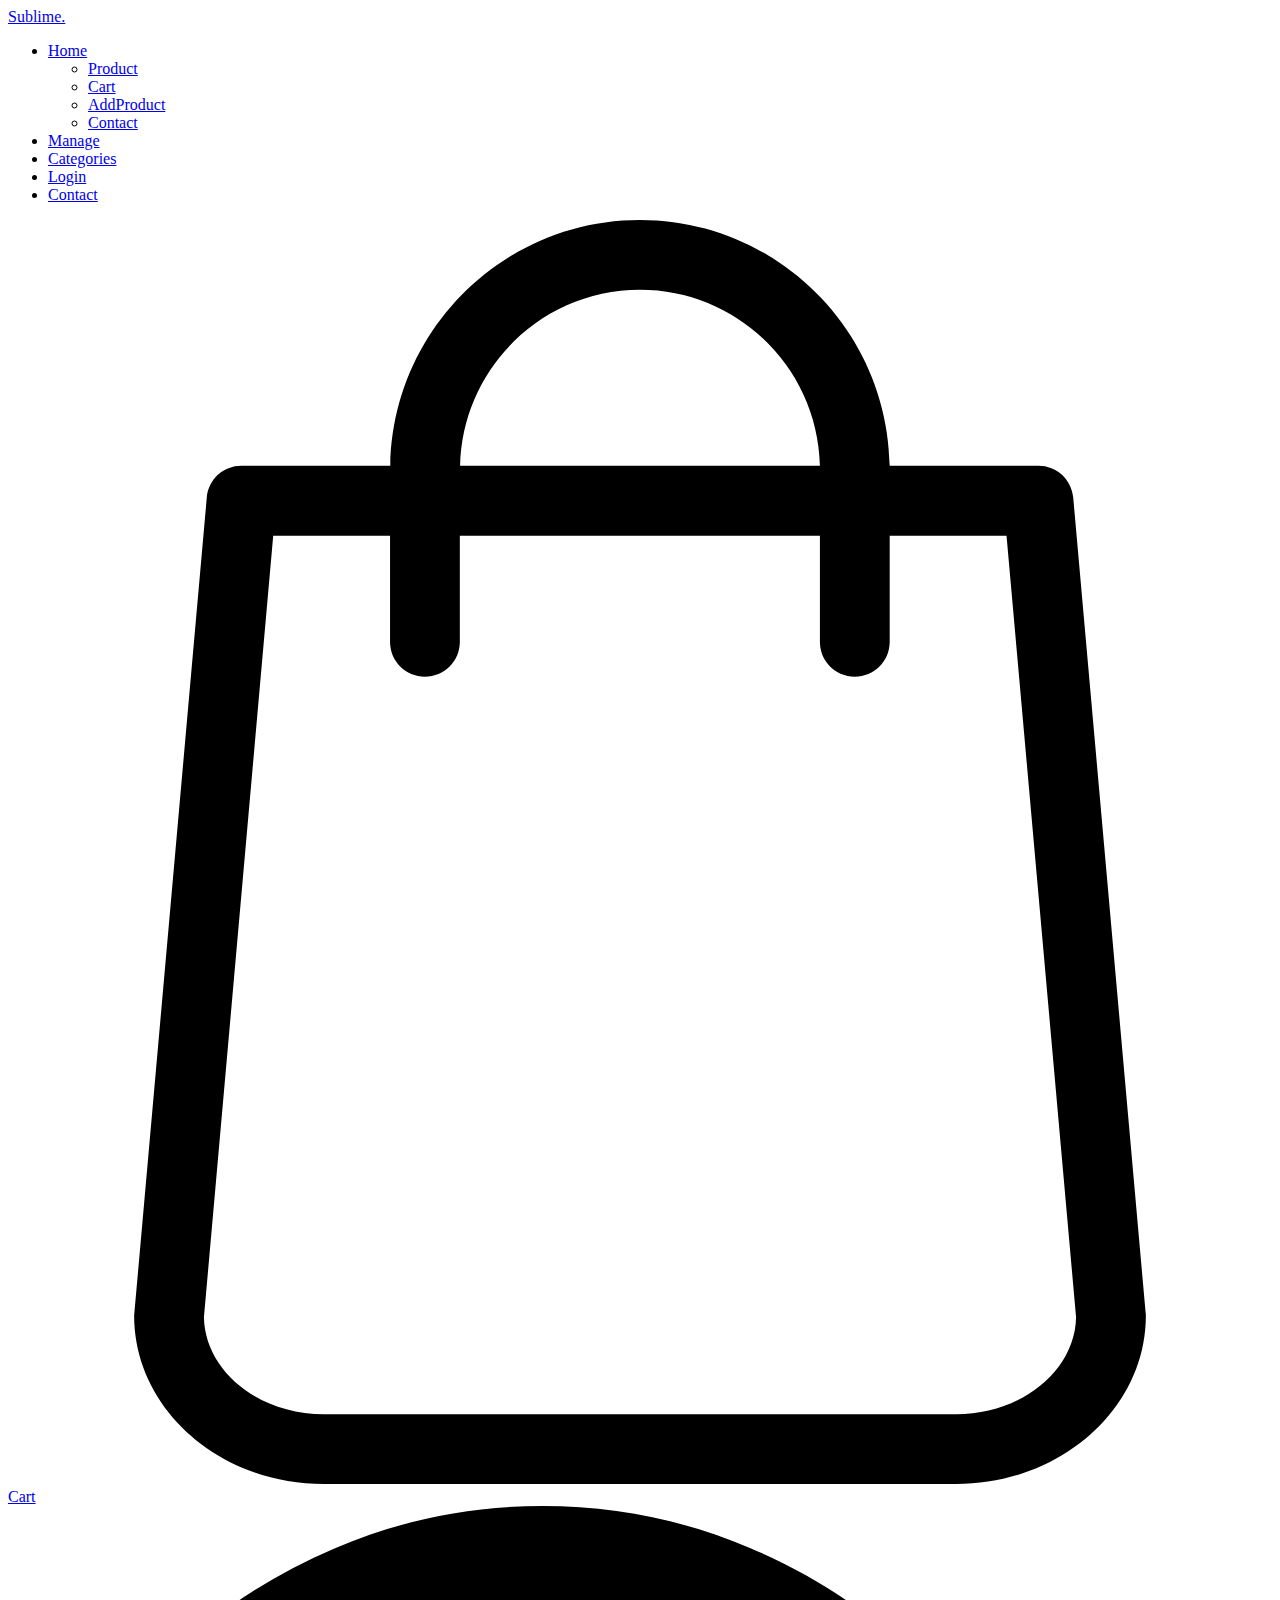
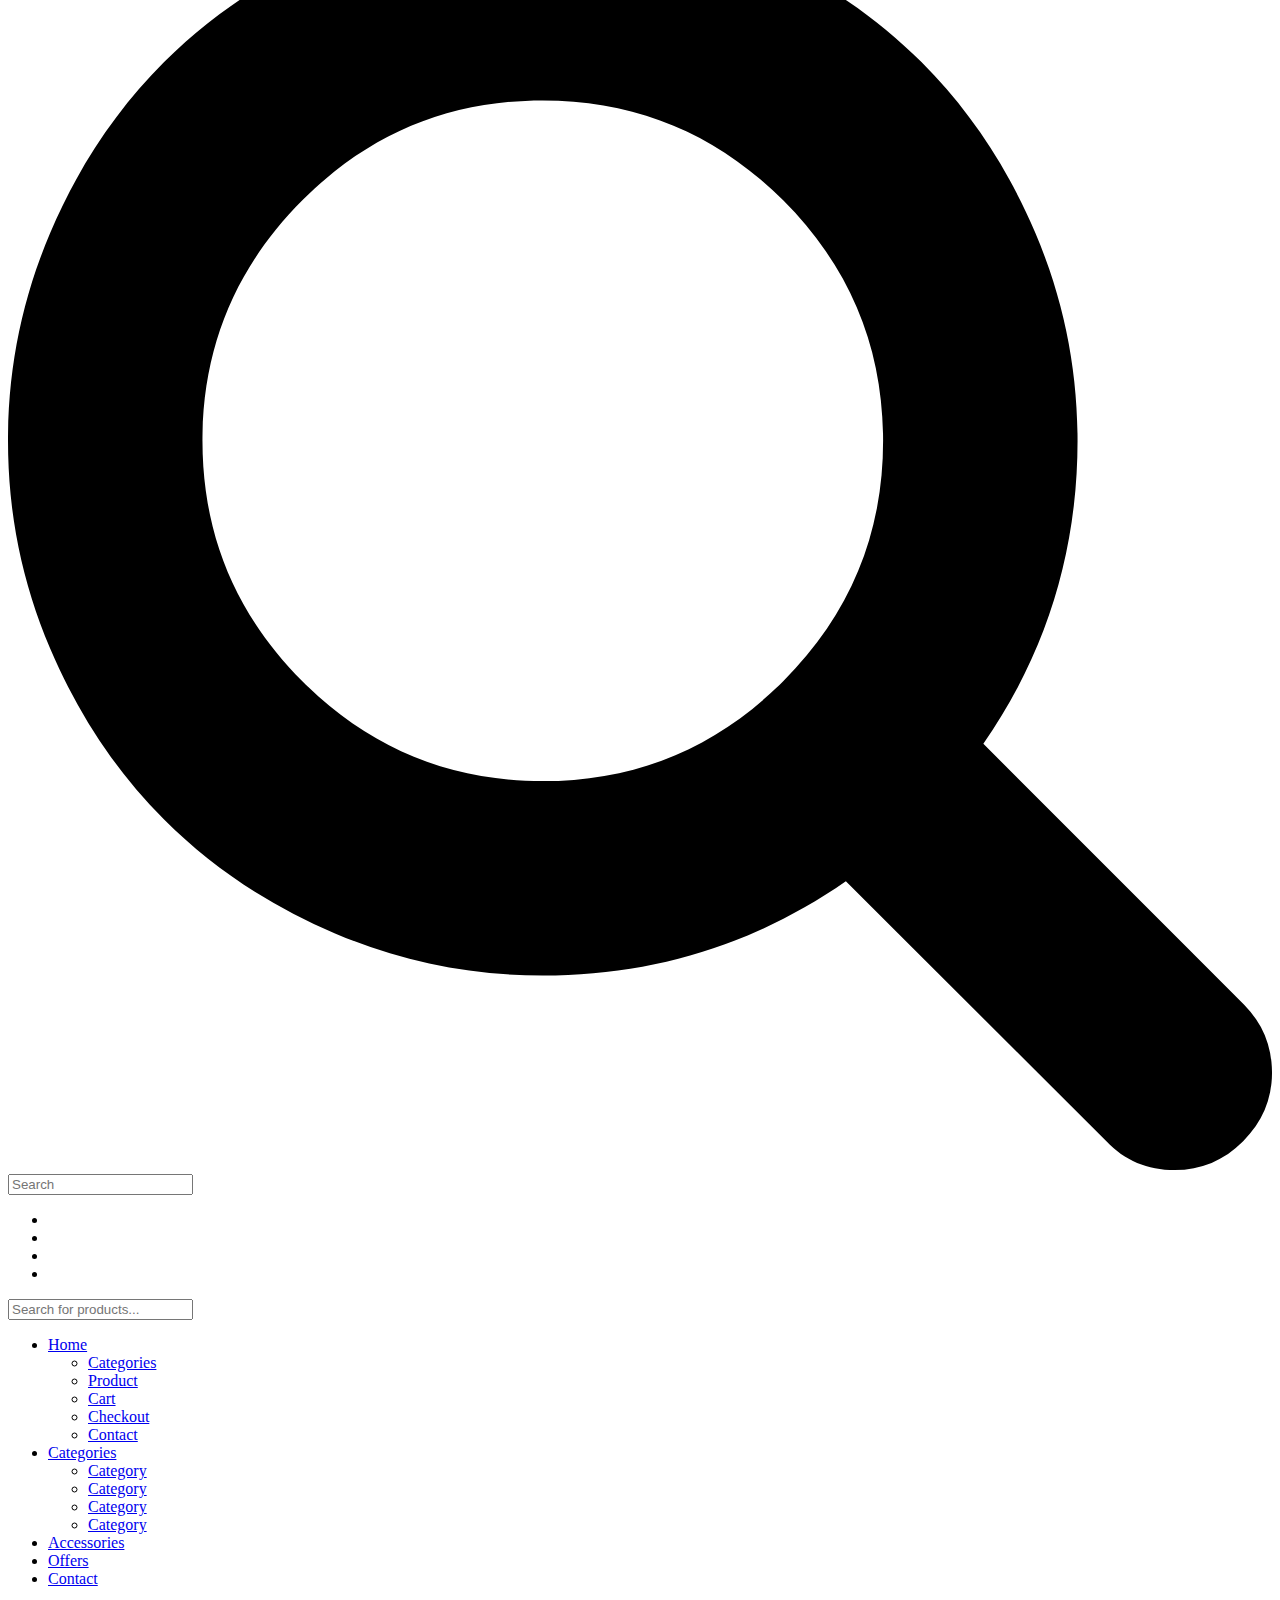
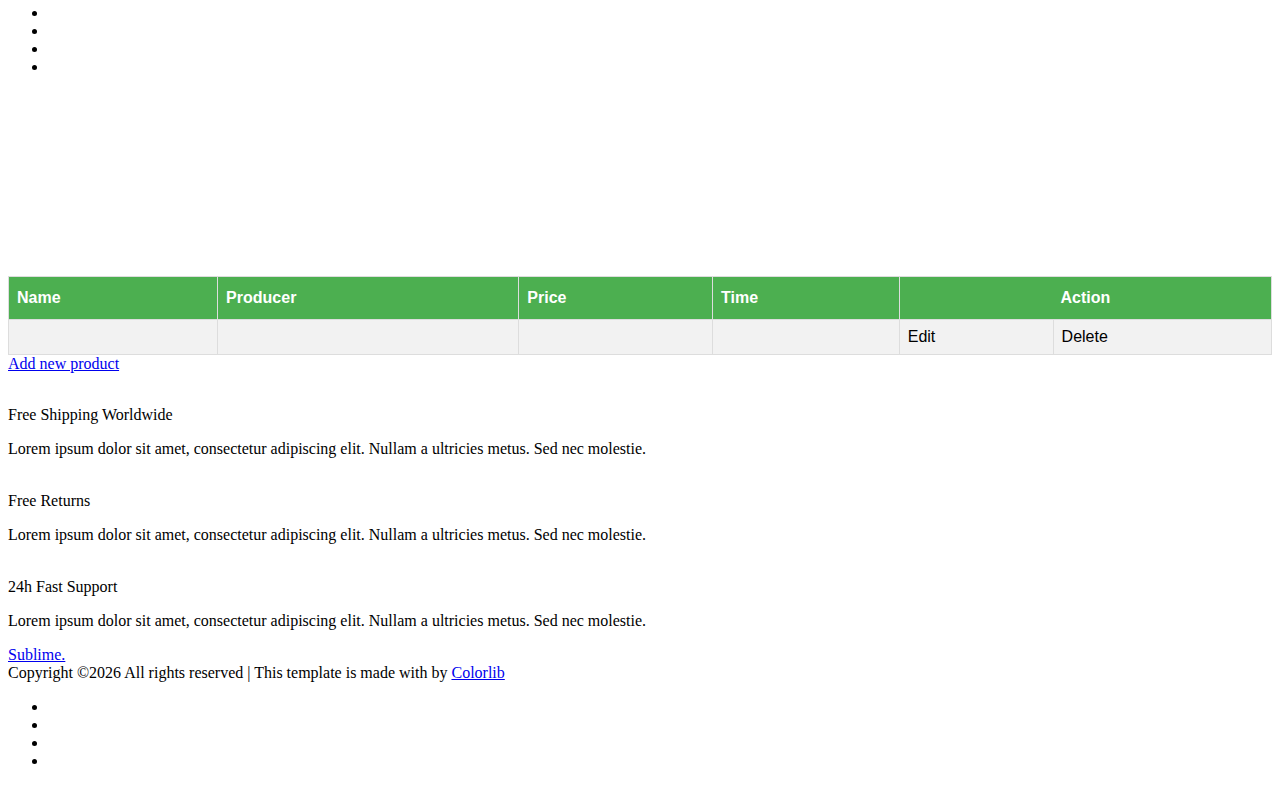
<file: Shop-electronic/target/project_session-1.0-SNAPSHOT/WEB-INF/views/home/listAdmin.html>
<!DOCTYPE html>
<html lang="en" xmlns:th="http://www.thymeleaf.org">
<head>
    <title>Sublime</title>
    <meta charset="utf-8">
    <meta http-equiv="X-UA-Compatible" content="IE=edge">
    <meta name="description" content="Sublime project">
    <meta name="viewport" content="width=device-width, initial-scale=1">
    <link rel="stylesheet" type="text/css" th:href="@{../css/styles/bootstrap4/bootstrap2.min.css}">
    <link th:href="@{../css/plugins/font-awesome-4.7.0/css/font-awesome3.min.css}" rel="stylesheet" type="text/css">
    <link rel="stylesheet" type="text/css" th:href="@{../css/plugins/OwlCarousel2-2.2.1/owl.carousel2.css}">
    <link rel="stylesheet" type="text/css" th:href="@{../css/plugins/OwlCarousel2-2.2.1/owl.theme.default2.css}">
    <link rel="stylesheet" type="text/css" th:href="@{../css//plugins/OwlCarousel2-2.2.1/animate2.css}">
    <link rel="stylesheet" type="text/css" th:href="@{../css/styles/main_styles3.css}">
    <link rel="stylesheet" type="text/css" th:href="@{../css/styles/responsive2.css}">
    <style>
        #customers {
            font-family: "Trebuchet MS", Arial, Helvetica, sans-serif;
            border-collapse: collapse;
            width: 100%;
        }

        #customers td, #customers th {
            border: 1px solid #ddd;
            padding: 8px;
        }

        #customers tr:nth-child(even){background-color: #f2f2f2;}

        #customers tr:hover {background-color: #ddd;}

        #customers th {
            padding-top: 12px;
            padding-bottom: 12px;
            text-align: left;
            background-color: #4CAF50;
            color: white;
        }
    </style>
</head>
<body>

<div class="super_container">

    <!-- Header -->

    <header class="header">
        <div class="header_container">
            <div class="container">
                <div class="row">
                    <div class="col">
                        <div class="header_content d-flex flex-row align-items-center justify-content-start">
                            <div class="logo"><a href="/list-product">Sublime.</a></div>
                            <nav class="main_nav">
                                <ul>
                                    <li class="hassubs active">
                                        <a href="/list-product">Home</a>
                                        <ul>
                                            <li><a href="/list-product">Product</a></li>
                                            <li><a href="/viewCart">Cart</a></li>
                                            <li><a href="/list-productAD">AddProduct</a></li>
                                            <li><a href="/contact">Contact</a></li>

                                        </ul>
                                    </li>
                                    <li>
                                        <a href="categories.html">Manage</a>
                                    </li>
                                    <li><a href="contact.html">Categories</a></li>
                                    <li><a href="contact.html">Login</a></li>
                                    <li><a href="contact.html">Contact</a></li>
                                </ul>
                            </nav>
                            <div class="header_extra ml-auto">
                                <div class="shopping_cart">
                                    <a href="/viewCart">
                                        <svg version="1.1" xmlns="http://www.w3.org/2000/svg" xmlns:xlink="http://www.w3.org/1999/xlink" x="0px" y="0px"
                                             viewBox="0 0 489 489" style="enable-background:new 0 0 489 489;" xml:space="preserve">
											<g>
												<path d="M440.1,422.7l-28-315.3c-0.6-7-6.5-12.3-13.4-12.3h-57.6C340.3,42.5,297.3,0,244.5,0s-95.8,42.5-96.6,95.1H90.3
													c-7,0-12.8,5.3-13.4,12.3l-28,315.3c0,0.4-0.1,0.8-0.1,1.2c0,35.9,32.9,65.1,73.4,65.1h244.6c40.5,0,73.4-29.2,73.4-65.1
													C440.2,423.5,440.2,423.1,440.1,422.7z M244.5,27c37.9,0,68.8,30.4,69.6,68.1H174.9C175.7,57.4,206.6,27,244.5,27z M366.8,462
													H122.2c-25.4,0-46-16.8-46.4-37.5l26.8-302.3h45.2v41c0,7.5,6,13.5,13.5,13.5s13.5-6,13.5-13.5v-41h139.3v41
													c0,7.5,6,13.5,13.5,13.5s13.5-6,13.5-13.5v-41h45.2l26.9,302.3C412.8,445.2,392.1,462,366.8,462z"/>
											</g>
										</svg>
                                        <div>Cart <span th:if="${quantityBookInCart!=null}"><span th:text="${'('+quantityBookInCart+')'}"></span></span></div>
                                    </a>
                                </div>
                                <div class="search">
                                    <div class="search_icon">
                                        <svg version="1.1" id="Capa_1" xmlns="http://www.w3.org/2000/svg" xmlns:xlink="http://www.w3.org/1999/xlink" x="0px" y="0px"
                                             viewBox="0 0 475.084 475.084" style="enable-background:new 0 0 475.084 475.084;"
                                             xml:space="preserve">
										<g>
											<path d="M464.524,412.846l-97.929-97.925c23.6-34.068,35.406-72.047,35.406-113.917c0-27.218-5.284-53.249-15.852-78.087
												c-10.561-24.842-24.838-46.254-42.825-64.241c-17.987-17.987-39.396-32.264-64.233-42.826
												C254.246,5.285,228.217,0.003,200.999,0.003c-27.216,0-53.247,5.282-78.085,15.847C98.072,26.412,76.66,40.689,58.673,58.676
												c-17.989,17.987-32.264,39.403-42.827,64.241C5.282,147.758,0,173.786,0,201.004c0,27.216,5.282,53.238,15.846,78.083
												c10.562,24.838,24.838,46.247,42.827,64.234c17.987,17.993,39.403,32.264,64.241,42.832c24.841,10.563,50.869,15.844,78.085,15.844
												c41.879,0,79.852-11.807,113.922-35.405l97.929,97.641c6.852,7.231,15.406,10.849,25.693,10.849
												c9.897,0,18.467-3.617,25.694-10.849c7.23-7.23,10.848-15.796,10.848-25.693C475.088,428.458,471.567,419.889,464.524,412.846z
												 M291.363,291.358c-25.029,25.033-55.148,37.549-90.364,37.549c-35.21,0-65.329-12.519-90.36-37.549
												c-25.031-25.029-37.546-55.144-37.546-90.36c0-35.21,12.518-65.334,37.546-90.36c25.026-25.032,55.15-37.546,90.36-37.546
												c35.212,0,65.331,12.519,90.364,37.546c25.033,25.026,37.548,55.15,37.548,90.36C328.911,236.214,316.392,266.329,291.363,291.358z
												"/>
										</g>
									</svg>
                                    </div>
                                </div>
                                <div class="hamburger"><i class="fa fa-bars" aria-hidden="true"></i></div>
                            </div>
                        </div>
                    </div>
                </div>
            </div>
        </div>

        <!-- Search Panel -->
        <div class="search_panel trans_300">
            <div class="container">
                <div class="row">
                    <div class="col">
                        <div class="search_panel_content d-flex flex-row align-items-center justify-content-end">
                            <form >
                                <input type="text" class="search_input" placeholder="Search" required="required" name="s">
                            </form>
                        </div>
                    </div>
                </div>
            </div>
        </div>

        <!-- Social -->
        <div class="header_social">
            <ul>
                <li><a href="#"><i class="fa fa-pinterest" aria-hidden="true"></i></a></li>
                <li><a href="#"><i class="fa fa-instagram" aria-hidden="true"></i></a></li>
                <li><a href="#"><i class="fa fa-facebook" aria-hidden="true"></i></a></li>
                <li><a href="#"><i class="fa fa-twitter" aria-hidden="true"></i></a></li>
            </ul>
        </div>
    </header>

    <!-- Menu -->

    <div class="menu menu_mm trans_300">
        <div class="menu_container menu_mm">
            <div class="page_menu_content">

                <div class="page_menu_search menu_mm">
                    <form action="#">
                        <input type="search" required="required" class="page_menu_search_input menu_mm" placeholder="Search for products...">
                    </form>
                </div>
                <ul class="page_menu_nav menu_mm">
                    <li class="page_menu_item has-children menu_mm">
                        <a href="index.html">Home<i class="fa fa-angle-down"></i></a>
                        <ul class="page_menu_selection menu_mm">
                            <li class="page_menu_item menu_mm"><a href="categories.html">Categories<i class="fa fa-angle-down"></i></a></li>
                            <li class="page_menu_item menu_mm"><a href="product.html">Product<i class="fa fa-angle-down"></i></a></li>
                            <li class="page_menu_item menu_mm"><a href="cart.html">Cart<i class="fa fa-angle-down"></i></a></li>
                            <li class="page_menu_item menu_mm"><a href="checkout.html">Checkout<i class="fa fa-angle-down"></i></a></li>
                            <li class="page_menu_item menu_mm"><a href="contact.html">Contact<i class="fa fa-angle-down"></i></a></li>
                        </ul>
                    </li>
                    <li class="page_menu_item has-children menu_mm">
                        <a href="categories.html">Categories<i class="fa fa-angle-down"></i></a>
                        <ul class="page_menu_selection menu_mm">
                            <li class="page_menu_item menu_mm"><a href="categories.html">Category<i class="fa fa-angle-down"></i></a></li>
                            <li class="page_menu_item menu_mm"><a href="categories.html">Category<i class="fa fa-angle-down"></i></a></li>
                            <li class="page_menu_item menu_mm"><a href="categories.html">Category<i class="fa fa-angle-down"></i></a></li>
                            <li class="page_menu_item menu_mm"><a href="categories.html">Category<i class="fa fa-angle-down"></i></a></li>
                        </ul>
                    </li>
                    <li class="page_menu_item menu_mm"><a href="index.html">Accessories<i class="fa fa-angle-down"></i></a></li>
                    <li class="page_menu_item menu_mm"><a href="#">Offers<i class="fa fa-angle-down"></i></a></li>
                    <li class="page_menu_item menu_mm"><a href="contact.html">Contact<i class="fa fa-angle-down"></i></a></li>
                </ul>
            </div>
        </div>

        <div class="menu_close"><i class="fa fa-times" aria-hidden="true"></i></div>

        <div class="menu_social">
            <ul>
                <li><a href="#"><i class="fa fa-pinterest" aria-hidden="true"></i></a></li>
                <li><a href="#"><i class="fa fa-instagram" aria-hidden="true"></i></a></li>
                <li><a href="#"><i class="fa fa-facebook" aria-hidden="true"></i></a></li>
                <li><a href="#"><i class="fa fa-twitter" aria-hidden="true"></i></a></li>
            </ul>
        </div>
    </div>

    <!-- Home -->


    <!-- Ads -->

    <div class="container" style="margin-top: 200px;margin-bottom: 15px">
        <div class="row">
            <div class="col-md-12">
                <table id="customers">
                    <tr>
                        <th>Name</th>
                        <th>Producer</th>
                        <th>Price</th>
                        <th>Time</th>
                        <th colspan="2" style="text-align: center">Action</th>
                    </tr>

                    <tr th:each="product : ${products}">
                        <td th:text="${product.name}"></td>
                        <td th:text="${product.producer.name}"></td>
                        <td th:text="${product.price}"></td>
                        <td th:text="${product.dateUpload}"></td>
                        <td ><a th:href="@{/editProduct/__${product.id}__ }">Edit</a></td>
                        <td ><a th:href="@{/deleteProduct/__${product.id}__ }">Delete</a></td>

                    </tr>
                </table>
                <a href="/create">Add new product</a>
            </div>

        </div>

    </div>

    <!-- Products -->

    <div class="icon_boxes">
        <div class="container">
            <div class="row icon_box_row">

                <!-- Icon Box -->
                <div class="col-lg-4 icon_box_col">
                    <div class="icon_box">
                        <div class="icon_box_image"><img th:src="@{../css/images/icon_1.svg}" alt=""></div>
                        <div class="icon_box_title">Free Shipping Worldwide</div>
                        <div class="icon_box_text">
                            <p>Lorem ipsum dolor sit amet, consectetur adipiscing elit. Nullam a ultricies metus. Sed nec molestie.</p>
                        </div>
                    </div>
                </div>

                <!-- Icon Box -->
                <div class="col-lg-4 icon_box_col">
                    <div class="icon_box">
                        <div class="icon_box_image"><img th:src="@{../css/images/icon_1.svg}" alt=""></div>
                        <div class="icon_box_title">Free Returns</div>
                        <div class="icon_box_text">
                            <p>Lorem ipsum dolor sit amet, consectetur adipiscing elit. Nullam a ultricies metus. Sed nec molestie.</p>
                        </div>
                    </div>
                </div>

                <!-- Icon Box -->
                <div class="col-lg-4 icon_box_col">
                    <div class="icon_box">
                        <div class="icon_box_image"><img th:src="@{../css/images/icon_1.svg}" alt=""></div>
                        <div class="icon_box_title">24h Fast Support</div>
                        <div class="icon_box_text">
                            <p>Lorem ipsum dolor sit amet, consectetur adipiscing elit. Nullam a ultricies metus. Sed nec molestie.</p>
                        </div>
                    </div>
                </div>

            </div>
        </div>
    </div>

    <!-- Footer -->

    <div class="footer_overlay"></div>
    <footer class="footer">
        <div class="footer_background" style="background-image:url(../../css/images/footer.jpg)"></div>
        <div class="container">
            <div class="row">
                <div class="col">
                    <div class="footer_content d-flex flex-lg-row flex-column align-items-center justify-content-lg-start justify-content-center">
                        <div class="footer_logo"><a href="#">Sublime.</a></div>
                        <div class="copyright ml-auto mr-auto"><!-- Link back to Colorlib can't be removed. Template is licensed under CC BY 3.0. -->
                            Copyright &copy;<script>document.write(new Date().getFullYear());</script> All rights reserved | This template is made with <i class="fa fa-heart-o" aria-hidden="true"></i> by <a href="https://colorlib.com" target="_blank">Colorlib</a>
                            <!-- Link back to Colorlib can't be removed. Template is licensed under CC BY 3.0. --></div>
                        <div class="footer_social ml-lg-auto">
                            <ul>
                                <li><a href="#"><i class="fa fa-pinterest" aria-hidden="true"></i></a></li>
                                <li><a href="#"><i class="fa fa-instagram" aria-hidden="true"></i></a></li>
                                <li><a href="#"><i class="fa fa-facebook" aria-hidden="true"></i></a></li>
                                <li><a href="#"><i class="fa fa-twitter" aria-hidden="true"></i></a></li>
                            </ul>
                        </div>
                    </div>
                </div>
            </div>
        </div>
    </footer>
</div>

<script th:src="@{../css/js/jquery-3.2.1.min.js}"></script>
<script th:src="@{../css/styles/bootstrap4/popper.js}"></script>
<script th:src="@{../css/styles/bootstrap4/bootstrap.min.js}"></script>
<script th:src="@{../css/plugins/greensock/TweenMax.min.js}"></script>
<script th:src="@{../css/plugins/greensock/TimelineMax.min.js}"></script>
<script th:src="@{../css/plugins/scrollmagic/ScrollMagic.min.js}"></script>
<script th:src="@{../css/plugins/greensock/animation.gsap.min.js}"></script>
<script th:src="@{../css/plugins/greensock/ScrollToPlugin.min.js}"></script>
<script th:src="@{../css/plugins/OwlCarousel2-2.2.1/owl.carousel.js}"></script>
<script th:src="@{../css/plugins/Isotope/isotope.pkgd.min.js}"></script>
<script th:src="@{../css/plugins/easing/easing.js}"></script>
<script th:src="@{../css/plugins/parallax-js-master/parallax.min.js}"></script>
<script th:src="@{../css/js/custom.js}"></script>
</body>
</html>
</file>
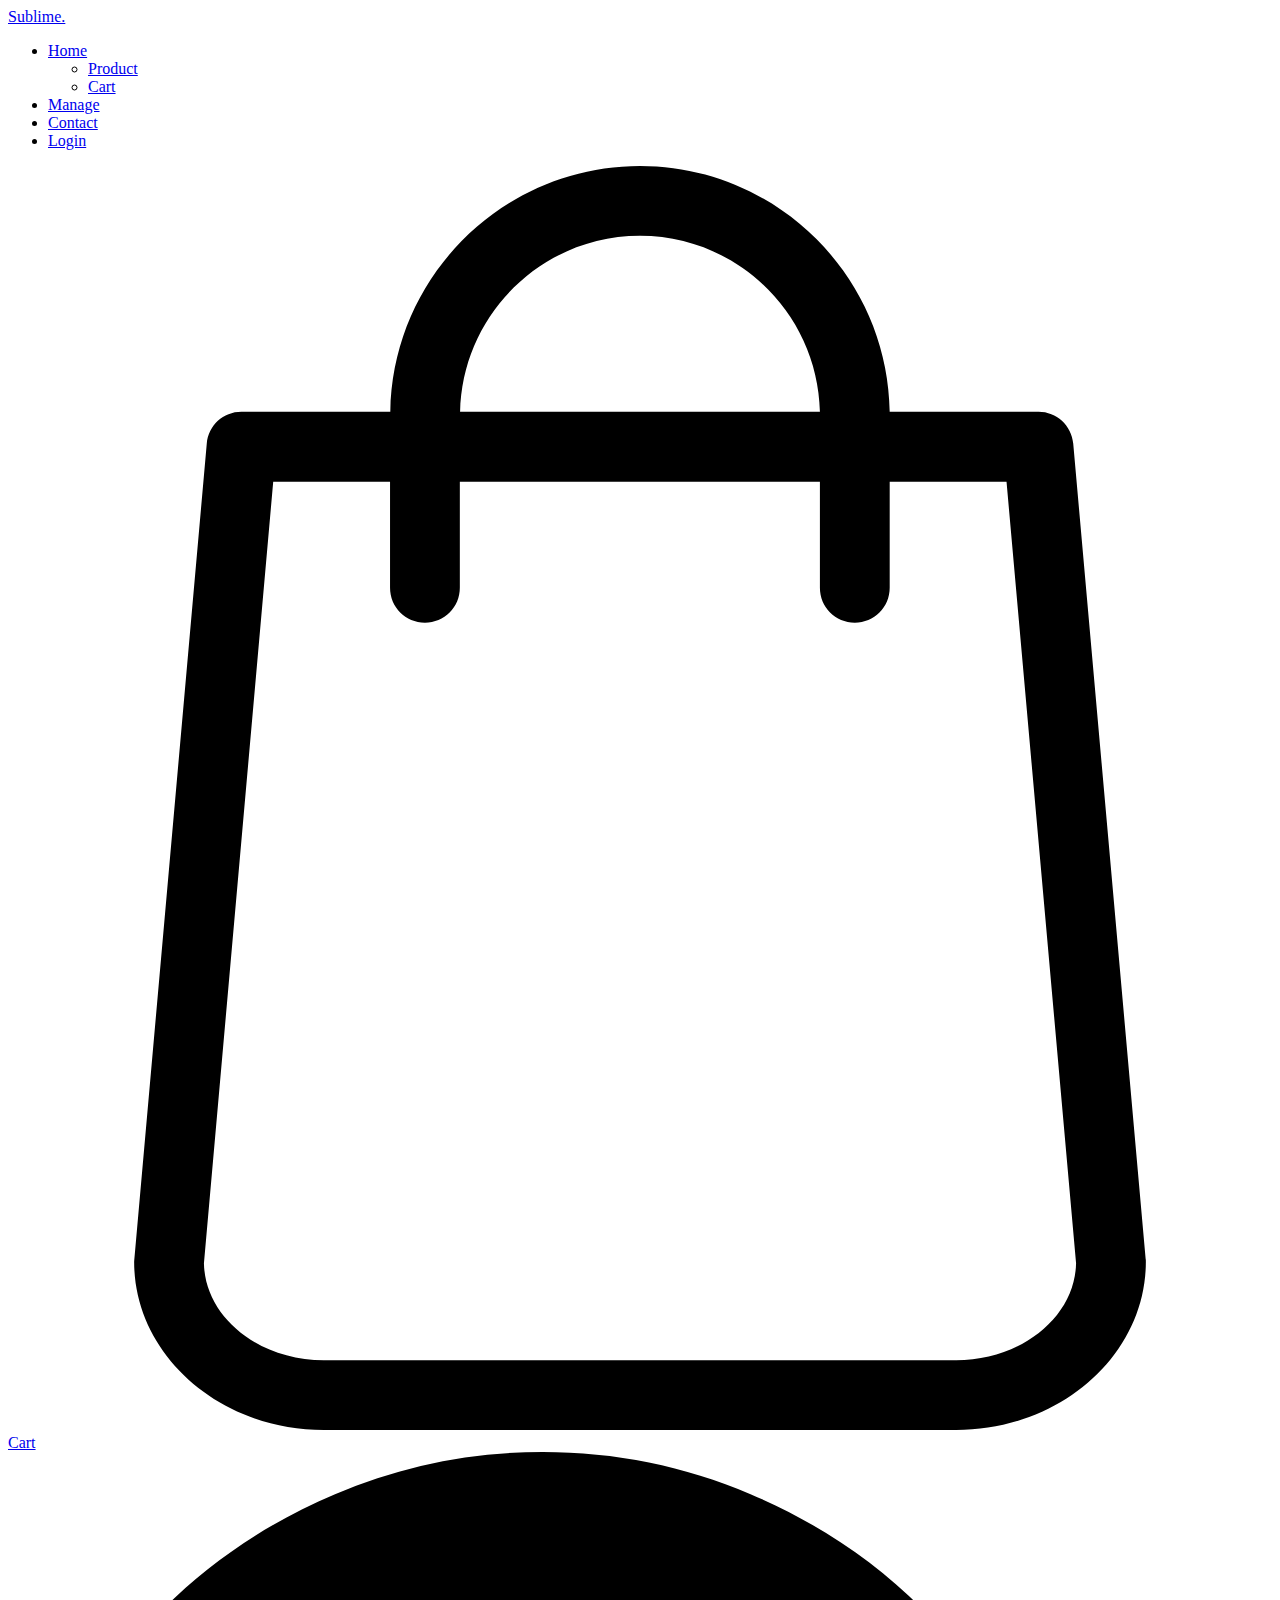
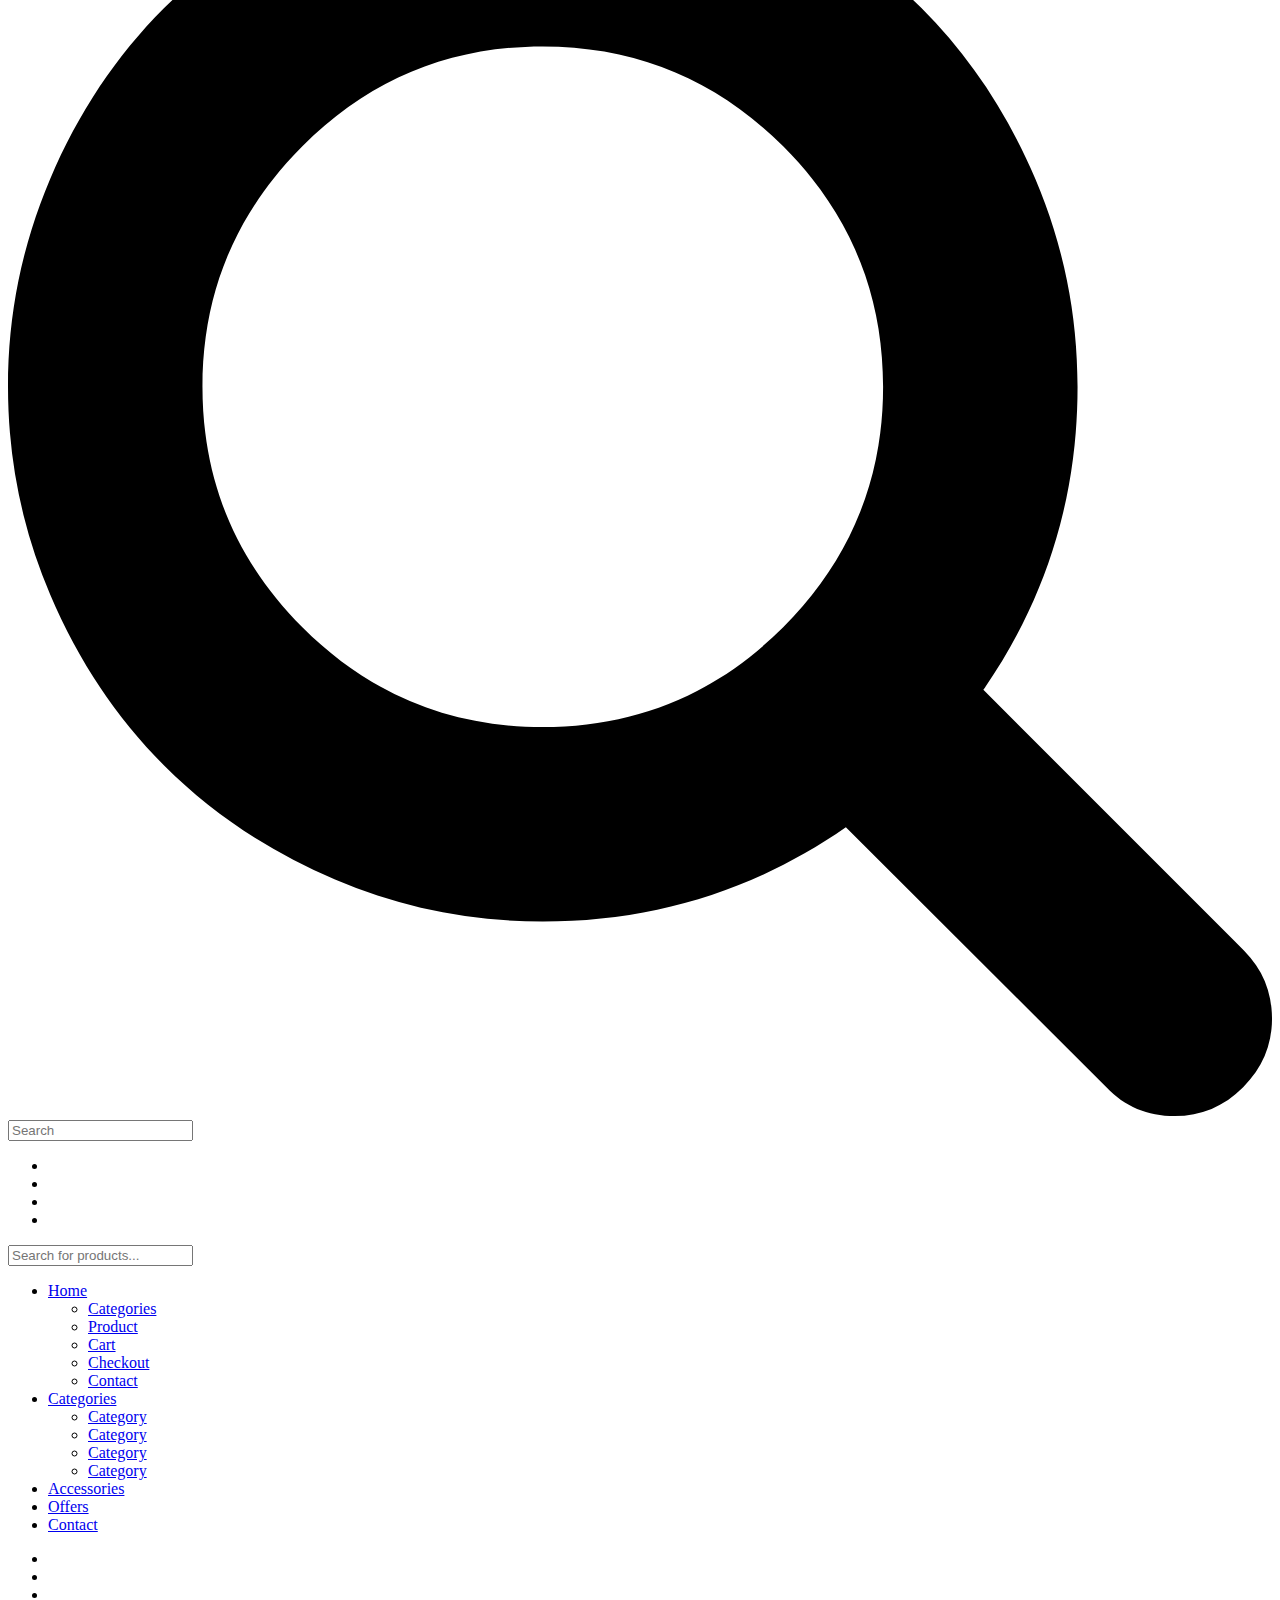
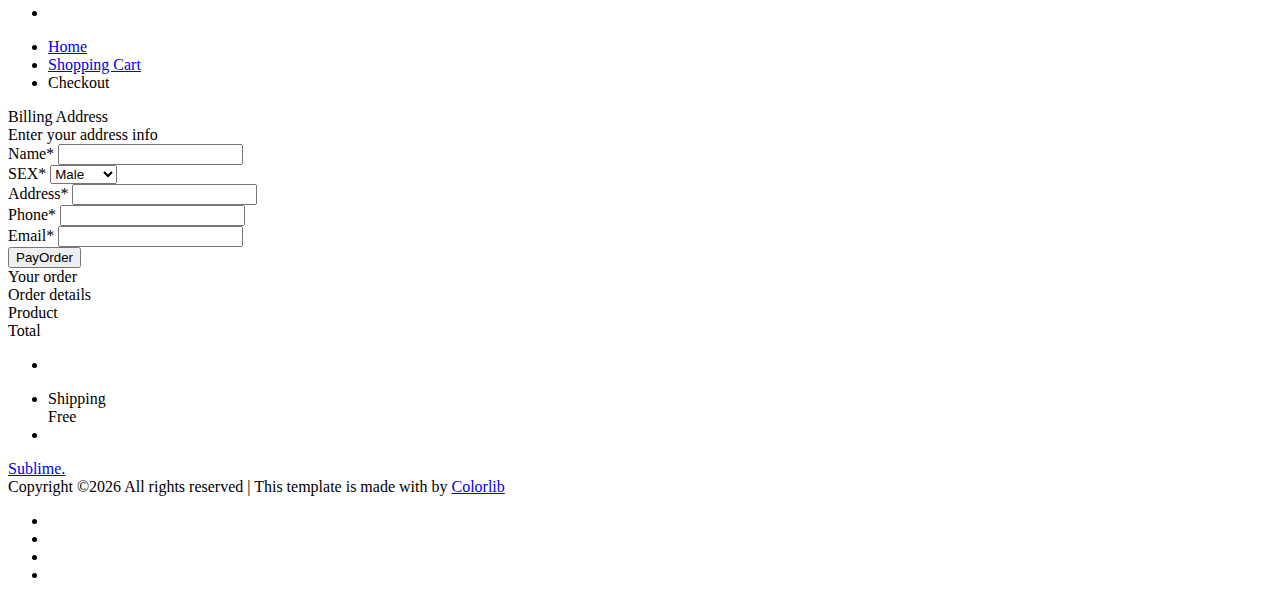
<file: Shop-electronic/target/project_session-1.0-SNAPSHOT/WEB-INF/views/order/order.html>
<!DOCTYPE html>
<html lang="en" xmlns:th="http://www.thymeleaf.org">
<head>
    <title>Checkout</title>
    <meta charset="utf-8">
    <meta http-equiv="X-UA-Compatible" content="IE=edge">
    <meta name="description" content="Sublime project">
    <meta name="viewport" content="width=device-width, initial-scale=1">
    <link rel="stylesheet" type="text/css" th:href="@{../css/styles/bootstrap4/bootstrap2.min.css}">
    <link th:href="@{../css/plugins/font-awesome-4.7.0/css/font-awesome3.min.css}" rel="stylesheet" type="text/css">
    <link rel="stylesheet" type="text/css" th:href="@{../css/styles/checkout.css}">
    <link rel="stylesheet" type="text/css" th:href="@{../css/styles/checkout_responsive.css}">
</head>
<body>

<div class="super_container">

    <!-- Header -->

    <header class="header">
        <div class="header_container">
            <div class="container">
                <div class="row">
                    <div class="col">
                        <div class="header_content d-flex flex-row align-items-center justify-content-start">
                            <div class="logo"><a href="/list-product">Sublime.</a></div>
                            <nav class="main_nav">
                                <ul>
                                    <li class="hassubs active">
                                        <a href="/list-product">Home</a>
                                        <ul>
                                            <li><a href="/list-product">Product</a></li>
                                            <li><a href="/viewCart">Cart</a></li>

                                        </ul>
                                    </li>
                                    <li>
                                        <a href="/admin">Manage</a>
                                    </li>
                                    <li><a href="contact.html">Contact</a></li>
                                    <li><a href="/login">Login</a></li>
                                </ul>
                            </nav>
                            <div class="header_extra ml-auto">
                                <div class="shopping_cart">
                                    <a href="/viewCart">
                                        <svg version="1.1" xmlns="http://www.w3.org/2000/svg" xmlns:xlink="http://www.w3.org/1999/xlink" x="0px" y="0px"
                                             viewBox="0 0 489 489" style="enable-background:new 0 0 489 489;" xml:space="preserve">
											<g>
												<path d="M440.1,422.7l-28-315.3c-0.6-7-6.5-12.3-13.4-12.3h-57.6C340.3,42.5,297.3,0,244.5,0s-95.8,42.5-96.6,95.1H90.3
													c-7,0-12.8,5.3-13.4,12.3l-28,315.3c0,0.4-0.1,0.8-0.1,1.2c0,35.9,32.9,65.1,73.4,65.1h244.6c40.5,0,73.4-29.2,73.4-65.1
													C440.2,423.5,440.2,423.1,440.1,422.7z M244.5,27c37.9,0,68.8,30.4,69.6,68.1H174.9C175.7,57.4,206.6,27,244.5,27z M366.8,462
													H122.2c-25.4,0-46-16.8-46.4-37.5l26.8-302.3h45.2v41c0,7.5,6,13.5,13.5,13.5s13.5-6,13.5-13.5v-41h139.3v41
													c0,7.5,6,13.5,13.5,13.5s13.5-6,13.5-13.5v-41h45.2l26.9,302.3C412.8,445.2,392.1,462,366.8,462z"/>
											</g>
										</svg>
                                        <div>Cart <span th:if="${quantityBookInCart!=null}"><span th:text="${'('+quantityBookInCart+')'}"></span></span></div>
                                    </a>
                                </div>
                                <div class="search">
                                    <div class="search_icon">
                                        <svg version="1.1" id="Capa_1" xmlns="http://www.w3.org/2000/svg" xmlns:xlink="http://www.w3.org/1999/xlink" x="0px" y="0px"
                                             viewBox="0 0 475.084 475.084" style="enable-background:new 0 0 475.084 475.084;"
                                             xml:space="preserve">
										<g>
											<path d="M464.524,412.846l-97.929-97.925c23.6-34.068,35.406-72.047,35.406-113.917c0-27.218-5.284-53.249-15.852-78.087
												c-10.561-24.842-24.838-46.254-42.825-64.241c-17.987-17.987-39.396-32.264-64.233-42.826
												C254.246,5.285,228.217,0.003,200.999,0.003c-27.216,0-53.247,5.282-78.085,15.847C98.072,26.412,76.66,40.689,58.673,58.676
												c-17.989,17.987-32.264,39.403-42.827,64.241C5.282,147.758,0,173.786,0,201.004c0,27.216,5.282,53.238,15.846,78.083
												c10.562,24.838,24.838,46.247,42.827,64.234c17.987,17.993,39.403,32.264,64.241,42.832c24.841,10.563,50.869,15.844,78.085,15.844
												c41.879,0,79.852-11.807,113.922-35.405l97.929,97.641c6.852,7.231,15.406,10.849,25.693,10.849
												c9.897,0,18.467-3.617,25.694-10.849c7.23-7.23,10.848-15.796,10.848-25.693C475.088,428.458,471.567,419.889,464.524,412.846z
												 M291.363,291.358c-25.029,25.033-55.148,37.549-90.364,37.549c-35.21,0-65.329-12.519-90.36-37.549
												c-25.031-25.029-37.546-55.144-37.546-90.36c0-35.21,12.518-65.334,37.546-90.36c25.026-25.032,55.15-37.546,90.36-37.546
												c35.212,0,65.331,12.519,90.364,37.546c25.033,25.026,37.548,55.15,37.548,90.36C328.911,236.214,316.392,266.329,291.363,291.358z
												"/>
										</g>
									</svg>
                                    </div>
                                </div>
                                <div class="hamburger"><i class="fa fa-bars" aria-hidden="true"></i></div>
                            </div>
                        </div>
                    </div>
                </div>
            </div>
        </div>

        <!-- Search Panel -->
        <div class="search_panel trans_300">
            <div class="container">
                <div class="row">
                    <div class="col">
                        <div class="search_panel_content d-flex flex-row align-items-center justify-content-end">
                            <form >
                                <input type="text" class="search_input" placeholder="Search" required="required" name="s">
                            </form>
                        </div>
                    </div>
                </div>
            </div>
        </div>

        <!-- Social -->
        <div class="header_social">
            <ul>
                <li><a href="#"><i class="fa fa-pinterest" aria-hidden="true"></i></a></li>
                <li><a href="#"><i class="fa fa-instagram" aria-hidden="true"></i></a></li>
                <li><a href="#"><i class="fa fa-facebook" aria-hidden="true"></i></a></li>
                <li><a href="#"><i class="fa fa-twitter" aria-hidden="true"></i></a></li>
            </ul>
        </div>
    </header>

    <!-- Menu -->

    <div class="menu menu_mm trans_300">
        <div class="menu_container menu_mm">
            <div class="page_menu_content">

                <div class="page_menu_search menu_mm">
                    <form action="#">
                        <input type="search" required="required" class="page_menu_search_input menu_mm" placeholder="Search for products...">
                    </form>
                </div>
                <ul class="page_menu_nav menu_mm">
                    <li class="page_menu_item has-children menu_mm">
                        <a href="index.html">Home<i class="fa fa-angle-down"></i></a>
                        <ul class="page_menu_selection menu_mm">
                            <li class="page_menu_item menu_mm"><a href="categories.html">Categories<i class="fa fa-angle-down"></i></a></li>
                            <li class="page_menu_item menu_mm"><a href="product.html">Product<i class="fa fa-angle-down"></i></a></li>
                            <li class="page_menu_item menu_mm"><a href="cart.html">Cart<i class="fa fa-angle-down"></i></a></li>
                            <li class="page_menu_item menu_mm"><a href="checkout.html">Checkout<i class="fa fa-angle-down"></i></a></li>
                            <li class="page_menu_item menu_mm"><a href="contact.html">Contact<i class="fa fa-angle-down"></i></a></li>
                        </ul>
                    </li>
                    <li class="page_menu_item has-children menu_mm">
                        <a href="categories.html">Categories<i class="fa fa-angle-down"></i></a>
                        <ul class="page_menu_selection menu_mm">
                            <li class="page_menu_item menu_mm"><a href="categories.html">Category<i class="fa fa-angle-down"></i></a></li>
                            <li class="page_menu_item menu_mm"><a href="categories.html">Category<i class="fa fa-angle-down"></i></a></li>
                            <li class="page_menu_item menu_mm"><a href="categories.html">Category<i class="fa fa-angle-down"></i></a></li>
                            <li class="page_menu_item menu_mm"><a href="categories.html">Category<i class="fa fa-angle-down"></i></a></li>
                        </ul>
                    </li>
                    <li class="page_menu_item menu_mm"><a href="index.html">Accessories<i class="fa fa-angle-down"></i></a></li>
                    <li class="page_menu_item menu_mm"><a href="#">Offers<i class="fa fa-angle-down"></i></a></li>
                    <li class="page_menu_item menu_mm"><a href="contact.html">Contact<i class="fa fa-angle-down"></i></a></li>
                </ul>
            </div>
        </div>

        <div class="menu_close"><i class="fa fa-times" aria-hidden="true"></i></div>

        <div class="menu_social">
            <ul>
                <li><a href="#"><i class="fa fa-pinterest" aria-hidden="true"></i></a></li>
                <li><a href="#"><i class="fa fa-instagram" aria-hidden="true"></i></a></li>
                <li><a href="#"><i class="fa fa-facebook" aria-hidden="true"></i></a></li>
                <li><a href="#"><i class="fa fa-twitter" aria-hidden="true"></i></a></li>
            </ul>
        </div>
    </div>

    <!-- Home -->

    <div class="home">
        <div class="home_container">
            <div class="home_background" style="background-image:url(../../css/images/cart.jpg)"></div>
            <div class="home_content_container">
                <div class="container">
                    <div class="row">
                        <div class="col">
                            <div class="home_content">
                                <div class="breadcrumbs">
                                    <ul>
                                        <li><a href="index.html">Home</a></li>
                                        <li><a href="cart.html">Shopping Cart</a></li>
                                        <li>Checkout</li>
                                    </ul>
                                </div>
                            </div>
                        </div>
                    </div>
                </div>
            </div>
        </div>
    </div>

    <!-- Checkout -->

    <div class="checkout">
        <div class="container">
            <div class="row">

                <!-- Billing Info -->
                <div class="col-lg-6">
                    <div class="billing checkout_section">
                        <div class="section_title">Billing Address</div>
                        <div class="section_subtitle">Enter your address info</div>
                        <div class="checkout_form_container">
                            <form th:action="@{/create-order}" method="post" th:object="${customer}" id="checkout_form" class="checkout_form">
                                <div class="row">
                                    <div class="col-xl-6 last_name_col">
                                        <!-- Last Name -->
                                        <label for="checkout_last_name">Name*</label>
                                        <input type="text" id="checkout_last_name" th:field="*{name}" class="checkout_input" required="required">
                                    </div>
                                </div>
                                <div>
                                    <!-- Country -->
                                    <label for="checkout_country">SEX*</label>
                                    <select name="checkout_country" th:field="*{sex}" id="checkout_country" class="dropdown_item_select checkout_input" require="required">
                                        <option value="Male">Male</option>
                                        <option value="Female">Female</option>
                                    </select>
                                </div>
                                <div>
                                    <!-- Address -->
                                    <label for="checkout_address">Address*</label>
                                    <input type="text" id="checkout_address" th:field="*{address}" class="checkout_input" required="required">
                                </div>
                            <div>
                                <!-- Address -->
                                <label for="checkout_address">Phone*</label>
                                <input type="text"  th:field="*{phone}" class="checkout_input" required="required">
                            </div>
                            <div>
                                <!-- Address -->
                                <label for="checkout_address">Email*</label>
                                <input type="text"  th:field="*{email}" class="checkout_input" required="required">
                            </div>
                            <input type="submit" value="PayOrder"  class="btn-danger">
                </form>
                        </div>
                    </div>
                </div>

                <!-- Order Info -->

                <div class="col-lg-6">
                    <div class="order checkout_section">
                        <div class="section_title">Your order</div>
                        <div class="section_subtitle">Order details</div>

                        <!-- Order details -->
                        <div class="order_list_container" th:if="${order!=null}">
                            <div class="order_list_bar d-flex flex-row align-items-center justify-content-start">
                                <div class="order_list_title">Product</div>
                                <div class="order_list_value ml-auto">Total</div>
                            </div>
                            <ul class="order_list" >
                                <th:block th:each="item: ${order.getIteam()}">
                                    <li class="d-flex flex-row align-items-center justify-content-start">
                                        <div class="order_list_title" th:text="${item.getProduct().name +' * '+'('+ item.quantity+ ')'}"></div>
                                        <div class="order_list_value ml-auto" th:text="${item.getProduct().getPrice()*(item.quantity)+ '$'}"></div>
                                    </li>
                                </th:block>

                                <li class="d-flex flex-row align-items-center justify-content-start">
                                    <div class="order_list_title">Shipping</div>
                                    <div class="order_list_value ml-auto">Free</div>
                                </li>
                                <li class="d-flex flex-row align-items-center justify-content-start">
                                    <div class="order_list_title" th:text="${' '}"></div>
                                    <div class="order_list_title" th:text="${'Total money:'+totalMoney + '$'}"></div>
                                </li>
                            </ul>
                        </div>
                        <!-- Payment Options -->
                    </div>
                </div>
            </div>
        </div>
    </div>

    <!-- Footer -->

    <div class="footer_overlay"></div>
    <footer class="footer">
        <div class="footer_background" style="background-image:url(../../css/images/footer.jpg)"></div>
        <div class="container">
            <div class="row">
                <div class="col">
                    <div class="footer_content d-flex flex-lg-row flex-column align-items-center justify-content-lg-start justify-content-center">
                        <div class="footer_logo"><a href="#">Sublime.</a></div>
                        <div class="copyright ml-auto mr-auto"><!-- Link back to Colorlib can't be removed. Template is licensed under CC BY 3.0. -->
                            Copyright &copy;<script>document.write(new Date().getFullYear());</script> All rights reserved | This template is made with <i class="fa fa-heart-o" aria-hidden="true"></i> by <a href="https://colorlib.com" target="_blank">Colorlib</a>
                            <!-- Link back to Colorlib can't be removed. Template is licensed under CC BY 3.0. --></div>
                        <div class="footer_social ml-lg-auto">
                            <ul>
                                <li><a href="#"><i class="fa fa-pinterest" aria-hidden="true"></i></a></li>
                                <li><a href="#"><i class="fa fa-instagram" aria-hidden="true"></i></a></li>
                                <li><a href="#"><i class="fa fa-facebook" aria-hidden="true"></i></a></li>
                                <li><a href="#"><i class="fa fa-twitter" aria-hidden="true"></i></a></li>
                            </ul>
                        </div>
                    </div>
                </div>
            </div>
        </div>
    </footer>
</div>

<script th:src="@{../css/js/jquery-3.2.1.min.js}"></script>
<script th:src="@{../css/styles/bootstrap4/popper.js}"></script>
<script th:src="@{../css/styles/bootstrap4/bootstrap.min.js}"></script>
<script th:src="@{../css/plugins/greensock/TweenMax.min.js}"></script>
<script th:src="@{../css/plugins/greensock/TimelineMax.min.js}"></script>
<script th:src="@{../css/plugins/scrollmagic/ScrollMagic.min.js}"></script>
<script th:src="@{../css/plugins/greensock/animation.gsap.min.js}"></script>
<script th:src="@{../css/plugins/greensock/ScrollToPlugin.min.js}"></script>
<script th:src="@{../css/plugins/easing/easing.js}"></script>
<script th:src="@{../css/lugins/parallax-js-master/parallax.min.js}"></script>
<script th:src="@{../css/js/checkout.js}"></script>
</body>
</html>
</file>
<file: Shop-electronic/target/project_session-1.0-SNAPSHOT/WEB-INF/style/assets/vendor/fonts/circular-std/style.css>
/* #### Generated By: http://www.cufonfonts.com #### */

@font-face {
font-family: 'Circular Std Black';
font-style: normal;
font-weight: normal;
src: local('Circular Std Black'), url('CircularStd-Black.woff') format('woff');
}


@font-face {
font-family: 'Circular Std Book';
font-style: normal;
font-weight: normal;
src: local('Circular Std Book'), url('CircularStd-Book.woff') format('woff');
}


@font-face {
font-family: 'Circular Std Medium';
font-style: normal;
font-weight: normal;
src: local('Circular Std Medium'), url('CircularStd-Medium.woff') format('woff');
}


@font-face {
font-family: 'Circular Std Black Italic';
font-style: normal;
font-weight: normal;
src: local('Circular Std Black Italic'), url('CircularStd-BlackItalic.woff') format('woff');
}


@font-face {
font-family: 'Circular Std Bold';
font-style: normal;
font-weight: normal;
src: local('Circular Std Bold'), url('CircularStd-Bold.woff') format('woff');
}


@font-face {
font-family: 'Circular Std Bold Italic';
font-style: normal;
font-weight: normal;
src: local('Circular Std Bold Italic'), url('CircularStd-BoldItalic.woff') format('woff');
}


@font-face {
font-family: 'Circular Std Book Italic';
font-style: normal;
font-weight: normal;
src: local('Circular Std Book Italic'), url('CircularStd-BookItalic.woff') format('woff');
}


@font-face {
font-family: 'Circular Std Medium Italic';
font-style: normal;
font-weight: normal;
src: local('Circular Std Medium Italic'), url('CircularStd-MediumItalic.woff') format('woff');
}
</file>
<file: Shop-electronic/target/project_session-1.0-SNAPSHOT/WEB-INF/style/assets/libs/css/style.css>
@charset "UTF-8";
/**
 * Summary:
 *
 *  0. ELEMENT
 *      - 0.1. Body / Typography
 *      - 0.2. Type Elements
        - 0.3. Header
        - 0.4. Sidebar
        - 0.5. Container
        - 0.6. Pageheader
        - 0.7. Footer

   ------------------------- 

 *  1. Dashboard

 *      - 1.1. TYPE ELEMENT
 *      - 1.2. TYPE ELEMENT

   --------------------------

2. UI Elements

    - 2.1.  Alerts
    - 2.2.  Buttons
    - 2.3.  Cards
    - 2.4.  General
    - 2.5.  Modals
    - 2.6.  Notifications
    - 2.7.  Icon
    - 2.8.  Tabs
    - 2.9.  Accordions   
    - 2.10. Typography
    - 2.11. Listgroup
    - 2.12. Multiselect
    - 2.13. Badge
    - 2.14. Pagination
    - 2.15. Switch Toogle
    - 2.16. Spinner   


    ----------------------------

3. Charts

    - 3.1.  Chartist js
    - 3.2.  Sparklines
    - 3.3.  Chart.js
    - 3.4.  Morris.js
    - 3.5.  C3 Charts.js

     ----------------------------

4. Forms

    - 4.1.  Elements
    - 4.2.  Validations
    - 4.3.  Multiselect
    - 4.4.  Wizard
    - 4.5.  Input Mask
    - 4.6.  Summar Note text editor
    - 4.7.  Multi Upload


     ----------------------------


5. Tables

    - 5.1.  General
    - 5.2.  Data Tables
    - 5.3.  Table Filters



         ----------------------------
     

6. Pages

    - 6.1.   Blank Page
    - 6.2.   Blank Page Header
    - 6.3.   Login  
    - 6.4.   Sign up
    - 6.5.   Forgot Password
    - 6.6.   Profile
    - 6.7.   Pricing
    - 6.8.   Timline
    - 6.9.   Calendar
    - 6.10.  Metrics
    - 6.11.  Media Object
    - 6.12.  Shortable / Nestable
    - 6.13.  404 Error






         ----------------------------
     
7. Email

    - 7.1.  Inbox
    - 7.2.  Email Detail
    - 7.3.  Email Compose
    - 7.4.  Message Chat
  
       ----------------------------
     

8. Layouts

    - 8.1. Primary Header
    - 8.2. Success Header
    - 8.3. Warning Header
    - 8.4. Danger Header
    - 8.5. Search Input
    - 8.6. Off Canvas Menu
    - 8.7. Without Left Sidebar
    - 8.8. Without Right Sidebar
    - 8.9. Without Both Sidebars
    - 8.10. Fixed Left Sidebar
    - 8.11. Boxed Layout
    - 8.12. Page Aside
    - 8.13. Collapsible Sidebar
    - 8.14. Sub Navigation



       ----------------------------
     

9. Maps

    - 9.1.  Google Map
    - 9.2.  Vector Map

       ----------------------------
     

10. Menu Level

    - 10.1.  Level 1
    - 10.2.  Level 2
   */


/* ==========================================================================
   0. ELEMENT
   ========================================================================== */


/* 0.1. Body / Typography 
   ========================================================================== */

body {
    font-family: 'Circular Std Book';
    font-style: normal;
    font-weight: normal;
    font-size: 14px;
    color: #71748d;
    background-color: #efeff6;
    -webkit-font-smoothing: antialiased;
}

h1,
h2,
h3,
h4,
h5,
h6 {
    color: #3d405c;
    margin: 0px 0px 15px 0px;
    font-family: 'Circular Std Medium';
}

h1 {
    font-size: 34px;
}

h2 {
    font-size: 28px;
    line-height: 30px;
}

h3 {
    font-size: 20px;
}

h4 {
    font-size: 16px;
    line-height: 26px;
}

h5 {
    font-size: 15px;
    line-height: 26px;
}

h6 {
    font-size: 12px;
}

p {
    margin: 0px 0px 20px 0px;
}

p:last-child {
    margin: 0px;
}

a {
    color: #71748d;
}

a:hover {
    color: #ff407b;
    text-decoration: none;
}

a:active,
a:hover {
    outline: 0;
    text-decoration: none;
}

ol,
ul {}

ol li,
ul li {}

.lead {
    font-size: 1.25rem;
    font-weight: 300;
    color: #3d3f5d;
}


/*-------------------- 
 Form
---------------------*/

label {
    display: inline-block;
    max-width: 100%;
    margin-bottom: 5px;
    font-size: 15px;
    color: #71748d;
}

.form-control {
    display: block;
    width: 100%;
    font-size: 14px;
    line-height: 1.42857143;
    color: #71748d;
    background-color: #fff;
    background-image: none;
    border: 1px solid #d2d2e4;
    border-radius: 2px;
}

.form-control:focus {
    color: #71748d;
    background-color: #fff;
    border-color: #a7a7f0;
    outline: 0;
    box-shadow: 0 0 0 0.2rem rgba(214, 214, 255, .75);
}

input[type=file] {
    color: #71748d;
    background-color: #fff;
    border-color: #a7a7f0;
    outline: 0;
    box-shadow: 0 0 0 0.2rem rgba(214, 214, 255, .75);
}

.col-form-label {
    font-size: 15px;
}

input {}

button {}

button:focus {
    outline: 0;
}

select.form-control {
    color: #71748d;
    -webkit-appearance: none;
    -moz-appearance: none;
    background-position: 99% 52%;
    background-size: auto;
    background-repeat: no-repeat;
    background-image: url(../../images/down-arrow.png);
    padding-right: 15px;
    border: 1px solid #d2d2e4;
    border-radius: 2px;
}

textarea.form-control {
    height: auto;
    color: #71748d;
    background-color: #fff;
    background-image: none;
    border: 1px solid #d2d2e4;
    border-radius: 2px;
    padding: 12px 16px;
}

input::-webkit-input-placeholder {
    color: #71748d !important;
}

input:focus::-webkit-input-placeholder {
    color: #5969ff !important;
}

textarea::-webkit-input-placeholder {
    color: #71748d !important;
}

textarea:focus::-webkit-input-placeholder {
    color: #5969ff !important;
}

button.btn {}

button.btn-default {}

button.btn-primary {}

address {}

.form-group {
    margin-bottom: 12px;
}

.form-control-lg {
    padding: 12px;
}


/* Custom-Chekbox
-------------------------------------------------------------- */

.custom-control {
    position: relative;
    min-height: 1.5rem;
    padding-left: 1.5rem;
}

.custom-control-input:checked~input[type="checkbox"] {
    background: #3d404e;
    border: #7f83a2 1px solid;
}

.custom-control-input {
    position: absolute;
    z-index: -1;
    opacity: 0;
}

.custom-control-label {
    margin-bottom: 0;
}

.custom-checkbox .custom-control-input:checked~.custom-control-label::before {
    background-color: #5969ff;
    border-color: #5969ff;
}

.custom-control-input:checked~.custom-control-label::before {
    color: #fff;
    background-color: #5969ff;
}

.custom-checkbox .custom-control-input:checked~.custom-control-label::after {}

.custom-control-label::after {
    position: absolute;
    top: 7px;
    left: 0;
    display: block;
    width: 1rem;
    height: 1rem;
    content: "";
    background-repeat: no-repeat;
    background-position: center center;
    background-size: 50% 50%;
}

.custom-control-label::before {
    position: absolute;
    top: 7px;
    left: 0;
    display: block;
    width: 1rem;
    height: 1rem;
    pointer-events: none;
    content: "";
    -webkit-user-select: none;
    -moz-user-select: none;
    -ms-user-select: none;
    user-select: none;
    background-color: #ffffff;
    border: 2px solid #d2d2e4;
}

.custom-radio .custom-control-input:checked~.custom-control-label::before {
    background-color: #5969ff;
    border-color: #5969ff;
}

.custom-control-input:disabled~.custom-control-label::before {
    background-color: #efeff6;
}

.custom-select-font-size {
    font-size: 14px;
}

.custom-control-input:focus~.custom-control-label::before {
    box-shadow: none;
}

.custom-valid.custom-control-input.is-valid:checked~.custom-control-label::before,
.was-validated .custom-control-input:valid:checked~.custom-control-label::before {
    background-color: #34ce57;
    border-color: #34ce57;
}

.custom-control-input.is-invalid~.custom-control-label::before,
.was-validated .custom-control-input:invalid~.custom-control-label::before {
    background-color: #ffdadd;
    border-color: #efa2a9;
}

.custom-control-input:disabled~.custom-control-label {
    color: #9295b0;
}

.custom-control-input.is-valid~.custom-control-label::before,
.was-validated .custom-control-input:valid~.custom-control-label::before {
    background-color: #c6ffd3;
    border: 2px solid #68df83;
}

.input-group-text {
    display: -ms-flexbox;
    display: flex;
    -ms-flex-align: center;
    align-items: center;
    padding: 10px;
    margin-bottom: 0;
    font-size: 14px;
    font-weight: 400;
    line-height: 1.5;
    color: #75748d;
    text-align: center;
    white-space: nowrap;
    background-color: #efeff6;
    border: 1px solid #d2d2e4;
    border-radius: 4px;
}

.section-block {
    margin: 16px 0px;
}

.section-title {
    font-weight: 500;
    margin-bottom: 5px;
}


/*----------------------- 
Parsley Varifation
-------------------------*/

.parsley-errors-list.filled {
    margin-top: 10px;
    margin-bottom: 0;
    padding: 7px 29px;
    position: relative;
    background-color: #f96a6a;
    color: #FFF;
}


/*-------------------- 
 Padding / Margin
---------------------*/

.nopadding {
    padding: 0px;
}

.p-r-0 {
    padding-right: 0px;
}

.p-r-10 {
    padding-right: 10px;
}

.p-r-15 {
    padding-right: 15px;
}

.p-r-20 {
    padding-right: 20px;
}

.p-r-25 {
    padding-right: 25px;
}

.p-l-0 {
    padding-left: 0px;
}

.p-l-10 {
    padding-left: 10px;
}

.p-l-15 {
    padding-left: 15px;
}

.p-l-20 {
    padding-left: 20px;
}

.p-l-25 {
    padding-left: 25px;
}

.p-l-40 {
    padding-left: 40px;
}

.p-t-0 {
    padding-top: 0px;
}

.p-t-10 {
    padding-top: 10px;
}

.p-t-20 {
    padding-top: 20px;
}

.p-t-30 {
    padding-top: 30px;
}

.p-t-40 {
    padding-top: 40px;
}

.p-t-60 {
    padding-top: 60px;
}

.p-t-80 {
    padding-top: 80px;
}

.p-t-100 {
    padding-top: 100px;
}

.p-t-120 {
    padding-top: 120px;
}

.p-t-140 {
    padding-top: 140px;
}

.p-b-0 {
    padding-bottom: 0px;
}

.p-b-10 {
    padding-bottom: 10px;
}

.p-b-20 {
    padding-bottom: 20px;
}

.p-b-30 {
    padding-bottom: 30px;
}

.p-b-40 {
    padding-bottom: 40px;
}

.p-b-60 {
    padding-bottom: 60px;
}

.p-b-80 {
    padding-bottom: 80px;
}

.p-b-100 {
    padding-bottom: 100px;
}

.p-b-120 {
    padding-bottom: 120px;
}

.p-b-140 {
    padding-bottom: 140px;
}

.m-r-0 {
    margin-right: 0px;
}

.m-r-10 {
    margin-right: 10px;
}

.m-r-15 {
    margin-right: 15px;
}

.m-r-20 {
    margin-right: 20px;
}

.m-r-25 {
    margin-right: 25px;
}

.m-l-0 {
    margin-left: 0px;
}

.m-l-10 {
    margin-left: 10px;
}

.m-l-15 {
    margin-left: 15px;
}

.m-l-20 {
    margin-left: 20px;
}

.m-l-25 {
    margin-left: 25px;
}

.m-t-0 {
    margin-top: 0px;
}

.m-t-10 {
    margin-top: 10px;
}

.m-t-20 {
    margin-top: 20px;
}

.m-t-30 {
    margin-top: 30px;
}

.m-t-40 {
    margin-top: 40px;
}

.m-t-60 {
    margin-top: 60px;
}

.m-t-80 {
    margin-top: 80px;
}

.m-t-100 {
    margin-top: 100px;
}

.m-t-120 {
    margin-top: 120px;
}

.m-b-0 {
    margin-bottom: 0px;
}

.m-b-10 {
    margin-bottom: 10px;
}

.m-b-20 {
    margin-bottom: 20px;
}

.m-b-30 {
    margin-bottom: 30px;
}

.m-b-40 {
    margin-bottom: 40px;
}

.m-b-60 {
    margin-bottom: 60px;
}

.m-b-80 {
    margin-bottom: 80px;
}

.m-b-100 {
    margin-bottom: 100px;
}

.m-b-120 {
    margin-bottom: 120px;
}


/*-------------------- 
 Font Weight
---------------------*/

html body .font-bold {
    font-weight: 800;
}

html body .font-normal {
    font-weight: 400;
}

html body .font-light {
    font-weight: 300;
}

html body .font-medium {
    font-weight: 600;
}

html body .font-16 {
    font-size: 16px;
}

html body .font-12 {
    font-size: 12px;
}

html body .font-14 {
    font-size: 14px;
}

html body .font-10 {
    font-size: 10px;
}

html body .font-18 {
    font-size: 18px;
}

html body .font-20 {
    font-size: 20px;
}

html body .font-22 {
    font-size: 22px;
}

html body .font-24 {
    font-size: 24px;
}

html body .display-5 {
    font-size: 3rem;
}

html body .display-6 {
    font-size: 2.5rem;
}

html body .display-7 {
    font-size: 2rem;
}


/*-------------------- 
 Arrow  List
---------------------*/

.arrow {
    position: relative;
}

.arrow li {
    padding-left: 20px;
    line-height: 30px;
}

.arrow li:before {
    font-family: 'Font Awesome\ 5 Free';
    font-weight: 900;
    display: inline-block;
    position: absolute;
    left: 0;
    font-size: 14px;
    color: #ff407b;
    content: '\f058';
    font-style: initial;
}

.bullet-check {
    position: relative;
}

.bullet-check li {
    padding-left: 25px;
    line-height: 30px;
}

.bullet-check li:before {
    font-family: 'Font Awesome\ 5 Free';
    font-weight: 900;
    display: inline-block;
    position: absolute;
    left: 0;
    font-size: 14px;
    color: #22ce77;
    content: '\f00c';
    font-style: initial;
}


/*----------------------- 
Background Color / Color
-------------------------*/

.bg-primary {
    background-color: #5969ff !important;
    color: #fff !important;
}

.bg-brand {
    background-color: #ffc750 !important;
}

.bg-secondary {
    background-color: #ff407b !important;
    color: #fff !important;
}

.bg-success {
    background-color: #2ec551 !important;
}

.bg-danger {
    background-color: #ef172c !important;
}

.bg-warning {
    background-color: #ffc108 !important;
}

.bg-info {
    background-color: #25d5f2 !important;
}

.bg-light {
    background-color: #f9f9ff !important;
}

.bg-dark {
    background-color: #2e2f39 !important;
}

.bg-primary-light {
    background-color: #dbdeff !important;
    color: #fff !important;
}

.bg-info-light {
    background-color: #dffaff !important;
    color: #fff;
}

.bg-secondary-light {
    background-color: #ffdbe6 !important;
}

.bg-danger-light {
    background-color: #fbd3d5 !important;
}

.bg-brand-light {
    background-color: #fff2d5 !important;
}

.bg-success-light {
    background-color: #c5fad3 !important;
}


/*----------------------- 
Borders
-------------------------*/

.border-boxes span {
    display: inline-block;
    width: 5rem;
    height: 5rem;
    margin: .25rem;
    background-color: #fbfbfd;
}

.border {
    border: 1px solid #e6e6f2 !important;
}

.border-top {
    border-top: 1px solid #e6e6f2 !important;
}

.border-bottom {
    border-bottom: 1px solid #e6e6f2 !important;
}

.border-left {
    border-left: 1px solid #e6e6f2 !important;
}

.border-right {
    border-right: 1px solid #e6e6f2 !important
}


/*----------------------- 
 Color
-------------------------*/

.text-primary {
    color: #5969ff !important;
}

.text-brand {
    color: #ffc750 !important;
}

.text-secondary {
    color: #ff407b !important;
}

.text-success {
    color: #2ec551 !important;
}

.text-danger {
    color: #ef172c !important;
}

.text-warning {
    bcolor: #ffc108 !important;
}

.text-info {
    color: #25d5f2 !important;
}

.text-light {
    color: #f0f0f8 !important;
}

.text-dark {
    color: #3d405c !important;
}

.text-gray {
    color: #868aa5 !important;
}

.text-muted {
    color: #7171a6 !important;
}

.rating-color {
    color: #ffa811;
}


/*----------------------- 
Borders
-------------------------*/

.border-top-primary {
    border-top-color: #5969ff !important;
}

.border-3 {
    border-width: 3px !important;
}

.border-secondary {
    border-color: #ff407b !important;
}

.border-brand {
    border-color: #ffc750 !important;
}

.border-info {
    border-color: #25d5f2 !important;
}


/*----------------------- 
Fontawesome size
-------------------------*/

.fa-xl {}

.fa-lg {}

.fa-md {}

.fa-sm {
    font-size: 24px !important;
}

.fa-xs {
    font-size: 11px !important;
}


/*----------------------- 
Social Color
-------------------------*/

.facebook-color {
    color: #3c73df;
}

.twitter-color {
    color: #1ea2f2;
}

.instagram-color {
    color: #9361fa;
}

.rss-color {
    color: #ee802f;
}

.pinterest-color {
    color: #c8232c;
}

.youtube-color {
    color: #ff0000;
}

.medium-color {
    color: #00ab6c;
}

.googleplus-color {
    color: #d34836;
}

.snapchat-color {
    color: #FFFB00;
}


/*----------------------- 
Social bg Color
-------------------------*/

.facebook-bgcolor {
    background-color: #3b5898;
    color: #fff;
}

.twitter-bgcolor {
    background-color: #1ea2f2;
    color: #fff;
}

.instagram-bgcolor {
    background-color: #9361fa;
    color: #fff;
}

.rss-bgcolor {
    background-color: #ee802f;
    color: #fff;
}

.pinterest-bgcolor {
    background-color: #c8232c;
    color: #fff;
}

.youtube-bgcolor {
    background-color: #ff0000;
    color: #fff;
}

.googleplus-bgcolor {
    background-color: #d34836;
    color: #fff;
}


/*----------------------- 
Progress bar
-------------------------*/

.progress-bar {

    background-color: #5969ff;
}

.primary-progress-bar {
    background-color: #5969ff;
}

.progress-sm {
    height: 5px;
}

.progress-sm {
    height: 5px
}

.progress-md {
    height: 8px
}

.progress-lg {
    height: 12px
}

.progress-xl {
    height: 15px
}

.f-icon,
.if-icon,
.m-icon,
.sl-icon,
.t-icon,
.w-icon {
    cursor: pointer;
    padding: 13px 15px;
    white-space: nowrap;
    overflow: hidden;
    text-overflow: ellipsis;
}

.m-icon {
    width: 33%;
    display: inline-block;
}

.f-icon:hover,
.if-icon:hover,
.m-icon:hover,
.sl-icon:hover,
.t-icon:hover,
.w-icon:hover {
    background-color: #f8f9fa;
}


/*----------------------- 
Legends
-------------------------*/

.legend-item {
    font-size: 14px;
}

.legend-title {}

.legend-text {}


/* ==========================================================================
   0.2. Type Elements
   ========================================================================== */


/* ==========================================================================
   0.3.  Header
   ========================================================================== */


/*----------------------- 
Top Header
-------------------------*/

.dashboard-header {}

.dashboard-header .navbar {
    padding: 0px;
    border-bottom: 1px solid #e6e6f2;
    -webkit-box-shadow: 0px 0px 28px 0px rgba(82, 63, 105, 0.13);
    box-shadow: 0px 0px 28px 0px rgba(82, 63, 105, 0.13);
    -webkit-transition: all 0.3s ease;
    min-height: 60px;
}



.navbar-brand {
    display: inline-block;
    margin-right: 1rem;
    line-height: inherit;
    white-space: nowrap;
    padding: 11px 20px;
    font-size: 30px;
    text-transform: uppercase;
    font-weight: 700;
    color: #007bff;
}
.navbar-brand:hover{
    color: #007bff;
}
.navbar-right-top {}

.navbar-right-top .nav-item {
    border-right: 1px solid #e6e6f2;
}

.navbar-right-top .nav-item:last-child {
    border: none;
}

.navbar-right-top .nav-item .nav-link {
    padding: 13px 20px;
    font-size: 16px;
    line-height: 2;
    color: #82849f;
}


/* ------  top-search-bar --------  */

.top-search-bar {
    padding-top: 12px;
    padding-right: 24px;
}


/* ------  Notification Dropdown --------  */

.notification {}

.notification-dropdown {
    min-width: 320px;
}

.notification-dropdown,
.connection-dropdown,
.nav-user-dropdown {
    padding: 0px;
    margin: 0px;
}

.notification-title {
    font-size: 14px;
    color: #3d405c;
    text-align: center;
    padding: 8px 0px;
    border-bottom: 1px solid #e3e3e3;
    line-height: 1.5;
    background-color: #fffffe;
}

.notification-list {}

.notification-list .list-group-item {
    border-radius: 0px;
    padding: 12px;
    margin-top: -1px;
    border-left: transparent;
    border-right: transparent;
}

.notification-list .list-group-item.active {
    z-index: 2;
    color: #3d405c;
    background-color: #f7f7fb;
    border-color: #e1e1e7;
}

.notification-list .list-group-item-action:focus,
.list-group-item-action:hover {
    color: #404040;
    text-decoration: none;
    background-color: #f7f7fb;
}

.notification-list .list-group-item:last-child {}

.notification-info {}

.notification-info .notification-date {
    display: block;
    font-size: 11px;
    margin-top: 4px;
    text-transform: uppercase;
    color: #71748d;
}

.notification .dropdown-toggle::after,
.connection .dropdown-toggle::after,
.nav-user .dropdown-toggle::after {
    display: inline-block;
    width: 0;
    height: 0;
    margin-left: .255em;
    vertical-align: .255em;
    content: "";
    border: none;
}

.notification-list-user-img {
    float: left;
}

.notification-list-user-block {
    padding-left: 50px;
    font-size: 14px;
    line-height: 21px;
}

.notification-list-user-name {
    color: #5969ff;
    font-size: 14px;
    margin-right: 8px;
}

.list-footer,
.conntection-footer {
    font-size: 14px;
    color: #fff;
    text-align: center;
    padding: 10px 0px;
    line-height: 1.5;
    font-weight: 700;
    background-color: #5969ff;
    border-bottom-left-radius: 3px;
    border-bottom-right-radius: 3px;
}

.list-footer a,
.conntection-footer a {
    color: #fff;
}

.list-footer a:hover,
.conntection-footer a:hover {
    color: #fff;
}

.indicator {
    content: '';
    position: absolute;
    top: 16px;
    right: 23px;
    display: inline-block;
    width: 7px;
    height: 7px;
    border-radius: 100%;
    background-color: #ef172c;
    animation: .9s infinite beatHeart;
    transform-origin: center;
}

@keyframes beatHeart {
    0% {
        transform: scale(0.9);
    }
    25% {
        transform: scale(1.1);
    }
    40% {
        transform: scale(0.9);
    }
    60% {
        transform: scale(1.1);
    }
    100% {
        transform: scale(0.9);
    }
}


/* ------  Connection --------  */

.connection {}

.connection-dropdown {}

.connection-list {
    width: 300px;
    padding: 20px;
}

.connection-item {
    border-radius: 3px;
    line-height: 32px;
    text-align: center;
    padding: 12px 7px 4px;
    display: block;
    border: 1px solid transparent;
    color: #3d405c;
    font-size: 12px;
}

.connection-item img {
    width: 32px;
}

.connection-item:hover {
    background-color: #fff;
    border: 1px solid #e6e6f2;
}

.connection-item span {
    display: block;
    overflow: hidden;
    text-overflow: ellipsis;
    white-space: nowrap;
}


/* ----- User Nav Dropdown -----*/

.nav-user {}

.nav-user-dropdown {
    padding: 0px;
    min-width: 230px;
    margin: 0px;
}

.nav-user-name {}

.nav-user-info {
    background-color: #5969ff;
    line-height: 1.4;
    padding: 12px;
    color: #fff;
    font-size: 13px;
    border-radius: 2px 2px 0 0;
}

.nav-user-info .status {
    float: left;
    top: 7px;
    left: 0px;
}

.nav-user-dropdown {}

.nav-user-dropdown .dropdown-item {
    display: block;
    width: 100%;
    padding: 12px 22px 15px;
    clear: both;
    font-weight: 400;
    color: #686972;
    text-align: inherit;
    white-space: nowrap;
    background-color: transparent;
    border: 0;
    font-size: 13px;
    line-height: 0.4;
}

.nav-user-dropdown .dropdown-item:hover {
    background-color: #f7f7fb;
}


/* ------  Top Header User Info --------  */


/* -------------------- 0.4. Sidebar ----------------------- */


.navigation-horizontal {
   
    width: 100%;
    height: 100%;
  
    overflow: auto;
   /* background-color: #fff;
    -webkit-box-shadow: 0px 0px 28px 0px rgba(82, 63, 105, 0.13);
    box-shadow: 0px 0px 28px 0px rgba(82, 63, 105, 0.13);
    -webkit-transition: all 0.3s ease;*/
}

.navigation-horizontal .nav-link[data-toggle="collapse"] {
    position: relative;
    display: flex;
    align-items: center;
}

.navigation-horizontal .nav-link[data-toggle="collapse"]::after {
    display: inline-block;
    width: 0;
    height: 0;
    position: absolute;
    right: 8px;
    vertical-align: 0.255em;
    content: "";
    border-top: 0.3em solid;
    border-right: 0.3em solid transparent;
    border-bottom: 0;
    border-left: 0.3em solid transparent;
}

.navigation-horizontal .nav-link[data-toggle="collapse"][aria-expanded="false"]:after {
    transform: rotate(-90deg);
}

.navigation-horizontal .nav-link[data-toggle="collapse"]:after {
    transition: transform .35s ease, opacity .35s ease;
    opacity: .5;
}

.navigation-horizontal .navbar-nav {
    width: 100%;
}

.navigation-horizontal .navbar {
    position: relative;
    padding: 0px;
}

.navigation-horizontal .navbar-nav .nav-item {}

.navigation-horizontal .navbar-nav .nav-link {
   font-size: 13px;
    padding: 9px 30px 9px 20px;
    margin-bottom: 2px;
    color: #71789e;
    transition: 0.3s;
    margin: 6px 1px;
}

.navigation-horizontal .nav-link i {
    font-size: 14px;
    margin-right: 9px;
    text-align: center;
    vertical-align: middle;
    line-height: 16px;
}

.nav-divider {
    padding: 10px 14px;
    line-height: 30px;
    font-weight: 600;
    text-transform: uppercase;
    font-size: 12px;
}

.navigation-horizontal .submenu {
       background-color: #e2e2eb;
    margin-top: -6px;
    margin-right: 1px;
    margin-left: 1px;
}

.navigation-horizontal .submenu .nav .nav-item .nav-link {
    font-size: 12px;
    padding: 0px 12px;
    transition: 0.3s;
    line-height: 1;
}

.navigation-horizontal .navbar-nav .nav-link:focus,
.navigation-horizontal .navbar-nav .nav-link.active {
    background-color: #e2e2eb;
    color: #3d405c;
    border-radius: 2px;
}

.navigation-horizontal .navbar-nav .nav-link:focus,
.navigation-horizontal .navbar-nav .nav-link:hover {
    background-color: #e2e2eb;
    color: #3d405c;
    border-radius: 2px;
}

.navigation-horizontal .submenu .nav .nav-item .nav-link:hover {
    color: #3d405c;
    border-radius: 2px;
    background-color: transparent;
}












/* ----------------------- 
Left Navigation Sidebar
------------------------- */

.nav-left-sidebar {
    position: fixed;
    width: 264px;
    height: 100%;
    top: 60px;
    overflow: auto;
    background-color: #fff;
    -webkit-box-shadow: 0px 0px 28px 0px rgba(82, 63, 105, 0.13);
    box-shadow: 0px 0px 28px 0px rgba(82, 63, 105, 0.13);
    -webkit-transition: all 0.3s ease;
}

.nav-left-sidebar .nav-link[data-toggle="collapse"] {
    position: relative;
    display: flex;
    align-items: center;
}

.nav-left-sidebar .nav-link[data-toggle="collapse"]::after {
    display: inline-block;
    width: 0;
    height: 0;
    position: absolute;
    right: 20px;
    vertical-align: 0.255em;
    content: "";
    border-top: 0.3em solid;
    border-right: 0.3em solid transparent;
    border-bottom: 0;
    border-left: 0.3em solid transparent;
}

.nav-left-sidebar .nav-link[data-toggle="collapse"][aria-expanded="false"]:after {
    transform: rotate(-90deg);
}

.nav-left-sidebar .nav-link[data-toggle="collapse"]:after {
    transition: transform .35s ease, opacity .35s ease;
    opacity: .5;
}

.nav-left-sidebar .navbar-nav {
    width: 100%;
}

.nav-left-sidebar .navbar {
    position: relative;
    padding: 14px;
}

.nav-left-sidebar .navbar-nav .nav-item {}

.nav-left-sidebar .navbar-nav .nav-link {
    font-size: 14px;
    padding: 12px;
    /* margin-bottom: 2px; */
    color: #71789e;
    transition: 0.3s;
}

.nav-left-sidebar .nav-link i {
    font-size: 14px;
    margin-right: 9px;
    text-align: center;
    vertical-align: middle;
    line-height: 16px;
}

.nav-divider {
    padding: 10px 14px;
    line-height: 30px;
    font-weight: 600;
    text-transform: uppercase;
    font-size: 12px;
}

.nav-left-sidebar .submenu {
    padding-left: 12px;
    padding-right: 12px;
    /* margin-top: 5px; */
    background: #24274a;
}

.nav-left-sidebar .submenu .nav .nav-item .nav-link {
    font-size: 14px;
    padding: 6px 12px;
    transition: 0.3s;
}

.nav-left-sidebar .navbar-nav .nav-link:focus,
.nav-left-sidebar .navbar-nav .nav-link.active {
    background-color: #e2e2eb;
    color: #3d405c;
    border-radius: 2px;
}

.nav-left-sidebar .navbar-nav .nav-link:focus,
.nav-left-sidebar .navbar-nav .nav-link:hover {
    background-color: #e2e2eb;
    color: #3d405c;
    border-radius: 2px;
}

.nav-left-sidebar .submenu .nav .nav-item .nav-link:hover {
    color: #3d405c;
    border-radius: 2px;
    background-color: transparent;
}

.nav-left-sidebar .navbar-toggler {
    background-color: #fff;
}
.navbar-toggler {
    padding: .25rem 0.5rem;
    font-size: 1.25rem;
    line-height: 1;
    background-color: transparent;
    border: 1px solid transparent;
    border-radius: .25rem;
}
/* ----------------------- 
Leftsidebar - Primary
------------------------- */

.sidebar-primary {
    background-color: #414da7;
}

.sidebar-primary .nav-divider {
    color: #ddddff;
}

.sidebar-primary.nav-left-sidebar .nav-link i {
    color: #8991d4;
}

.sidebar-primary.nav-left-sidebar .navbar-nav .nav-item {}

.sidebar-primary.nav-left-sidebar .navbar-nav .nav-link {
    color: #8991d4;
}

.sidebar-primary.nav-left-sidebar .navbar-nav .nav-link:focus,
.sidebar-primary.nav-left-sidebar .navbar-nav .nav-link:hover {
    color: #fff;
    background-color: #5761c2;
    border-radius: 2px;
}

.sidebar-primary.nav-left-sidebar .navbar-nav .nav-link:focus,
.sidebar-primary.nav-left-sidebar .navbar-nav .nav-link.active {
    background-color: #5761c2;
    color: #fff;
    border-radius: 2px;
}

.sidebar-primary.nav-left-sidebar .submenu .nav .nav-item .nav-link:hover {
    color: #fff;
    border-radius: 2px;
    background-color: transparent;
}


/* ----------------------- 
Leftsidebar - dark
------------------------- */

.sidebar-dark {
    background-color: #0e0c28;
    -webkit-box-shadow: 0px 0px 28px 0px rgba(82, 63, 105, 0.13);
    box-shadow: 0px 0px 28px 0px rgba(82, 63, 105, 0.13);
    -webkit-transition: all 0.3s ease;
}

.sidebar-dark .nav-divider {
    color: #a4aadb;
    font-size: 12px;
    letter-spacing: 1px;
}

.sidebar-dark.nav-left-sidebar .nav-link i {
    color: #7a80b4;
}

.sidebar-dark.nav-left-sidebar .navbar-nav .nav-item {}

.sidebar-dark.nav-left-sidebar .navbar-nav .nav-link {
    color: #7a80b4;
}

.sidebar-dark.nav-left-sidebar .navbar-nav .nav-link:focus,
.sidebar-dark.nav-left-sidebar .navbar-nav .nav-link:hover {
    color: #fff;
    background-color: #242849;
    border-radius: 2px;
}

.sidebar-dark.nav-left-sidebar .navbar-nav .nav-link:focus,
.sidebar-dark.nav-left-sidebar .navbar-nav .nav-link.active {
    background-color: #242849;
    color: #fff;
    border-radius: 2px;
}

.sidebar-dark.nav-left-sidebar .submenu .nav .nav-item .nav-link:hover {
    color: #fff;
    border-radius: 2px;
    background-color: #242849;
}

.sidebar-dark.nav-left-sidebar .navbar-nav .nav-item .badge{
	position: absolute;
	right: 40px;
	display: none;
}

/*-----navigation dark ---*/


/*----------------------- 
Sidebar Page Navigations
-------------------------*/

.sidebar-nav-fixed {
    position: sticky;
    top: 5rem;
}

.sidebar-nav-fixed ul {}

.sidebar-nav-fixed ul li {}

.sidebar-nav-fixed ul li a {
    font-size: 14px;
    color: #71728e;
    display: block;
    padding: 5px 15px;
    background: transparent;
    border-radius: 4px;
    line-height: 1.8;
}

.sidebar-nav-fixed ul li a:hover {
    color: #5969ff;
}

.sidebar-nav-fixed ul li a.active {
    display: block;
    color: #5969ff;
    background: #e0e0fd;
}


/*--- Bootstrap Dropdown ----*/

.dropdown-menu {
    background: #fff;
    font-size: 14px;
    color: #3d405c;
    border: 1px solid #e6e6f2;
}

.dropdown-item {
    display: block;
    width: 100%;
    padding: .25rem 1.5rem;
    clear: both;
    font-weight: 400;
    color: #3d405c;
    text-align: inherit;
    white-space: nowrap;
    background-color: transparent;
    border: 0;
}

.dropdown-item:hover {
    color: #5969ff;
    background: #efeff6;
}

.page-section {}

.dropdown-item.active,
.dropdown-item:active {
    color: #fff;
    text-decoration: none;
    background-color: #5969ff;
}


/* -------------------- 0.5.Container / Wrapper ----------------------- */


/*----------------------- 
Container / Wrapper
-------------------------*/

.dashboard-main-wrapper {
    min-height: 100%;
    padding-top: 60px;
    position: relative;
}

.dashboard-wrapper {
    position: relative;
    left: 0;
    margin-left: 264px;
    min-height: 870px !important;
}

.dashboard-content {
    padding: 30px 30px 60px 30px;
}


/*----------------------- 
Splash Container / Wrapper
-------------------------*/

.splash-container {
    width: 100%;
    max-width: 375px;
    padding: 15px;
    margin: auto;
}

.splash-container .card-header {
    padding: 20px;
}

.splash-description {
    text-align: center;
    display: block;
    line-height: 20px;
    font-size: 1rem;
    margin-top: 5px;
    padding-bottom: 10px;
}

.splash-title {
    text-align: center;
    display: block;
    font-size: 14px;
    font-weight: 300;
}

.splash-container .card-footer-item {
    padding: 12px 28px;
}


/* -------------------- 0.6.Pageheader ----------------------- */


/*----------------------- 
Pageheader
-------------------------*/

.page-header {
    margin-bottom: 30px;
}

.page-breadcrumb {}

.page-breadcrumb .breadcrumb {}

.page-breadcrumb .breadcrumb-item {}

.page-breadcrumb .breadcrumb-link {
    color: #a6a6b7;
}

.page-breadcrumb .breadcrumb-link:hover {
    color: #5969ff;
}

.page-breadcrumb .breadcrumb {
    display: flex;
    -ms-flex-wrap: wrap;
    flex-wrap: wrap;
    padding: 0px;
    margin-bottom: 0px;
    list-style: none;
    background-color: transparent;
    border-radius: 0px;
    border-top: 1px solid #e0e4ef;
    padding-top: 10px;
    font-size: 12px;
}

.page-breadcrumb .breadcrumb .breadcrumb-item+.breadcrumb-item::before {
    display: inline-block;
    padding-right: .5rem;
    color: #b1b1c0;
    content: "\f105";
    font-family: 'Font Awesome\ 5 Free';
    font-weight: 600;
}

.page-breadcrumb .breadcrumb-item.active {
    color: #71728e;
}

.pageheader-title {
    font-size: 24px;
    margin-bottom: 8px;
}

.pageheader-text {
    margin-bottom: 14px;
    display: none;
}


/* -------------------- 0.7.Footer ----------------------- */


/*----------------------- 
 Footer
-------------------------*/

.footer {
    border-top: 1px solid rgba(152, 166, 173, .2);
    padding: 14px 30px 14px;
    color: #71748d;
    background-color: #fff;
    width: 100%;
    /*position: absolute; bottom: 0;*/
}

.footer-links {}

.footer .footer-links a {
    color: #71748d;
    margin-left: 1.5rem;
    -webkit-transition: all .4s;
    transition: all .4s;
}


/* ==========================================================================
  1. Dashboard Index-sales
   ========================================================================== */

.chart-widget-list {
    margin-top: 60px;
}

.chart-widget-list p {
    border-bottom: 1px solid #e6e6f2;
    margin-bottom: 8px;
    padding-bottom: 8px;
}

.sell-ratio {
    margin-bottom: 15px;
}

.sell-ratio .progress-bar {
    background-color: #25d5f2;
}


/* ==========================================================================
  2. Dashboard Index-Finance
   ========================================================================== */

.dashboard-finance {}

.dashboard-finance .ct-label {
    display: none;
}


/* ==========================================================================
  3. Dashboard Influencer
   ========================================================================== */

.dashboard-influence {}

.influencer-profile-data {}

.influencer-profile-data .user-avatar {
    margin-right: 40px;
}

.influencer-profile-data .user-avatar-info {
    display: block;
    margin-top: 14px;
}

.influencer-profile-data .user-avatar-name {
    float: left;
    padding-right: 20px;
}

.user-avatar-address {}

.influencer-profile-data .user-avatar-address {}

.influencer-profile-data .user-avatar-email {
    text-decoration: underline;
}

.influencer-profile-data .user-social-media {
    padding: 16px 99px;
    text-align: center;
    border-right: 1px solid #e6e6f2;
}

.influencer-profile-data .user-social-media:last-child {
    border-right: transparent;
}

.user-social-box {
    background-color: #f9f9fc;
    border-bottom-left-radius: .25rem;
    border-bottom-right-radius: .25rem;
}

.dashboard-influence .progress {
    width: 86%;
    background-color: #ededfa;
}

.campaign-table {}

.campaign-table .dropdown-toggle::after {
    display: none;
}

.campaign-card {
    padding-bottom: 25px;
    padding-top: 25px;
}

.campaign-img {
    margin-bottom: 25px;
}

.campaign-info {}


/* ==========================================================================
  3. Influencer Finder
   ========================================================================== */

.influence-finder {}

.influence-finder .user-social-media {
    padding: 16px 68px;
    text-align: center;
    border-right: 1px solid #e6e6f2;
}

.influence-finder .user-social-media:last-child {
    border-right: transparent;
}

.influence-finder .icon-circle {
    height: 40px;
    width: 40px;
    display: inline-block;
    padding: 9px;
    line-height: 1.7;
}

.search-btn {
    position: absolute;
    bottom: 20px;
    right: 20px;
}

.influence-finder button.btn {
    height: 47px;
    width: 110px;
    border-top-left-radius: 0px;
    border-bottom-left-radius: 0px;
}


/* ==========================================================================
 4. Influencer Profile
========================================================================== */

.influence-profile {}

.rating-star {
    font-size: 12px;
    padding-top: 8px;
    color: #ffa811;
}

.campaign-social-box {
    background-color: #f9f9fc;
    border-bottom-left-radius: .25rem;
    border-bottom-right-radius: .25rem;
}

.campaign-metrics {
    border-right: 1px solid #dee2e6;
    text-align: center;
    padding: 8px 79px;
}

.campaign-metrics:last-child {
    border-right: transparent;
}

.influence-profile-content.pills-regular .tab-content {
    background-color: transparent;
    padding: 0px;
    border: transparent;
    border-radius: 0px;
    border-top-left-radius: 0px;
}

.review-block {}

.review-text {}


/* ==========================================================================
  5. Dashboard Ecommerce
   ========================================================================== */

.dashboard-ecommerce {}


/* -------------- social sales -------------------*/

.social-sales {}

.social-sales-icon-circle {
    height: 40px;
    width: 40px;
    line-height: 1;
    text-align: center;
    border-radius: 100%;
    padding: 12px 13px;
    display: inline-block;
}

.social-sales-content {}

.social-sales-name {}

.social-sales-count {
    float: right;
    line-height: 2.9;
}


/* -------------- traffic sales -------------------*/

.traffic-sales {}

.traffic-sales-content {
    padding: 20px !important;
}

.traffic-sales-name {}

.traffic-sales-amount {
    float: right;
    color: #3d405c;
}


/* -------------- country sales -------------------*/

.country-sales {}

.country-sales-content {
    padding: 20px !important;
}




/* ==========================================================================
   Ecommerce Products
   ========================================================================== */

.product-thumbnail{ border:1px solid #e6e6f2; background-color: #fff; margin-bottom: 30px; }
.product-img{ text-align: center; padding: 35px 0px;  }
.product-img-head{position: relative;}
.ribbons{
    -webkit-clip-path: polygon(10% 25%, 10% 0, 35% 0%, 65% 0%, 90% 0, 90% 25%, 90% 50%, 91% 100%, 50% 73%, 10% 100%, 10% 50%);
clip-path: polygon(10% 25%, 10% 0, 35% 0%, 65% 0%, 90% 0, 90% 25%, 90% 50%, 91% 100%, 50% 73%, 10% 100%, 10% 50%);
  
    position: absolute;
    top: 0px;
    background-color: #59b3ff;
    padding: 31px 15px;
    text-align: center;
    left: 10px;  font-family: 'Circular Std Medium'; color: #fff;}

   .ribbons-text{transform: rotate(90deg);
    position: absolute;
    top: 11px;
    left: 10px;
    color: #fff;} 
.product-wishlist-btn{height: 40px;
    width: 40px;
    border: 2px solid #dfdfec;
    border-radius: 100px;
    font-size: 18px;
    line-height: 2.3;
    color: #dfdfec;
    text-align: center;
    display: block;
    position: absolute;
    right: 15px;
    top: 15px;}
    .product-wishlist-btn:hover{border-color: #ff3367; color: #ff3367;transition: 0.3s ease;}
    .product-wishlist-btn.active{border-color: #ff3367; color: #ff3367;transition: 0.3s ease;}
.product-content{ border-top:1px solid #e6e6f2; padding: 23px;}
.product-content-head{ position: relative; margin-bottom: 25px; }
.product-title{font-size: 16px; margin-bottom: 5px;}
.product-rating{font-size: 12px;
    
    color: #ffa811;}
.product-price{ position: absolute; top: 0; right: 0; font-size: 16px; color: #3d405c;font-family: 'Circular Std Medium'; line-height: 1;}
.product-btn{}
.product-del{font-size: 14px; color: #71748d;}
.product-sidebar{ background-color: #fff; border:1px solid #e6e6f2;  }
.product-sidebar-widget{border-bottom: 1px solid #e6e6f2; padding: 10px 20px; margin-bottom: 10px;}
.product-sidebar-widget:last-child{border:0px;}
.product-sidebar-widget-title{font-size: 16px; margin-bottom: 10px;}

.custom-color-red.custom-radio .custom-control-input:checked~.custom-control-label::before {
    background-color: #a40000;
    border-color: #a40000;
}

.custom-color-blue.custom-radio .custom-control-input:checked~.custom-control-label::before{background-color: #0d4197; border-color: #0d4197}
.custom-color-yellow.custom-radio .custom-control-input:checked~.custom-control-label::before{background-color: #ffdc40; border-color: #ffdc40;}
.custom-color-black.custom-radio .custom-control-input:checked~.custom-control-label::before{background-color: #111111; border-color: #111111;}





.product-slider{background-color: #fff;  border-top-left-radius: 4px; border-bottom-left-radius: 4px; padding: 110px;}
.product-carousel{}
.product-carousel .carousel-indicators {
    position: absolute;
    right: 0;
    bottom: -80px;
    left: 0;
    z-index: 15;
    display: -ms-flexbox;
    display: flex;
    -ms-flex-pack: center;
    justify-content: center;
    padding-left: 0;
    margin-right: 15%;
    margin-left: 15%;
    list-style: none;
}

.product-carousel .carousel-indicators li {
  position: relative;
    -ms-flex: 0 1 auto;
    flex: 0 1 auto;
    width: 10px;
    height: 10px;
    margin-right: 3px;
    margin-left: 3px;
    text-indent: -999px;
    background-color: rgb(224, 224, 231);
    border-radius: 100%;
}
.product-carousel .carousel-indicators li.active{ background-color: #5969ff; }
.product-carousel .carousel-control-next, .carousel-control-prev {display: none;}


.product-details{ background-color: #fff; padding: 30px; border-top-right-radius: 4px; border-bottom-right-radius: 4px; position: relative;}
.product-colors {padding-bottom: 10px; margin-bottom: 10px;}
.product-size{padding-bottom: 14px; margin-bottom: 10px; position: relative;}
.product-colors input[type=checkbox], input[type=radio] {
    box-sizing: border-box;
    padding: 0;
    display: none;
}
.product-description{}


.product-colors label {
    display: inline-block;
    width: 30px;
    height: 30px;
    border-radius: 50%;
    transition: all .2s ease-in-out;
    animation-timing-function: ease-in-out;
    animation-iteration-count: infinite;
    animation-duration: 1.6s;
    animation-name: dot-anim;
}
.product-colors .radio:checked + label {
    animation-play-state: paused;
}
.product-colors label:before {
     content: "\f00c";
    position: absolute;
    font-family: 'Font Awesome\ 5 Free';
    font-weight: 900;
    padding: 0px;
    margin: 4px 8px;
    color: #fff;
    font-size:  14px;
}


.product-colors .radio:checked + label:after {
    background: transparent;
    transition: all .5s;
    transform: scale(1);
}
/**** BLUE Radio button code ****/
#radio-1 + label {
    left: -60vw;
    background: #0a3c93;
    animation-delay: 0s;
}
#radio-1 + label:before {
    transform: scale(0);
}
#radio-1:checked + label:before {
    transform: scale(1);
    transition: all .4s;
}


/**** Yellow Radio button code ****/
#radio-2 + label {
    left: -60vw;
    background: #ffdc40;
    animation-delay: 0s;
}
#radio-2 + label:before {
    transform: scale(0);
}
#radio-2:checked + label:before {
    transform: scale(1);
    transition: all .4s;
}

/**** Red Radio button code ****/
#radio-3 + label {
    left: -60vw;
    background: #a00000;
    animation-delay: 0s;
}
#radio-3 + label:before {
    transform: scale(0);
}
#radio-3:checked + label:before {
    transform: scale(1);
    transition: all .4s;
}



.product-qty{position: absolute;
    right: 0;
    top: 0px;}

.quantity {
  position: relative;
}

.product-qty input[type=number]::-webkit-inner-spin-button,
.product-qty input[type=number]::-webkit-outer-spin-button
{
  -webkit-appearance: none;
  margin: 0;
}

.product-qty input[type=number]
{
  -moz-appearance: textfield;
}

.quantity input {
  width: 65px;
  height: 41px;
  line-height: 1.65;
  float: left;
  display: block;
  padding: 0;
  margin: 0;
  padding-left: 20px;
  border: 1px solid #eee;
}

.quantity input:focus {
  outline: 0;
}

.quantity-nav {
  float: left;
  position: relative;
  height: 39px;
}

.quantity-button {
  position: relative;
  cursor: pointer;
  border-left: 1px solid #e6e6f2;
  width: 20px;
  text-align: center;
  color: #333;
  font-size: 13px;
  font-family: 'Circular Std Medium';
  
  line-height: 1.6;
  -webkit-transform: translateX(-100%);
  transform: translateX(-100%);
  -webkit-user-select: none;
  -moz-user-select: none;
  -ms-user-select: none;
  -o-user-select: none;
  user-select: none;
  background-color: #efeff6;
}

.quantity-button.quantity-up {
  position: absolute;
  height: 50%;
  top: 0;
  border-bottom: 1px solid #e6e6f2;
}

.quantity-button.quantity-down {
  position: absolute;
  bottom: -1px;
  height: 50%;
}













/* ==========================================================================
  2. UI Elements
  ========================================================================== */


/* ----------------------- 
2.1  Alerts
-------------------------*/


/* ----------------------- 
2.2  Buttons
-------------------------*/

.btn {
    font-size: 14px;
    padding: 9px 16px;
    border-radius: 2px;
}

.btn-wishlist {
    background-color: #efeff6;
    border-radius: 100px;
    height: 30px;
    width: 30px;
    padding: 5px 3px;
    display: inline-block;
    font-size: 14px;
    color: #3d405c;
    text-align: center;
    line-height: 1.7;
}

.btn-wishlist:hover {
    background-color: #ff407b;
    color: #fff;
}


/*--- btn default --*/

.btn-brand {
    color: #2e2f39;
    background-color: #ffc750;
    border-color: #ffc750;
}

.btn-brand:hover {
    color: #2e2f39;
    background-color: #efb63e;
    border-color: #efb63e;
}

.btn-brand.focus,
.btn-brand:focus {
    color: #2e2f39;
    background-color: #efb63e;
    border-color: #efb63e;
    box-shadow: none;
}


/*--- btn primary --*/

.btn-primary {
    color: #fff;
    background-color: #5969ff;
    border-color: #5969ff;
}

.btn-primary:hover {
    color: #fff;
    background-color: #4656e9;
    border-color: #4656e9;
}

.btn-primary.focus,
.btn-primary:focus {
    color: #fff;
    background-color: #4656e9;
    border-color: #4656e9;
    box-shadow: 0 0 0 1px rgb(37, 52, 158);
}

.btn-primary:not(:disabled):not(.disabled).active:focus,
.btn-primary:not(:disabled):not(.disabled):active:focus,
.show>.btn-primary.dropdown-toggle:focus {
    box-shadow: 0 0 0 0.2rem rgb(37, 52, 158);
}

.btn-primary:not(:disabled):not(.disabled).active,
.btn-primary:not(:disabled):not(.disabled):active,
.show>.btn-primary.dropdown-toggle {
    color: #fff;
    background-color: #4656e9;
    border-color: #4656e9;
}


/*--- btn secondary --*/

.btn-secondary {
    color: #fff;
    background-color: #ff407b;
    border-color: #ff407b;
}

.btn-secondary:hover {
    color: #fff;
    background-color: #f0346e;
    border-color: #f0346e;
}

.btn-secondary.focus,
.btn-secondary:focus {
    color: #fff;
    background-color: #f0346e;
    border-color: #f0346e;
    box-shadow: 0 0 0 1px rgb(222, 17, 80);
}

.btn-secondary:not(:disabled):not(.disabled).active,
.btn-secondary:not(:disabled):not(.disabled):active,
.show>.btn-secondary.dropdown-toggle {
    color: #fff;
    background-color: #f0346e;
    border-color: #f0346e;
}


/*--- btn success --*/

.btn-success {
    color: #fff;
    background-color: #2ec551;
    border-color: #2ec551;
}

.btn-success:hover {
    color: #fff;
    background-color: #21ae41;
    border-color: #21ae41;
}

.btn-success.focus,
.btn-success:focus {
    color: #fff;
    background-color: #21ae41;
    border-color: #21ae41;
    box-shadow: 0 0 0 1px rgb(18, 158, 50);
}

.btn-success:not(:disabled):not(.disabled).active,
.btn-success:not(:disabled):not(.disabled):active,
.show>.btn-success.dropdown-toggle {
    color: #fff;
    background-color: #21ae41;
    border-color: #21ae41;
}


/*--- btn danger --*/

.btn-danger {
    color: #fff;
    background-color: #ef172c;
    border-color: #ef172c;
}

.btn-danger:hover {
    color: #fff;
    background-color: #da0419;
    border-color: #da0419;
}

.btn-danger.focus,
.btn-danger:focus {
    color: #fff;
    background-color: #da0419;
    border-color: #da0419;
    box-shadow: 0 0 0 1px rgb(218, 4, 25);
}

.btn-danger:not(:disabled):not(.disabled).active,
.btn-danger:not(:disabled):not(.disabled):active,
.show>.btn-danger.dropdown-toggle {
    color: #fff;
    background-color: #da0419;
    border-color: #da0419;
}


/*--- btn warning --*/

.btn-warning {
    color: #2e2f39;
    background-color: #ffc108;
    border-color: #ffc108;
}

.btn-warning:hover {
    color: #2e2f39;
    background-color: #f3b600;
    border-color: #f3b600;
}

.btn-warning.focus,
.btn-warning:focus {
    color: #2e2f39;
    background-color: #f3b600;
    border-color: #f3b600;
    box-shadow: 0 0 0 1px rgb(238, 182, 0);
}

.btn-warning:not(:disabled):not(.disabled).active,
.btn-warning:not(:disabled):not(.disabled):active,
.show>.btn-warning.dropdown-toggle {
    color: #2e2f39;
    background-color: #f3b600;
    border-color: #f3b600;
}


/*--- btn info --*/

.btn-info {
    color: #fff;
    background-color: #25d5f2;
    border-color: #25d5f2;
}

.btn-info:hover {
    color: #fff;
    background-color: #17c0dc;
    border-color: #17c0dc;
}

.btn-info.focus,
.btn-info:focus {
    color: #fff;
    background-color: #17c0dc;
    border-color: #17c0dc;
    box-shadow: 0 0 0 1px rgb(238, 184, 22);
}

.btn-info:not(:disabled):not(.disabled).active,
.btn-info:not(:disabled):not(.disabled):active,
.show>.btn-info.dropdown-toggle {
    color: #fff;
    background-color: #17c0dc;
    border-color: #17c0dc;
}


/*--- btn light --*/

.btn-light {
    color: #71738d;
    background-color: #f0f0f8;
    border-color: #f0f0f8;
}

.btn-light:hover {
    color: #2e2f39;
    background-color: #d7d7df;
    border-color: #d7d7df;
}

.btn-light.focus,
.btn-light:focus {
    color: #2e2f39;
    background-color: #d7d7df;
    border-color: #d7d7df;
    box-shadow: 0 0 0 1px rgb(215, 215, 223);
}


/*--- btn dark --*/

.btn-dark {
    color: #fff;
    background-color: #2e2f39;
    border-color: #2e2f39;
}

.btn-dark:hover {
    color: #2e2f39;
    background-color: #d7d7df;
    border-color: #d7d7df;
}

.btn-dark.focus,
.btn-dark:focus {
    color: #fff;
    background-color: #d7d7df;
    border-color: #d7d7df;
    box-shadow: 0 0 0 1px rgb(46, 47, 57);
}


/*--- btn outline brand --*/

.btn-outline-brand {
    color: #2e2f39;
    background-color: transparent;
    border-color: #ffc750;
}

.btn-outline-brand:hover {
    color: #2e2f39;
    background-color: #ffc750;
    border-color: #ffc750;
}

.btn-outline-brand.focus,
.btn-outline-brand:focus {
    color: #2e2f39;
    background-color: transparent;
    border-color: #ffc750;
    box-shadow: 0 0 0 1px rgb(255, 195, 89);
}


/*--- btn outline primary --*/

.btn-outline-primary {
    color: #5969ff;
    background-color: transparent;
    border-color: #5969ff;
}

.btn-outline-primary:hover {
    color: #fff;
    background-color: #5969ff;
    border-color: #5969ff;
}

.btn-outline-primary.focus,
.btn-outline-primary:focus {
    color: #fff;
    background-color: #5969ff;
    border-color: #5969ff;
    box-shadow: 0 0 0 1px rgb(65, 77, 167);
}


/*--- btn outline secondary --*/

.btn-outline-secondary {
    color: #ff407b;
    background-color: transparent;
    border-color: #ff407b;
}

.btn-outline-secondary:hover {
    color: #fff;
    background-color: #ff407b;
    border-color: #ff407b;
}

.btn-outline-secondary.focus,
.btn-outline-secondary:focus {
    color: #fff;
    background-color: #ff407b;
    border-color: #ff407b;
    box-shadow: 0 0 0 1px rgb(227, 45, 201);
}

.btn-outline-secondary:not(:disabled):not(.disabled).active,
.btn-outline-secondary:not(:disabled):not(.disabled):active,
.show>.btn-outline-secondary.dropdown-toggle {
    color: #fff;
    background-color: #ff407b;
    border-color: #ff407b;
}


/*--- btn outline success --*/

.btn-outline-success {
    color: #2ec551;
    background-color: transparent;
    border-color: #2ec551;
}

.btn-outline-success:hover {
    color: #fff;
    background-color: #2ec551;
    border-color: #2ec551;
}

.btn-outline-success.focus,
.btn-outline-success:focus {
    color: #fff;
    background-color: #2ec551;
    border-color: #2ec551;
    box-shadow: 0 0 0 1px rgb(40, 167, 69);
}


/*--- btn outline danger --*/

.btn-outline-danger {
    color: #ef172c;
    background-color: transparent;
    border-color: #ef172c;
}

.btn-outline-danger:hover {
    color: #fff;
    background-color: #ef172c;
    border-color: #ef172c;
}

.btn-outline-danger.focus,
.btn-outline-danger:focus {
    color: #fff;
    background-color: #ef172c;
    border-color: #ef172c;
    box-shadow: 0 0 0 1px rgb(239, 23, 44);
}


/*--- btn outline warning --*/

.btn-outline-warning {
    color: #2e2f39;
    background-color: transparent;
    border-color: #ffc108;
}

.btn-outline-warning:hover {
    color: #2e2f39;
    background-color: #ffc108;
    border-color: #ffc108;
}

.btn-outline-warning.focus,
.btn-outline-warning:focus {
    color: #2e2f39;
    background-color: #ffc108;
    border-color: #ffc108;
    box-shadow: 0 0 0 1px rgb(255, 193, 8);
}


/*--- btn outline info --*/

.btn-outline-info {
    color: #25d5f2;
    background-color: transparent;
    border-color: #25d5f2;
}

.btn-outline-info:hover {
    color: #fff;
    background-color: #25d5f2;
    border-color: #25d5f2;
}

.btn-outline-info.focus,
.btn-outline-info:focus {
    color: #fff;
    background-color: #25d5f2;
    border-color: #0998b0;
    box-shadow: 0 0 0 1px rgb(238, 184, 22);
}


/*--- btn outline light --*/

.btn-outline-light {
    color: #7171a6;
    background-color: transparent;
    border-color: #e6e6f2;
}

.btn-outline-light:hover {
    color: #71748d;
    background-color: #f0f0f8;
    border-color: #cacae0;
}

.btn-outline-light.focus,
.btn-outline-light:focus {
    color: #71748d;
    background-color: #f0f0f8;
    border-color: #cacae0;
    box-shadow: 0 0 0 1px rgb(235, 235, 237);
}


/*--- btn outline-dark --*/

.btn-outline-dark {
    color: #2e2f39;
    background-color: transparent;
    border-color: #2e2f39;
}

.btn-outline-dark:hover {
    color: #fff;
    background-color: #2e2f39;
    border-color: #2e2f39;
}

.btn-outline-dark.focus,
.btn-outline-dark:focus {
    color: #fff;
    background-color: #2e2f39;
    border-color: #2e2f39;
    box-shadow: 0 0 0 1px rgb(46, 47, 57);
}


/*--- btn size --*/

.btn-xs {
    padding: 4px 10px;
    font-size: 12px;
}

.btn-sm {
    padding: 5px 12px;
    font-size: 14px;
}

.btn-lg {
    padding: 11px 20px;
    font-size: 15px;
}


/*--- btn social --*/

.btn-facebook {
    color: #fff;
    background-color: #3c73df;
    border-color: #3c73df;
}

.btn-google-plus {
    color: #fff;
    background-color: #eb5e4c;
    border-color: #eb5e4c;
}

.btn-twitter {
    color: #fff;
    background-color: #2caeff;
    border-color: #2caeff;
}

.btn-instagram {
    color: #fff;
    background-color: #9361fa;
    border-color: #9361fa;
}

.btn-pinterest {
    color: #fff;
    background-color: #c8232c;
    border-color: #c8232c;
}




/*--- cropper document btn --*/

.btn-rounded {
    border-radius: 100px;
}


/*--- cropper document btn --*/

.docs-buttons .btn,
.docs-data .input-group {
    margin-bottom: 5px;
}


/*----------------------- 
btn-link
-------------------------*/

.btn-link {
    color: #5969ff;
}

.btn-link:hover {
    text-decoration: none;
}

.btn-primary-link {
    color: #5969ff !important;
}

.btn-brand-link {
    color: #ffc750 !important;
}

.btn-secondary-link {
    color: #ff407b !important;
}


/* ----------------------- 
2.3  Cards
-------------------------*/

.card {
    margin-bottom: 30px;
    border: none;
    -webkit-box-shadow: 0px 1px 2px 1px rgba(154, 154, 204, 0.22);
    -moz-box-shadow: 0px 1px 2px 1px rgba(154, 154, 204, 0.22);
    box-shadow: 0px 1px 2px 1px rgba(154, 154, 204, 0.22);
}

.card-header {
    background-color: #fff;
    border-bottom: 1px solid #e6e6f2;
}

.card-title {}

.card-subtitle {
    font-size: 14px;
}

.card-body {}

.card-text {}

.card-footer {
    border-top: 1px solid #e6e6f2;
    background: #f6f6ff;
}

.card-link {}

.toolbar {
    font-size: 18px;
}

.card-header-title {
    margin: 0;
    line-height: 2;
}

.card-toolbar-tabs {}

.card-toolbar-tabs .nav.nav-pills {}

.card-toolbar-tabs .nav.nav-pills .nav-item {}

.card-toolbar-tabs .nav.nav-pills .nav-item .nav-link {
    font-size: 14px;
    padding: 6px 10px;
}

.card-toolbar-tabs .nav-pills .nav-link.active,
.nav-pills .show>.nav-link {
    color: #5969ff;
    background-color: transparent;
}


/*------------------------- Card Varience --------------------------*/

.card-figure {
    position: relative;
    padding: 10px;
    border-radius: 2px;
}

.card-figure .figure {
    display: -webkit-box;
    display: -ms-flexbox;
    display: flex;
    -webkit-box-orient: vertical;
    -webkit-box-direction: normal;
    -ms-flex-direction: column;
    flex-direction: column;
    margin-bottom: 0;
}

.card-figure .figure-caption {
    display: block;
    margin-top: 10px;
    font-size: .875rem;
    color: inherit;
}

.figure-title {
    margin: 0 0 .125rem;
    text-transform: capitalize;
    overflow: hidden;
    text-overflow: ellipsis;
    white-space: nowrap;
}

.card-figure.has-hoverable {
    -webkit-transition: -webkit-transform .2s, -webkit-box-shadow .2s;
    transition: -webkit-transform .2s, -webkit-box-shadow .2s;
    transition: transform .2s, box-shadow .2s;
    transition: transform .2s, box-shadow .2s, -webkit-transform .2s, -webkit-box-shadow .2s;
}

.card-figure.has-hoverable:focus,
.card-figure.has-hoverable:hover {
    -webkit-transform: translate3d(0, -.25rem, 0);
    transform: translate3d(0, -.25rem, 0);
    -webkit-box-shadow: 0 5px 15px 0 rgba(61, 70, 79, .15);
    box-shadow: 0 5px 15px 0 rgba(61, 70, 79, .15);
}

.figure-img {
    position: relative;
    margin-bottom: 0;
    overflow: hidden;
}

.figure-img .img-link {
    position: absolute;
    top: 0;
    right: 0;
    bottom: 0;
    left: 0;
    background-color: hsla(0, 0%, 100%, .96);
    opacity: 0;
    z-index: 2;
    -webkit-transition: opacity .2s ease;
    transition: opacity .2s ease;
}

.card-figure:hover .img-link {
    opacity: 1;
}

.figure-img .img-link .tile {
    position: absolute;
    top: 50%;
    left: 50%;
    margin-top: -1rem;
    margin-left: -1rem;
}

.tile.bg-danger {
    color: #fff;
}

.tile-circle {
    border-radius: 4rem;
}

.figure-action {
    position: absolute;
    left: 0;
    right: 0;
    bottom: 0;
    display: block;
    opacity: 0;
    -webkit-transform: translate3d(0, 100%, 0);
    transform: translate3d(0, 100%, 0);
    -webkit-transition: all .3s ease;
    transition: all .3s ease;
}

.card-figure:hover .figure-action {
    opacity: 1;
    -webkit-transform: translateZ(0);
    transform: translateZ(0);
    z-index: 2;
}

.figure-tools {
    position: absolute;
    top: 0;
    right: 0;
    left: 0;
    display: -webkit-box;
    display: -ms-flexbox;
    display: flex;
    -webkit-box-align: start;
    -ms-flex-align: start;
    align-items: start;
    padding: .5rem;
    opacity: 0;
    z-index: 2;
    -webkit-transition: opacity .3s ease;
    transition: opacity .3s ease;
}

.card-figure:hover .figure-tools {
    opacity: 1;
}

.figure-description {
    position: absolute;
    top: 0;
    right: 0;
    bottom: 0;
    left: 0;
    padding: 2.25rem .5rem;
    background-color: hsla(0, 0%, 100%, .96);
    opacity: 0;
    -webkit-transition: all .3s ease;
    transition: all .3s ease;
    z-index: 1;
}

.card-figure:hover .figure-description {
    opacity: 1;
}

.figure-attachment {
    position: relative;
    display: -webkit-box;
    display: -ms-flexbox;
    display: flex;
    -webkit-box-align: center;
    -ms-flex-align: center;
    align-items: center;
    -webkit-box-pack: center;
    -ms-flex-pack: center;
    justify-content: center;
    min-height: 200px;
    background-color: #f5f5f5;
    overflow: hidden;
}

.btn-reset {
    padding: 0 2px;
    font-size: inherit;
    line-height: inherit;
    color: inherit;
    background-color: transparent;
    border: 0;
    cursor: pointer;
}


/*------------------------- Card Navigation --------------------------*/

.card-header-tabs {}

.card-header-pills {}

.pills-regular .card-header-pills.nav.nav-pills .nav-item .nav-link.active {
    background-color: #5969ff;
    color: #fff;
}


/* ----------------------- 
2.4  General
-------------------------*/


/*---------Tooltips----------*/


/*--------- Popovers ----------------*/

.popover {
    border: 1px solid rgb(230, 230, 242);
}

.bs-popover-auto[x-placement^=right] .arrow::before,
.bs-popover-right .arrow::before {
    left: 0;
    border-right-color: rgb(230, 230, 242);
}

.popover-header {
    padding: .5rem .75rem;
    margin-bottom: 0;
    font-size: 1rem;
    color: inherit;
    background-color: #f7f7fd;
    border-bottom: 1px solid #efeff6;
    border-top-left-radius: calc(.3rem - 1px);
    border-top-right-radius: calc(.3rem - 1px);
}


/* ----------------------- 
2.5  Modals
-------------------------*/

.bd-example-row .row>.col,
.bd-example-row .row>[class^=col-] {
    padding-top: .75rem;
    padding-bottom: .75rem;
    background-color: rgba(86, 61, 124, .15);
    border: 1px solid rgba(86, 61, 124, .2);
}


/* ----------------------- 
2.6  Notification
-------------------------*/


/* ----------------------- 
2.7  Icon
-------------------------*/

.icon-circle {
    border-radius: 100%;
}

.icon-circle-small {
    line-height: 1;
    padding: 4px 2px;
    text-align: center;
    font-size: 12px;
    display: inline-block;
    border-radius: 100%;
}

.icon-circle-medium {
    line-height: 1;
    padding: 22px 2px;
    text-align: center;
    font-size: 12px;
    display: inline-block;
    border-radius: 100%;
}

.icon-box {}

.icon-box-xxl {}

.icon-box-xl {}

.icon-box-lg {
    height: 68px;
    width: 68px;
}

.icon-box-md {
    height: 32px;
    width: 32px;
}

.icon-box-sm {}

.icon-box-xs {
    height: 20px;
    width: 20px;
}


/* ----------------------- 
2.8  Tabs
-------------------------*/

.tab-regular {}

.tab-regular .nav.nav-tabs {
    border-bottom: transparent;
}

.tab-regular .nav.nav-tabs .nav-item {}

.tab-regular .nav.nav-tabs .nav-link {
    display: block;
    padding: 17px 49px;
    color: #71748d;
    background-color: #dddde8;
    margin-right: 5px;
    border-color: #dddde8;
}

.tab-regular .nav-tabs .nav-link:focus,
.nav-tabs .nav-link:hover {}

.tab-regular .nav-tabs .nav-link.active {
    background-color: #fff;
    border-color: #e6e6f2 #e6e6f2 #fff;
    color: #5969ff;
}

.tab-regular .tab-content {
    background-color: #fff;
    padding: 30px;
    border: 1px solid #e6e6f2;
    border-radius: 4px;
    border-top-left-radius: 0px
}


/*----- Tabs Vertical CSS ----*/

.tab-vertical {}

.tab-vertical .nav.nav-tabs {
    float: left;
    display: block;
    margin-right: 0px;
    border-bottom: 0;
}

.tab-vertical .nav.nav-tabs .nav-item {
    margin-bottom: 6px;
}

.tab-vertical .nav-tabs .nav-link {
    border: 1px solid transparent;
    border-top-left-radius: .25rem;
    border-top-right-radius: .25rem;
    background: #fff;
    padding: 17px 49px;
    color: #71748d;
    background-color: #dddde8;
    -webkit-border-radius: 4px 0px 0px 4px;
    -moz-border-radius: 4px 0px 0px 4px;
    border-radius: 4px 0px 0px 4px;
}

.tab-vertical .nav-tabs .nav-link.active {
    color: #5969ff;
    background-color: #fff !important;
    border-color: transparent !important;
}

.tab-vertical .nav-tabs .nav-link {
    border: 1px solid transparent;
    border-top-left-radius: 4px !important;
    border-top-right-radius: 0px !important;
}

.tab-vertical .tab-content {
    overflow: auto;
    -webkit-border-radius: 0px 4px 4px 4px;
    -moz-border-radius: 0px 4px 4px 4px;
    border-radius: 0px 4px 4px 4px;
    background: #fff;
    padding: 30px;
}


/*----- Tabs Outline CSS ----*/

.tab-outline {}

.tab-outline .nav.nav-tabs {
    border-bottom: transparent;
}

.tab-outline .nav.nav-tabs .nav-item .nav-link {
    display: block;
    padding: 17px 49px;
    color: #71748d;
    background-color: #e9e9f2;
    border-color: #c4c4cf #c4c4cf #c4c4cf;
    margin-right: 3px;
}

.tab-outline .nav.nav-tabs .nav-item {}

.tab-outline .nav-tabs .nav-link.active {
    color: #5969ff !important;
    background-color: transparent !important;
    border-color: #c4c4cf #c4c4cf #efeff6 !important;
}

.tab-outline .nav-tabs .nav-link:focus,
.nav-tabs .nav-link:hover {
    border-color: transparent;
    color: #5969ff !important;
}

.tab-outline .tab-content {
    padding: 30px;
    border: 1px solid #c4c4cf;
    border-radius: 4px;
    border-top-left-radius: 0px;
}


/*----- Tabs Vertical Outline CSS ----*/

.tab-vertical-outline {}

.tab-vertical-outline .nav.nav-tabs {
    float: left;
    display: block;
    margin-right: 0px;
    border-bottom: 0;
}

.tab-vertical-outline .nav.nav-tabs .nav-item {
    margin-bottom: 6px;
}

.tab-vertical-outline .nav-tabs .nav-link {
    border: 1px solid transparent;
    border-top-left-radius: .25rem;
    border-top-right-radius: .25rem;
    background: #fff;
    padding: 17px 49px;
    color: #71748d;
    background-color: #e9e9f2;
    -webkit-border-radius: 4px 0px 0px 4px;
    -moz-border-radius: 4px 0px 0px 4px;
    border-radius: 4px 0px 0px 4px;
    border: 1px solid #c4c4cf !important;
}

.tab-vertical-outline .nav-tabs .nav-link.active {
    color: #5969ff;
    border: 1px solid #c4c4cf !important;
    background: transparent;
    border-right: 1px solid #efeff6 !important;
}

.tab-vertical-outline .nav-tabs .nav-link {
    border: 1px solid transparent;
    border-top-left-radius: 4px !important;
    border-top-right-radius: 0px !important;
}

.tab-vertical-outline .tab-content {
    overflow: auto;
    -webkit-border-radius: 0px 4px 4px 4px;
    -moz-border-radius: 0px 4px 4px 4px;
    border-radius: 0px 4px 4px 4px;
    background: transparent;
    padding: 30px;
    border: 1px solid #c4c4cf;
    left: -1px;
    position: relative;
    z-index: -1;
}


/*--- Simple Card Tabs ----*/

.simple-card {
    background-color: #fff;
    border-radius: 4px;
    border: 1px solid #e9e9f2;
}

.simple-card .nav.nav-tabs {
    border-bottom: 1px solid #e6e6f2;
}

.simple-card .nav.nav-tabs .nav-item {}

.simple-card .nav.nav-tabs .nav-item .nav-link {
    padding: 17px 49px;
    color: #71748d;
    background: #f8f8fb;
    border-color: #e9e9f2 #e9e9f2 #e9e9f2;
    margin-right: -1px;
    border-radius: 0px;
    border-top: transparent;
}

.simple-card .nav-tabs .nav-link.active {
    color: #5969ff !important;
    background-color: transparent !important;
    border-color: #e9e9f2 #e9e9f2 #fff !important;
}

.simple-card .tab-content {
    padding: 30px;
}


/*--- Simple Card Outline Tabs ----*/

.simple-outline-card {
    border-radius: 4px;
    border: 1px solid #c4c4cf;
}

.simple-outline-card .nav.nav-tabs {
    border-bottom: 1px solid #c4c4cf;
}

.simple-outline-card .nav.nav-tabs .nav-item {}

.simple-outline-card .nav.nav-tabs .nav-item .nav-link {
    padding: 17px 49px;
    color: #71748d;
    background: #e9e9f2;
    border-color: #c4c4cf #c4c4cf #c4c4cf;
    margin-right: -1px;
    border-radius: 0px;
    border-top: transparent;
}

.simple-outline-card .nav-tabs .nav-link.active {
    color: #5969ff !important;
    background-color: transparent !important;
    border-color: #c4c4cf #c4c4cf #efeff6 !important;
}

.simple-outline-card .tab-content {
    padding: 30px;
}


/* ----------------------- 
Pills Regular
-------------------------*/

.pills-regular {}

.pills-regular .nav.nav-pills {}

.pills-regular .nav.nav-pills .nav-item {}

.pills-regular .nav.nav-pills .nav-item .nav-link {
    background-color: #dddde8;
    padding: 14px 26px;
    margin-right: 3px;
    color: #71748d;
    font-size: 16px;
    margin-bottom: 4px;
}

.pills-regular .nav.nav-pills .nav-item .nav-link.active {
    background-color: #fff;
    color: #5969ff;
}

.pills-regular .tab-content {
    background-color: #fff;
    padding: 30px;
    border-radius: 4px;
}


/* ----------------------- 
Pills Outline
-------------------------*/

.pills-outline {}

.pills-outline .nav.nav-pills {}

.pills-outline .nav.nav-pills .nav-item {}

.pills-outline .nav.nav-pills .nav-item .nav-link {
    background-color: transparent;
    padding: 16px 52px;
    margin-right: 3px;
    color: #71748d;
    border: 1px solid #c4c4cf;
}

.pills-outline .nav.nav-pills .nav-item .nav-link.active {
    background-color: transparent;
    color: #5969ff;
}

.pills-outline .tab-content {
    background-color: transparent;
    padding: 30px;
    border-radius: 4px;
    border: 1px solid #c4c4cf;
}


/* ----------------------- 
Pills vertical
-------------------------*/

.pills-vertical {}

.pills-vertical .nav.nav-pills {}

.pills-vertical .nav.nav-pills .nav-link {
    background-color: #dddde8;
    padding: 16px 52px;
    margin-bottom: 4px;
    color: #71748d;
}

.pills-vertical .nav.nav-pills .nav-link.active {
    background-color: #fff;
    color: #5969ff;
}

.pills-vertical .tab-content {
    background-color: #fff;
    padding: 30px;
    border-radius: 4px;
}


/* ----------------------- 
2.9  Accordions
-------------------------*/

.accrodion-regular {}

.accrodion-regular .card {
    margin-bottom: 5px;
}

.accrodion-regular .card-body {
    margin-top: -1px;
}

.accrodion-regular .card .card-header {
    font-size: 16px;
    padding: 10px;
    background-color: transparent;
}

.accrodion-regular .card .card-header:first-child {
    border-radius: calc(4px - 1px) calc(4px - 1px) 0 0;
}

.accrodion-regular .card .card-header .btn-link {
    color: #3d405c;
    text-decoration: none;
}

.accrodion-regular .card .card-header .btn-link:hover {
    color: #f12357;
    text-decoration: none;
}

.accrodion-outline {}

.accrodion-outline .card {
    margin-bottom: 5px;
    background-color: transparent;
    border-color: #d9d9e3;
    box-shadow: none;
}

.accrodion-outline .card-body {
    border: 1px solid #d9d9e3;
    margin-top: -1px;
}

.accrodion-outline .card .card-header {
    font-size: 16px;
    padding: 10px;
    border: 1px solid #d9d9e3;
    background-color: transparent;
}

.accrodion-outline .card .card-header:first-child {
    border-radius: calc(4px - 1px) calc(4px - 1px) 0 0;
}

.accrodion-outline .card .card-header .btn-link {
    color: #3d405c;
    text-decoration: none;
}

.accrodion-outline .card .card-header .btn-link:hover {
    color: #f12357;
    text-decoration: none;
}


/* ----------------------- 
2.10  Typography
-------------------------*/


/* ----------------------- 
2.11  Listgroup
-------------------------*/

.list-group-item {
    position: relative;
    display: block;
    padding: 16px 20px;
    margin-bottom: -1px;
    border: 1px solid #e6e6f2;
}


/* ----------------------- 
2.12  Multiselect
-------------------------*/


/*----------------------- 
2.13 Badge
-------------------------*/

.badge {
    display: inline-block;
    padding: 3px 7px;
    font-size: 14px;
    font-weight: 400;
    line-height: 1;
    text-align: center;
    white-space: nowrap;
    vertical-align: baseline;
    border-radius: .25rem;
}

.badge-primary {
    background-color: #5969ff;
}

.badge-primary[href]:focus,
.badge-primary[href]:hover {
    color: #fff;
    text-decoration: none;
    background-color: #4656e9;
}

.badge-brand {
    background-color: #ffb739;
    color: #2e2f39;
}

.badge-brand[href]:focus,
.badge-brand[href]:hover {
    color: #2e2f39;
    background-color: #efb63e;
    text-decoration: none;
}

.badge-secondary {
    background-color: #ff407b;
}

.badge-secondary[href]:focus,
.badge-secondary[href]:hover {
    color: #fff;
    background-color: #ff407b;
    text-decoration: none;
}

.badge-success {
    background-color: #21ae41;
}

.badge-success[href]:focus,
.badge-success[href]:hover {
    color: #fff;
    background-color: #21ae41;
    text-decoration: none;
}

.badge-danger {
    background-color: #da0419;
}

.badge-danger[href]:focus,
.badge-danger[href]:hover {
    color: #fff;
    background-color: #ef172c;
    text-decoration: none;
}

.badge-warning {
    background-color: #f3b600;
    color: #2e2f39;
}

.badge-warning[href]:focus,
.badge-warning[href]:hover {
    color: #2e2f39;
    background-color: #f3b600;
    text-decoration: none;
}

.badge-info {
    background-color: #0998b0;
}

.badge-info[href]:focus,
.badge-info[href]:hover {
    color: #fff;
    background-color: #17c0dc;
    text-decoration: none;
}

.badge-light {
    background-color: #efeff6;
    color: #757691;
}

.badge-light[href]:focus,
.badge-light[href]:hover {
    color: #2e2f39;
    background-color: #d7d7df;
    text-decoration: none;
}

.badge-dark {
    background-color: #1f202b;
}

.badge-light[href]:focus,
.badge-light[href]:hover {
    color: #2e2f39;
    background-color: #d7d7df;
    text-decoration: none;
}

.dashboard-badges {}

.badge-dot {
    border-radius: 100%;
    padding: 4px;
    display: inline-block;
    margin-right: 3px;
}

.label {
    padding: 3px 10px;
    line-height: 13px;
    color: #fff;
    font-weight: 400;
    border-radius: 2px;
    font-size: 75%;
}

.label-rounded {
    border-radius: 60px;
}

.label-primary {
    background-color: #5969ff;
}

.label-success {
    background-color: #2ec551;
}

.label-danger {
    background-color: #ef172c;
}


/*----------------------- 
2.14 Pagination
-------------------------*/

.page-link {
    position: relative;
    display: block;
    padding: .5rem .75rem;
    margin-left: 0px;
    margin-right: 5px;
    line-height: 1.25;
    color: #71748d;
    background-color: #fff;
    border: 1px solid #e6e6f2;
    border-radius: 3px;
    line-height: 1;
}

.page-link:hover {
    z-index: 2;
    color: #fff;
    text-decoration: none;
    background-color: #5969ff;
    border-color: #5969ff;
}

.page-item.active .page-link {
    z-index: 1;
    color: #fff;
    background-color: #5969ff;
    border-color: #5969ff;
}


/*-----------------------
2.15 Spinner
-------------------------*/

.spinner-xxl {
    width: 150px;
    height: 150px;
}

.spinner-xl {
    width: 120px;
    height: 120px;
}

.spinner-lg {
    width: 100px;
    height: 100px;
}

.spinner-md {
    width: 80px;
    height: 80px;
}

.spinner-sm {
    width: 60px;
    height: 60px;
}

.spinner-xs {
    width: 30px;
    height: 30px;
}

.dashboard-spinner {
    margin: 0px 8px;
    border-radius: 50%;
    background-color: transparent;
    border: 6px solid transparent;
    border-top: 6px solid #5969ff;
    border-left: 6px solid #5969ff;
    -webkit-animation: 1s spin linear infinite;
    animation: 1s spin linear infinite;
    display: inline-block;
}

.spinner-primary {
    border-top-color: #5969ff;
    border-left-color: #5969ff;
}

.spinner-secondary {
    border-top-color: #6c757d;
    border-left-color: #6c757d;
}

.spinner-success {
    border-top-color: #2ec551;
    border-left-color: #2ec551;
}

.spinner-danger {
    border-top-color: #dc3545;
    border-left-color: #dc3545;
}

.spinner-warning {
    border-top-color: #ffc107;
    border-left-color: #ffc107;
}

.spinner-info {
    border-top-color: #17a2b8;
    border-left-color: #17a2b8;
}

@-webkit-keyframes spin {
    from {
        -webkit-transform: rotate(0deg);
        transform: rotate(0deg);
    }
    to {
        -webkit-transform: rotate(360deg);
        transform: rotate(360deg);
    }
}

@keyframes spin {
    from {
        -webkit-transform: rotate(0deg);
        transform: rotate(0deg);
    }
    to {
        -webkit-transform: rotate(360deg);
        transform: rotate(360deg);
    }
}


/*----------------------- 
2.16 Switch Toggle
-------------------------*/

.switch-button.switch-button-xs {
    height: 20px;
    line-height: 16px;
    width: 50px;
}

.switch-button {
    display: inline-block;
    border-radius: 50px;
    background-color: #9e9eaf;
    width: 60px;
    height: 27px;
    padding: 4px;
    position: relative;
    overflow: hidden;
    vertical-align: middle;
}

.switch-button input[type=checkbox] {
    display: none;
}

.switch-button input[type=checkbox]:checked+span label {
    float: right;
    border-color: #2a75f3;
}

.switch-button.switch-button-xs label {
    height: 12px;
    width: 12px;
}

.switch-button input[type=checkbox]:checked+span label:before {
    position: absolute;
    font-size: 12px;
    font-weight: 600;
    z-index: 0;
    content: "ON";
    color: #FFF;
    left: 0;
    text-align: left;
    padding-left: 10px;
}

.switch-button.switch-button-xs label:before {
    line-height: 21px;
}

.switch-button label:before {
    position: absolute;
    font-size: 12px;
    font-weight: 600;
    z-index: 0;
    content: "OFF";
    right: 0;
    display: block;
    width: 100%;
    height: 100%;
    line-height: 27px;
    top: 0;
    text-align: right;
    padding-right: 10px;
    color: #FFF;
}

.switch-button input[type=checkbox]:checked+span {
    background-color: #5969ff;
    display: block;
    position: absolute;
    top: 0;
    left: 0;
    width: 100%;
    height: 100%;
    padding: 4px;
}

.switch-button.switch-button-sm label {
    height: 16px;
    width: 16px;
}

.switch-button label {
    border-radius: 50%;
    box-shadow: 0 0 1px 1px #FFF inset;
    background-color: #FFF;
    margin: 0;
    height: 19px;
    width: 19px;
    z-index: 1;
    display: inline-block;
    cursor: pointer;
    background-clip: padding-box;
}

.switch-button.switch-button-sm {
    height: 24px;
    width: 57px;
    line-height: 20px;
}

.switch-button.switch-button-lg {
    height: 30px;
    line-height: 32px;
    width: 64px;
}

.switch-button.switch-button-success input[type=checkbox]:checked+span {
    background-color: #2ec551;
}

.switch-button.switch-button-warning input[type=checkbox]:checked+span {
    background-color: #ffc750;
}

.switch-button.switch-button-danger input[type=checkbox]:checked+span {
    background-color: #ef172c;
}


/* ==========================================================================
  3. Charts
  ========================================================================== */


/*----------------------- 
3.1 Chartist.js
-------------------------*/

.ct-line.ct-threshold-above,
.ct-point.ct-threshold-above,
.ct-bar.ct-threshold-above {
    stroke: #f05b4f;
}

.ct-line.ct-threshold-below,
.ct-point.ct-threshold-below,
.ct-bar.ct-threshold-below {
    stroke: #59922b;
}

.ct-area.ct-threshold-above {
    fill: #f05b4f;
}

.ct-area.ct-threshold-below {
    fill: #59922b;
}


/*----------------------- 
3.2 Sprkling.js
-------------------------*/

.spark-chart {
    display: inline-block;
}

.spark-chart-info {
    display: inline-block;
    float: right;
}


/*----------------------- 
3.3 Charts.js
-------------------------*/


/*----------------------- 
3.4 Morris.js
-------------------------*/


/*----------------------- 
3.5 C3 Charts.js
-------------------------*/


/* ==========================================================================
  4. Forms
  ========================================================================== */


/*----------------------- 
4.1.  Form Elements
------------------*/


/*----------------------- 
4.2.  Form Validations
------------------*/


/*----------------------- 
4.3.  Multiseelct
-----------------*/


/*----------------------- 
4.4.  Wizard
------------------*/


/*----------------------- 
4.5.  Summar Note / Text Editor
------------------*/


/*----------------------- 
4.6.  Multiupload
--------------------*/


/* ==========================================================================
 5. Table
 ========================================================================== */


/*----------------------- 
5.1.  General
--------------------*/

.table {
    margin-bottom: 0px;
}

.table td,
.table th {
    padding: 10px;
    vertical-align: middle;
    border-top: 1px solid #e6e6f2;
    font-weight: normal;
}

.table thead th {
    vertical-align: bottom;
    border-bottom: 2px solid #e6e6f2;
}

.table thead th,
.table th {
    color: #3d405c;
    font-family: 'Circular Std Medium';
}

.table-bordered {
    border: 1px solid #e6e6f2;
}

.table-bordered td,
.table-bordered th {
    border: 1px solid #e6e6f2;
}

.table-striped tbody tr:nth-of-type(odd) {
    background-color: rgba(230, 230, 242, .5);
}

.table-hover tbody tr:hover {
    background-color: rgba(230, 230, 242, .5);
}


/*----------------------- 
5.2.  Data Tables
--------------------*/


/*-- row group table */

tr.group,
tr.group:hover {
    background-color: #5969ff !important;
    color: #fff;
    font-family: 'Circular Std Medium';
    font-size: 18px;
}


/*----------------------- 
5.3. Table Filters
--------------------*/


/* ==========================================================================
 6. Pages
 ========================================================================== */


/*----------------------- 
6.1 Blank Page
-------------------------*/


/*----------------------- 
6.2 Blank Page Header
-------------------------*/


/*----------------------- 
6.3 Login
-------------------------*/


/*----------------------- 
6.4 Sign up Page
-------------------------*/


/*----------------------- 
6.5 Forgot Password
-------------------------*/


/*----------------------- 
6.6 Profile
-------------------------*/


/*----------------------- 
6.7 Pricing
-------------------------*/


/*----------------------- 
6.8 Timeline
-------------------------*/


/* -------------------------------- 

Patterns - reusable parts of our design

-------------------------------- */

@media only screen and (min-width:1170px) {
    .cd-is-hidden {
        visibility: hidden;
    }
}


/* -------------------------------- 

Vertical Timeline - by CodyHouse.co

-------------------------------- */

.cd-timeline {
    overflow: hidden;
    margin: 2em auto;
}

.cd-timeline__container {
    position: relative;
    width: 90%;
    max-width: 1170px;
    margin: 0 auto;
    padding: 2em 0;
}

.cd-timeline__container::before {
    /* this is the vertical line */
    content: '';
    position: absolute;
    top: 0;
    left: 18px;
    height: 100%;
    width: 4px;
    background: #dedee9;
}

@media only screen and (min-width:1170px) {
    .cd-timeline {
        margin-top: 3em;
        margin-bottom: 3em;
    }
    .cd-timeline__container::before {
        left: 50%;
        margin-left: -2px;
    }
}

.cd-timeline__block {
    position: relative;
    margin: 2em 0;
}

.cd-timeline__block:after {
    /* clearfix */
    content: "";
    display: table;
    clear: both;
}

.cd-timeline__block:first-child {
    margin-top: 0;
}

.cd-timeline__block:last-child {
    margin-bottom: 0;
}

@media only screen and (min-width:1170px) {
    .cd-timeline__block {
        margin: 4em 0;
    }
}

.cd-timeline__img {
    position: absolute;
    top: 0;
    left: 0;
    width: 40px;
    height: 40px;
    border-radius: 50%;
    -webkit-box-shadow: 0 0 0 4px white, inset 0 2px 0 rgba(0, 0, 0, 0.08), 0 3px 0 4px rgba(0, 0, 0, 0.05);
    box-shadow: 0 0 0 4px white, inset 0 2px 0 rgba(0, 0, 0, 0.08), 0 3px 0 4px rgba(0, 0, 0, 0.05);
}

.cd-timeline__img img {
    display: block;
    width: 24px;
    height: 24px;
    position: relative;
    left: 50%;
    top: 50%;
    margin-left: -12px;
    margin-top: -12px;
}

.cd-timeline__img.cd-timeline__img--picture {
    background: #2ec551;
}

.cd-timeline__img.cd-timeline__img--movie {
    background: #ef172c;
}

.cd-timeline__img.cd-timeline__img--location {
    background: #ffc108;
}

@media only screen and (min-width:1170px) {
    .cd-timeline__img {
        width: 60px;
        height: 60px;
        left: 50%;
        margin-left: -30px;
        /* Force Hardware Acceleration */
        -webkit-transform: translateZ(0);
        transform: translateZ(0);
    }
    .cd-timeline__img.cd-timeline__img--bounce-in {
        visibility: visible;
        -webkit-animation: cd-bounce-1 0.6s;
        animation: cd-bounce-1 0.6s;
    }
}

@-webkit-keyframes cd-bounce-1 {
    0% {
        opacity: 0;
        -webkit-transform: scale(0.5);
        transform: scale(0.5);
    }
    60% {
        opacity: 1;
        -webkit-transform: scale(1.2);
        transform: scale(1.2);
    }
    100% {
        -webkit-transform: scale(1);
        transform: scale(1);
    }
}

@keyframes cd-bounce-1 {
    0% {
        opacity: 0;
        -webkit-transform: scale(0.5);
        transform: scale(0.5);
    }
    60% {
        opacity: 1;
        -webkit-transform: scale(1.2);
        transform: scale(1.2);
    }
    100% {
        -webkit-transform: scale(1);
        transform: scale(1);
    }
}

.cd-timeline__content {
    position: relative;
    margin-left: 60px;
    background: white;
    border-radius: 0.25em;
    padding: 1em;
    border: none;
    -webkit-box-shadow: 0px 1px 2px 1px rgba(154, 154, 204, 0.22);
    -moz-box-shadow: 0px 1px 2px 1px rgba(154, 154, 204, 0.22);
    box-shadow: 0px 1px 2px 1px rgba(154, 154, 204, 0.22);
}

.cd-timeline__content:after {
    /* clearfix */
    content: "";
    display: table;
    clear: both;
}

.cd-timeline__content::before {
    /* triangle next to content block */
    content: '';
    position: absolute;
    top: 16px;
    right: 100%;
    height: 0;
    width: 0;
    border: 7px solid transparent;
    border-right: 7px solid white;
}

.cd-timeline__content h2 {}

.cd-timeline__content p,
.cd-timeline__read-more,
.cd-timeline__date {}

.cd-timeline__content p {}

.cd-timeline__read-more,
.cd-timeline__date {
    display: inline-block;
}

.cd-timeline__read-more {
    float: right;
    padding: .8em 1em;
    background: #acb7c0;
    color: white;
    border-radius: 0.25em;
}

.cd-timeline__read-more:hover {
    background-color: #bac4cb;
}

.cd-timeline__date {
    float: left;
    padding: .8em 0;
    opacity: .7;
}

@media only screen and (min-width:768px) {
    .cd-timeline__content h2 {}
    .cd-timeline__content p {}
    .cd-timeline__read-more,
    .cd-timeline__date {}
}

@media only screen and (min-width:1170px) {
    .cd-timeline__content {
        margin-left: 0;
        padding: 1.6em;
        width: 45%;
        /* Force Hardware Acceleration */
        -webkit-transform: translateZ(0);
        transform: translateZ(0);
    }
    .cd-timeline__content::before {
        top: 24px;
        left: 100%;
        border-color: transparent;
        border-left-color: white;
    }
    .cd-timeline__read-more {
        float: left;
    }
    .cd-timeline__date {
        position: absolute;
        width: 100%;
        left: 122%;
        top: 6px;
        font-size: 18px;
    }
    .cd-timeline__block:nth-child(even) .cd-timeline__content {
        float: right;
    }
    .cd-timeline__block:nth-child(even) .cd-timeline__content::before {
        top: 24px;
        left: auto;
        right: 100%;
        border-color: transparent;
        border-right-color: white;
    }
    .cd-timeline__block:nth-child(even) .cd-timeline__read-more {
        float: right;
    }
    .cd-timeline__block:nth-child(even) .cd-timeline__date {
        left: auto;
        right: 122%;
        text-align: right;
    }
    .cd-timeline__content.cd-timeline__content--bounce-in {
        visibility: visible;
        -webkit-animation: cd-bounce-2 0.6s;
        animation: cd-bounce-2 0.6s;
    }
}

@media only screen and (min-width:1170px) {

    /* inverse bounce effect on even content blocks */
    .cd-timeline__block:nth-child(even) .cd-timeline__content.cd-timeline__content--bounce-in {
        -webkit-animation: cd-bounce-2-inverse 0.6s;
        animation: cd-bounce-2-inverse 0.6s;
    }
}

@-webkit-keyframes cd-bounce-2 {
    0% {
        opacity: 0;
        -webkit-transform: translateX(-100px);
        transform: translateX(-100px);
    }
    60% {
        opacity: 1;
        -webkit-transform: translateX(20px);
        transform: translateX(20px);
    }
    100% {
        -webkit-transform: translateX(0);
        transform: translateX(0);
    }
}

@keyframes cd-bounce-2 {
    0% {
        opacity: 0;
        -webkit-transform: translateX(-100px);
        transform: translateX(-100px);
    }
    60% {
        opacity: 1;
        -webkit-transform: translateX(20px);
        transform: translateX(20px);
    }
    100% {
        -webkit-transform: translateX(0);
        transform: translateX(0);
    }
}

@-webkit-keyframes cd-bounce-2-inverse {
    0% {
        opacity: 0;
        -webkit-transform: translateX(100px);
        transform: translateX(100px);
    }
    60% {
        opacity: 1;
        -webkit-transform: translateX(-20px);
        transform: translateX(-20px);
    }
    100% {
        -webkit-transform: translateX(0);
        transform: translateX(0);
    }
}

@keyframes cd-bounce-2-inverse {
    0% {
        opacity: 0;
        -webkit-transform: translateX(100px);
        transform: translateX(100px);
    }
    60% {
        opacity: 1;
        -webkit-transform: translateX(-20px);
        transform: translateX(-20px);
    }
    100% {
        -webkit-transform: translateX(0);
        transform: translateX(0);
    }
}


/*----------------------- 
6.9 404 error
-------------------------*/

.error-section {
    padding: 74px 0px;
}

.error-section-content {
    padding-top: 30px;
    color: #3d405c;
    padding-bottom: 30px;
}


/*----------------------- 
6.9 Calendar
-------------------------*/

#calendar1 {
    margin: 0 auto;
}

#wrap {
    /* width: 1100px; */
    margin: 0 auto;
}

#external-events {
    float: left;
    width: 270px;
    padding: 0 20px;
    border: 1px solid #e0e4ef;
    background: #f9f9ff;
    text-align: left;
    border-radius: 4px;
}

#external-events h4 {
    font-size: 16px;
    margin-top: 0;
    padding-top: 1em;
}

#external-events .fc-event {
    margin: 10px 0;
    cursor: pointer;
}

#external-events p {
    margin: 1.5em 0;
    font-size: 11px;
    color: #666;
}

#external-events p input {
    margin: 0;
    vertical-align: middle;
}

#calendar {
    float: right;
    width: 1240px;
}


/*----------------------- 
6.10 Metrics
-------------------------*/

.metric-row {
    margin-bottom: 1.25rem;
    border-radius: .25rem;
    -webkit-box-align: stretch;
    -ms-flex-align: stretch;
    align-items: stretch;
    display: -webkit-box;
    display: -ms-flexbox;
    display: flex;
    -ms-flex-wrap: wrap;
    flex-wrap: wrap;
    margin-right: -10px;
    margin-left: -10px;
}

.metric-value {
    margin-bottom: 0;
    line-height: 1;
    white-space: nowrap;
}

.metric-label {
    font-size: .875rem;
    font-weight: 500;
    color: #686f76;
    white-space: nowrap;
}

.metric-label:last-child {
    margin-top: .5rem;
    margin-bottom: 0;
}

.metric-value>sub,
.metric-value>sup {
    color: #ffa76a;
    font-size: .5em;
}

.card-metric {
    text-align: center;
    background-color: #fff;
    border: none;
    border-radius: 4px;
    -webkit-box-shadow: 0 0 0 1px rgba(61, 70, 79, .05), 0 1px 3px 0 rgba(61, 70, 79, .15);
    box-shadow: 0 0 0 1px rgba(61, 70, 79, .05), 0 1px 3px 0 rgba(61, 70, 79, .15);
}

.metric-row .metric {
    margin: 8px 0;
    min-height: 136px;
}

.metric-bordered {
    border: 1px solid #d4d5d7;
}

.metric-value>sub {
    bottom: 5px;
}


/*----------------------- 
6.11 Media Objects
-------------------------*/

.dashboard-media-object .card-footer {
    padding: 0px;
}

.btn-account {
    position: relative;
    display: -webkit-box;
    display: -ms-flexbox;
    display: flex;
    margin: 0;
    border: 0;
    -ms-flex-wrap: none;
    flex-wrap: none;
    -webkit-box-align: center;
    -ms-flex-align: center;
    align-items: center;
    background: none;
    color: inherit;
    -webkit-appearance: none;
    -moz-appearance: none;
    appearance: none;
    cursor: pointer;
    -webkit-transition: background-color .15s;
    transition: background-color .15s;
    outline: 0;
}

.btn-account .account-summary {
    margin-right: 16px;
    margin-left: 8px;
    display: block;
    text-align: left;
    -webkit-box-flex: 1;
    -ms-flex: 1;
    flex: 1;
    overflow: hidden;
    text-overflow: clip;
    white-space: nowrap;
}

.btn-account .account-description,
.btn-account .account-name {
    margin: 0;
    display: block;
    overflow: hidden;
    text-overflow: ellipsis;
    white-space: nowrap;
    font-weight: 500;
    line-height: 16px;
}

.btn-account .account-description {
    font-size: 12px;
    font-weight: 400;
    opacity: .7;
}

.user-avatar {
    position: relative;
    display: inline-block;
    vertical-align: middle;
    margin-bottom: 10px;
}

.avatar-badge {
    position: absolute;
    right: 3px;
    bottom: 4px;
    display: block;
    width: 8px;
    height: 8px;
    line-height: 1.6;
    text-align: center;
    font-size: 8px;
    color: #fff;
    background-color: #a9acb0;
    border-radius: 8px;
    -webkit-box-shadow: 0 0 0 2px #fff;
    box-shadow: 0 0 0 2px #fff;
    z-index: 2;
}

.avatar-badge.online {
    background-color: #00a28a;
}

.avatar-badge.idle {
    background-color: #ec935e;
}

.avatar-badge.busy {
    background-color: #ea6759;
}

.avatar-badge.offline {
    color: #a9acb0;
    background-color: #a9acb0;
}

.avatar-badge.has-indicator {
    width: 10px;
    height: 10px;
}

.avatar-group {
    display: inline-block;
}

.avatar-group .user-avatar img {
    -webkit-box-shadow: 0 0 0 2px #fff;
    box-shadow: 0 0 0 2px #fff;
}

.avatar-group .user-avatar+.user-avatar {
    display: inline-block;
    margin-left: -10px;
}

.avatar-group .user-avatar:focus,
.avatar-group .user-avatar:hover {
    z-index: 2;
}

.user-avatar-floated {
    margin-top: -50px;
    z-index: 2;
}

.metric {
    position: relative;
    padding: 16px;
    display: -webkit-box;
    display: -ms-flexbox;
    display: flex;
    -webkit-box-orient: vertical;
    -webkit-box-direction: normal;
    -ms-flex-direction: column;
    flex-direction: column;
    -webkit-box-pack: center;
    -ms-flex-pack: center;
    justify-content: center;
    -webkit-box-flex: 1;
    -ms-flex-positive: 1;
    flex-grow: 1;
    max-width: 100%;
    border-radius: 4px;
    cursor: default;
}

.metric-label:last-child {
    margin-top: 12px;
    margin-bottom: 0;
}

.card-footer-item {
    padding: 12px 35px;
    -webkit-box-flex: 1;
    -ms-flex: 1;
    flex: 1;
    text-align: center;
    display: inline-block;
}

.card-footer-item-bordered:not(:last-child) {
    border-right: 1px solid rgb(230, 230, 242);
}


/*-------------------- User icon sizes ---------------------*/

.user-avatar-xxl {
    height: 128px;
    width: 128px;
}

.user-avatar-xl {
    height: 90px;
    width: 90px;
}

.user-avatar-lg {
    height: 48px;
    width: 48px;
}

.user-avatar-md {
    height: 32px;
    width: 32px;
}

.user-avatar-sm {
    height: 24px;
    width: 24px;
}

.user-avatar-xs {
    height: 18px;
    width: 18px;
}


/*----------------------- 
6.12 Shortable / Nesetable
-------------------------*/

.dashboard-short-list {}

.drag-handle,
.drag-indicator {
    cursor: move;
    cursor: -webkit-grab;
    cursor: grab;
}

.card-header+.list-group .list-group-item:first-child {
    border-top: 0;
}

.list-group-bordered .list-group-item {
    border-color: rgba(19, 29, 40, .125);
}

/*.list-group-item:first-child {
    border-width: 0 0 1px;
}*/

.drag-indicator {
    display: inline-block;
    margin: 0 .5em;
    height: 8px;
    width: 6px;
    background-image: url(../../images/drag-indicator.png);
    -webkit-transform: translate3d(-.5em, 0, 0);
    transform: translate3d(-.5em, 0, 0);
    -webkit-user-select: none;
    -moz-user-select: none;
    -ms-user-select: none;
    user-select: none;
}

.dashboard-short-list .list-group-item {
    display: flex;
}

.dd {
    position: relative;
    display: block;
    margin: 0;
    padding: 0;
    max-width: 100%;
    list-style: none;
    font-size: 13px;
    line-height: 20px;
}

.dd-list {
    display: block;
    position: relative;
    margin: 0;
    padding: 0;
    list-style: none;
    width: 100%;
}

.dd-list .dd-list {
    padding-left: 30px;
}

.dd-collapsed .dd-list {
    display: none;
}

.dd-item,
.dd-empty,
.dd-placeholder {
    display: block;
    position: relative;
    margin: 0;
    padding: 0;
    min-height: 20px;
    font-size: 13px;
    line-height: 20px;
}

.dd-handle {
    margin-bottom: -1px;
    padding: .75rem 1rem;
    display: -webkit-box;
    display: -ms-flexbox;
    display: flex;
    -webkit-box-align: center;
    -ms-flex-align: center;
    align-items: center;
    background-color: #fff;
    border-top: 1px solid rgba(19, 29, 40, .125);
    border-bottom: 1px solid rgba(19, 29, 40, .125);
}

.dd-handle:hover {
    color: #5969ff;
    background: #fff;
}

.dd-item>button {
    display: block;
    position: relative;
    cursor: pointer;
    float: left;
    width: 34px;
    height: 20px;
    margin: 18px 0;
    padding: 0;
    text-indent: 100%;
    white-space: nowrap;
    overflow: hidden;
    border: 0;
    background: transparent;
    font-size: 12px;
    line-height: 1;
    text-align: center;
    font-weight: bold;
}

.dd-item>button:before {
    content: '+';
    display: block;
    position: absolute;
    width: 100%;
    text-align: center;
    text-indent: 0;
    font-size: 14px;
}

.dd-item>button[data-action="collapse"]:before {
    content: '-';
}

.dd-placeholder,
.dd-empty {
    margin: 5px 0;
    padding: 0;
    min-height: 30px;
    background: #f5f5f5;
    border: 1px dashed #b6bcbf;
    box-sizing: border-box;
    -moz-box-sizing: border-box;
}

.dd-empty {
    border: 1px dashed #bbb;
    min-height: 100px;
    background-color: #f5f5f5;
    background-image: -webkit-linear-gradient(45deg, #fff 25%, transparent 25%, transparent 75%, #fff 75%, #fff), -webkit-linear-gradient(45deg, #fff 25%, transparent 25%, transparent 75%, #fff 75%, #fff);
    background-image: -moz-linear-gradient(45deg, #fff 25%, transparent 25%, transparent 75%, #fff 75%, #fff), -moz-linear-gradient(45deg, #fff 25%, transparent 25%, transparent 75%, #fff 75%, #fff);
    background-image: linear-gradient(45deg, #fff 25%, transparent 25%, transparent 75%, #fff 75%, #fff), linear-gradient(45deg, #fff 25%, transparent 25%, transparent 75%, #fff 75%, #fff);
    background-size: 60px 60px;
    background-position: 0 0, 30px 30px;
}

.dd-dragel {
    position: absolute;
    pointer-events: none;
    z-index: 9999;
}

.dd-dragel>.dd-item .dd-handle {
    margin-top: 0;
}

.dd-dragel .dd-handle {
    -webkit-box-shadow: 2px 4px 6px 0 rgba(0, 0, 0, .1);
    box-shadow: 2px 4px 6px 0 rgba(0, 0, 0, .1);
}


/**
* Nestable Extras
*/

.nestable-lists {
    display: block;
    clear: both;
    padding: 30px 0;
    width: 100%;
    border: 0;
    border-top: 2px solid #ddd;
    border-bottom: 2px solid #ddd;
}

#nestable-menu {
    padding: 0;
    margin: 20px 0;
}

#nestable-output,
#nestable2-output {
    width: 100%;
    height: 7em;
    font-size: 0.75em;
    line-height: 1.333333em;
    font-family: Consolas, monospace;
    padding: 5px;
    box-sizing: border-box;
    -moz-box-sizing: border-box;
}

#nestable2 .dd-handle {}

#nestable2 .dd-handle:hover {}

#nestable2 .dd-item>button:before {}

.dd-hover>.dd-handle {
    background: #5969ff !important;
}


/**
* Nestable Draggable Handles
*/

.dd3-content {
    display: block;
    height: 30px;
    margin: 5px 0;
    padding: 5px 10px 5px 40px;
    color: #333;
    text-decoration: none;
    font-weight: bold;
    border: 1px solid #ccc;
    background: #fafafa;
    background: -webkit-linear-gradient(top, #fafafa 0%, #eee 100%);
    background: -moz-linear-gradient(top, #fafafa 0%, #eee 100%);
    background: linear-gradient(top, #fafafa 0%, #eee 100%);
    -webkit-border-radius: 3px;
    border-radius: 3px;
    box-sizing: border-box;
    -moz-box-sizing: border-box;
}

.dd3-content:hover {
    color: #2ea8e5;
    background: #fff;
}

.dd-dragel>.dd3-item>.dd3-content {
    margin: 0;
}

.dd3-item>button {
    margin-left: 30px;
}

.dd3-handle {
    position: absolute;
    margin: 0;
    left: 0;
    top: 0;
    cursor: pointer;
    width: 30px;
    text-indent: 100%;
    white-space: nowrap;
    overflow: hidden;
    border: 1px solid #aaa;
    background: #ddd;
    background: -webkit-linear-gradient(top, #ddd 0%, #bbb 100%);
    background: -moz-linear-gradient(top, #ddd 0%, #bbb 100%);
    background: linear-gradient(top, #ddd 0%, #bbb 100%);
    border-top-right-radius: 0;
    border-bottom-right-radius: 0;
}

.dd3-handle:before {
    content: '≡';
    display: block;
    position: absolute;
    left: 0;
    top: 3px;
    width: 100%;
    text-align: center;
    text-indent: 0;
    color: #fff;
    font-size: 20px;
    font-weight: normal;
}

.dd3-handle:hover {
    background: #ddd;
}


/**
* Socialite
*/

.socialite {
    display: block;
    float: left;
    height: 35px;
}


/*----------------------- 
6.13 404 Error
-------------------------*/


/*----------------------- 
6.14 Comments Widget
-------------------------*/

.comment-widgets {
    position: relative;
    margin-bottom: 10px;
}

.comment-widgets .comment-row {
    border-bottom: 1px solid transparent;
    padding: 14px;
    display: flex;
    margin: 10px 0;
}

.comment-widgets .comment-row:last-child {
    border-bottom: 0px;
}

.comment-widgets .comment-row:hover,
.comment-widgets .comment-row.active {
    background: rgba(0, 0, 0, 0.05);
}

.comment-text {
    padding-left: 15px;
    width: 100%;
}

.comment-text:hover .comment-footer .action-icons,
.comment-text.active .comment-footer .action-icons {
    visibility: visible;
}

.comment-text p {
    max-height: 65px;
    width: 100%;
    overflow: hidden;
}

.comment-footer .action-icons {
    visibility: hidden;
}

.comment-footer .action-icons a {
    padding-left: 7px;
    vertical-align: middle;
    color: #9e9fa7;
}

.comment-footer .action-icons a:hover,
.comment-footer .action-icons a.active {
    color: #5969ff;
}


/*----------------------- 
6.14 mail box widget
-------------------------*/

.mailbox .drop-title {
    font-weight: 600;
    padding: 11px 20px 15px;
    border-radius: 2px 2px 0 0;
    position: relative;
}

.mailbox .drop-title:after {
    content: "";
    position: absolute;
    background: url(../../assets/images/background/img5.html) no-repeat;
    opacity: 0.2;
    top: 0px;
    left: 0px;
    height: 100%;
    width: 100%;
    background-size: cover;
}

.mailbox .nav-link {
    border-top: 1px solid #e9ecef;
    padding-top: 15px;
    color: #3e5569;
}

.mailbox .message-center {
    position: relative;
}

.mailbox .message-center .message-item {
    border-bottom: 1px solid #e9ecef;
    display: block;
    text-decoration: none;
    padding: 9px 15px;
}

.mailbox .message-center .message-item:hover {
    background: #f8f9fa;
}

.mailbox .message-center .message-item .message-title {
    color: #212529;
}

.mailbox .message-center .message-item .user-img {
    width: 40px;
    position: relative;
    display: inline-block;
    margin: 0 0px 15px 0;
}

.mailbox .message-center .message-item .user-img img {
    width: 100%;
}

.mailbox .message-center .message-item .user-img .profile-status {
    border: 2px solid #fff;
    border-radius: 50%;
    display: inline-block;
    height: 10px;
    left: 30px;
    position: absolute;
    top: 1px;
    width: 10px;
}

.mailbox .message-center .message-item .user-img .online {
    background: #36bea6;
}

.mailbox .message-center .message-item .user-img .busy {
    background: #f62d51;
}

.mailbox .message-center .message-item .user-img .away {
    background: #ffbc34;
}

.mailbox .message-center .message-item .user-img .offline {
    background: #ffbc34;
}

.mailbox .message-center .message-item .mail-contnet {
    display: inline-block;
    width: 75%;
    padding-left: 10px;
    vertical-align: middle;
}

.mailbox .message-center .message-item .mail-contnet .message-title {
    margin: 5px 0px 0;
}

.mailbox .message-center .message-item .mail-contnet .mail-desc,
.mailbox .message-center .message-item .mail-contnet .time {
    font-size: 12px;
    display: block;
    margin: 1px 0;
    text-overflow: ellipsis;
    overflow: hidden;
    color: #a1aab2;
    white-space: nowrap;
}


/* ==========================================================================
7. Email Componants
========================================================================== */


/*------------------------ 
7.1  Inbox
----------------------------*/

.page-aside {
    background: none repeat scroll 0 0 #ffffff;
    width: 280px;
    height: 100%;
    position: fixed;
    top: 0;
    left: 265px;
    border-right: 1px solid #e6e6f2;
    margin-top: 61px;
    padding-bottom: 61px;
    color: #404040;
}

.page-aside .aside-header {
    padding: 20px 22px;
    position: relative;
}

.aside-header {}

.aside-header .navbar-toggle {
    background: 0 0;
    display: none;
    outline: 0;
    border: 0;
    padding: 0 11px 0 0;
    text-align: right;
    margin: 0;
    width: 100%;
    height: 100%;
    top: 0;
    left: 0;
    position: absolute;
}

.aside-header .navbar-toggle .icon {
    font-size: 24px;
    color: #71738d;
}

.aside-nav .nav li .icon {
    font-size: 13px;
    vertical-align: middle;
    text-align: center;
    min-width: 19px;
    margin-right: 6px;
    color: #71748d;
}

.aside-nav .nav li.active a {
    color: #f12257;
    background: #fff0f4;
}

.aside-nav .nav li.active a .icon {
    color: #4285f4;
}

.aside-header .title {
    display: block;
    margin: 10px 0 0;
    font-size: 27px;
    line-height: 27px;
    font-weight: 300;
    color: #3d405c;
}

.aside-header .description {
    color: #71748d;
    margin: 0;
}

.aside-nav.collapse {
    display: block;
}

.aside-nav {
    visibility: visible;
    font-size: 14px;
}

.aside-content .nav {
    display: block;
}

.aside-content .nav li a {
    display: block;
    position: relative;
}

.aside-nav .nav li a {
    color: #71748d;
    padding: 10px 20px;
}

.aside-content .nav li a:hover {
    text-decoration: none;
    background-color: #efeff6;
}

.aside-nav .nav li.active a .icon {
    color: #dd1151;
}

.email-list-item .from {
    display: block;
    font-weight: 400;
    font-size: 1rem;
    margin: 0 0 1px 0;
}

.email-list-item .msg {
    margin: 0;
    color: #71738d;
}

.email-list-item .icon {
    margin-right: 7px;
    font-size: 1.154rem;
    vertical-align: middle;
    color: #3d405c;
}

.aside-nav .nav li .badge {
    float: right;
    font-size: 14px;
    font-weight: 300;
    padding: 3px 6px;
}

.aside-nav .title {
    display: block;
    color: #3d405c;
    font-size: 12px;
    font-weight: 700;
    text-transform: uppercase;
    margin: 20px 0 0;
    padding: 8px 22px 4px;
}

.aside-compose {
    text-align: center;
    padding: 14px 25px;
}

.dashboard-main-wrapper .main-content {
    margin-left: 266px;
    width: auto;
}

.email-inbox-header {
    background-color: #fff;
    padding: 25px 25px;
}

.email-title {
    display: block;
    margin: 3px 0 0;
    font-size: 22px;
    font-weight: 300;
}

.email-title .icon {
    font-size: 22px;
    color: #71738d;
}

.email-title .new-messages {
    font-size: 1rem;
    color: #3d405c;
    margin-left: 3px;
}

.input-search .input-group-btn {
    position: absolute;
    display: block;
    width: auto;
    top: 1px;
    right: 1px;
    z-index: 3;
}

.input-search .input-group-btn .btn {
    padding: 5px 10px;
    border-top-left-radius: 0px;
    border-bottom-left-radius: 0px;
    border-bottom-right-radius: 1px;
    border-top-right-radius: 1px;
}

.email-filters {
    padding: 20px;
    border-bottom: 1px solid #e6e6f2;
    background-color: #fff;
    display: table;
    width: 100%;
    border-top: 1px solid #e6e6f2;
}

 

.email-filters .be-select-all.custom-checkbox {
    display: inline-block;
    vertical-align: middle;
    padding: 0;
    margin: 0 30px 0 0;
}

.btn-group,
.btn-group-vertical {
    position: relative;
    display: -webkit-inline-box;
    display: -ms-inline-flexbox;
    display: inline-flex;
    vertical-align: middle;
}

.email-filters input {
    margin-right: 8px;
}

.custom-control-label {
    position: static;
    display: inline-block;
    line-height: 2;
}

.email-filters .email-filters-right {
    text-align: right;
}

.email-filters>div {
    display: table-cell;
    vertical-align: middle;
}

.email-pagination-indicator {
    display: inline-block;
    vertical-align: middle;
    margin-right: 13px;
}

.email-list {
    background: #eee;
}

.email-list-item {
    border-bottom: 1px solid #e6e6f2;
    padding: 10px 20px;
    display: table;
    width: 100%;
    cursor: pointer;
    position: relative;
    background-color: #fcfcff;
    font-size: 14px;
}

.email-list-item--unread {
    background-color: #ffffff;
}

.email-list-item--unread .from,
.email-list-item--unread .msg {
    color: #3d405c;
    font-weight: 800;
    -webkit-font-smoothing: initial;
}

.email-list-item--unread .msg {
    color: #3d405c;
}

.email-list-actions {
    width: 40px;
}

.email-list-actions,
.email-list-detail {
    vertical-align: top;
    display: table-cell;
}

.email-list-actions .favorite {
    display: block;
    padding-top: 5px;
    padding-left: 1px;
    line-height: 15px;
}

.email-list-actions .favorite span {
    font-size: 12px;
    line-height: 10px;
    color: silver;
}

.email-list-actions .favorite:hover span {
    color: #8d8d8d;
}

.email-list-actions .favorite.active span {
    color: #ffc600;
}

.email-list-item:hover {
    background-color: #fff;
}

.email-list-actions .custom-checkbox {
    padding: 0;
    margin-top: -2px;
}

.email-list-actions .custom-checkbox.custom-control {
    margin-bottom: 0;
}


/*-------------------
7.2  Email Details
--------------------*/

.email-head {
    background-color: #fff;
}

.email-head-subject {
    padding: 25px 25px;
    border-bottom: 1px solid #e6e6f2;
}

.email-head-subject .title {
    display: block;
    font-size: 1.769rem;
    font-weight: 300;
    color: #3d405c;
}

.email-head-subject .title>a.active .icon {
    color: #ffc600;
}

.email-head-subject .title>a .icon {
    color: silver;
    font-size: 14px;
    margin-right: 6px;
    vertical-align: middle;
    line-height: 31px;
    position: relative;
    top: -1px;
}

.email-head-subject .icons {
    font-size: 14px;
    float: right;
}

.email-head-subject .icons .icon {
    color: #71738d;
    margin-left: 12px;
    vertical-align: middle;
}

.email-head-sender .avatar {
    float: left;
    margin-right: 10px;
}

.email-head-sender {
    padding: 13px 25px;
    line-height: 40px;
}

.email-head-sender .date {
    float: right;
    font-size: 12px;
}

.email-head-sender .avatar {
    float: left;
    margin-right: 10px;
}

.email-head-sender .sender {
    font-size: 1.15rem;
}

.email-head-sender .sender .actions {
    display: inline-block;
    position: relative;
}

.email-head-sender .sender .icon {
    font-size: 1.538rem;
    line-height: 16px;
    color: #5a5a5a;
    margin-left: 7px;
}

.email-body {
    background-color: #fff;
    border-top: 1px solid #e6e6f2;
    padding: 30px 28px;
}

.email-attachments {
    background-color: #fff;
    padding: 25px 28px;
    border-top: 1px solid #e6e6f2;
}

.email-attachments .title {
    display: block;
    font-weight: 500;
}

.email-attachments .title span {
    font-weight: 400;
}

.email-attachments ul {
    list-style: none;
    margin: 15px 0 0;
    padding: 0;
}

.email-attachments ul>li {
    line-height: 23px;
}

.email-attachments ul>li a {
    color: #404040;
    font-weight: 500;
}

.email-attachments ul>li .icon {
    vertical-align: middle;
    color: #737373;
    margin-right: 2px;
}

.email-attachments ul>li span {
    font-weight: 400;
}


/*-------------------
7.3 Email Compose
----------------------*/

.email-head-title {
    padding: 25px 25px;
    border-bottom: 1px solid #e6e6f2;
    display: block;
    font-weight: 400;
    color: #3d405c;
    font-size: 1.769rem;
}

.email-head-title .icon {
    color: #696969;
    margin-right: 12px;
    vertical-align: middle;
    line-height: 31px;
    position: relative;
    top: -1px;
    float: left;
    font-size: 1.538rem;
}

.email-compose-fields {
    background-color: #fff;
    border-bottom: 1px solid #e6e6f2;
    padding: 30px 30px 20px;
}

.form-group.row {
    margin-bottom: 0;
    padding: 12px 0;
}

.form-group.row label {
    white-space: nowrap;
}

.email-compose-fields label {
    padding-top: 15px;
}

.email.editor {
    background-color: #fff;
}

.email.action-send {
    padding: 20px 0px;
}

.btn-space {
    margin-right: 5px;
    margin-bottom: 5px;
}

.breadcrumb {
    margin: 0;
    background-color: transparent;
}




/*-------------------
7.4  Message Chat Module
----------------------*/

.chat-body{overflow: hidden;}

.chat-module {
    height: 100%;
    display: flex;
    flex-direction: column;
    flex: 1;
    justify-content: space-between;

}
.chat-module {
    height: calc(100vh - 105px);
}
.dashboard-main-wrapper .content-container>.chat-module {
    /*height: 100%;*/
}

.dashboard-main-wrapper .content-container>.chat-module {
    overflow: hidden;
    padding: 1.5rem;
}

.chat-module .chat-module-body {
    width: 100%;
    position: absolute;
    top: 55px;
    height: calc(100% - 4rem);
    overflow-y: scroll;
    padding-right: 1.5rem;
    -ms-overflow-style: none;
}

.dashboard-main-wrapper .content-container>.chat-module .chat-module-body {
    width: 100%;
    padding-right: 0;
}

.chat-module .chat-module-top {
    display: flex;
    flex-direction: column;
    flex: 1;
    max-height: calc(100% - 3.5rem);
    position: relative;
}

.avatar {
    width: 2.25rem;
    height: 2.25rem;
    border-radius: 50%;
    border: 2px solid #F7F9FA;
    background: #F7F9FA;
    color: #fff;
}

.media-attachment {
    padding-left: 0.75rem;
    align-items: center;
    border-left: 4px solid #E9EEF2;
}

.chat-item .media-attachment {
    border-color: #dedee4;
}
.chat-item-author{color: #333;}

.media-attachment:not(:first-child) {
    margin-top: 0.75rem;
}

.media-attachment div.avatar {
    border: none;
}

.avatar.bg-primary {
    display: flex;
    align-items: center;
    justify-content: center;
}

.avatar.bg-primary i {
    font-size: 14px;
}

.media {
    display: flex;
    align-items: flex-start;
}

.chat-item {
    font-size: .875rem;
    line-height: 1.3125rem;
}

.dashboard-main-wrapper .content-container>.chat-module .chat-item {
    padding-bottom: 1.5rem;
}

.dashboard-main-wrapper .content-container>.chat-module .chat-item:not(:last-child) {
    border-bottom: 1px solid #e6e6f2;
}

.dashboard-main-wrapper .content-container>.chat-module .chat-item .media-body {
    background: none;
}

.chat-item>.media-body {
    margin-left: 0.75rem;
    border-radius: 0.5rem;
    padding: 6px 1px;
    background: transparent;
}

.media-body {
    flex: 1;
}

.chat-item+.chat-item {
    margin-top: 0.75rem;
}

.chat-item .chat-item-title {
    display: flex;
    justify-content: space-between;
    margin-bottom: 0.375rem;
}

.dashboard-main-wrapper .main-container {
    overflow: hidden;
    flex: 1;
}

.dashboard-main-wrapper .content-container {
    display: flex;
    height: calc(100vh - 3.5625rem);
}

.dashboard-main-wrapper .content-container>.chat-module .chat-item .media-body {
    padding: 0;
    background: none;
}

.media-attachment .media-body>a {
    display: block;
}

.media-attachment .media-body {
    margin-left: 0.75rem;
}

.chat-module .chat-module-bottom {
    position: relative;
    padding-top: 1rem;
    border-top: 1px solid #E9EEF2;
    background: #efeff6;
    
}

.chat-form {
    position: relative;
}

.chat-module .chat-module-bottom textarea {
    max-height: 9rem;
}

.chat-form textarea {
    padding-right: 3.375rem;
}

.chat-form-buttons {
    position: absolute;
    top: 6px;
    right: 0.25rem;
    display: flex;
    align-items: center;
}

.chat-form-buttons button {
    padding: 0;
}

.chat-form-buttons .custom-file-naked {
    width: 1.5rem;
    margin-left: 0.375rem;
    top: 5px;
}

.custom-file-naked {
    cursor: pointer;
    width: auto;
    height: auto;
}

.custom-file {
    position: relative;
    display: inline-block;
    width: 100%;
    height: calc(2.125rem + 2px);
    margin-bottom: 0;
}

.custom-file-naked .custom-file-input {
    width: auto;
    height: auto;
    cursor: pointer;
}

.custom-file-naked .custom-file-label {
    border: none;
    background: none;
    padding: 0;
    margin: 0;
    height: auto;
    cursor: pointer;
}

.chat-form-buttons i {
    color: #6c757d;
    font-size: 1.25rem;
    cursor: pointer;
}

.custom-file-label::after {
    display: none;
}

.chat-sidebar {
    height: 100%;
    overflow: hidden;
    width: 384px;
    border-left: 1px solid #e6e6f2;
    display: flex;
    flex-direction: column;
    background: #fff;
}

.chat-sidebar-content {
    max-height: 100%;
    display: flex;
    flex-direction: column;
    flex: 1;
}

.text-small {
    font-size: .875rem;
    line-height: 1.3125rem;
}

.chat-team-sidebar {
    display: flex;
    flex-direction: column;
    height: 100%;
}

.chat-team-sidebar .chat-team-sidebar-top {
    padding: 1.5rem;
}

.align-items-center {
    align-items: center !important;
}

.chat-team-sidebar .nav {
    margin-top: 1.5rem;
}

.chat-team-sidebar .nav-tabs {
    border-radius: 4px;
    background: #EEF2F5;
}

.chat-team-sidebar .nav-tabs .nav-item {
    margin: .5rem;
}

.chat-team-sidebar .nav-tabs .nav-link:not(.active) {
    color: rgba(33, 37, 41, 0.5);
}

.chat-team-sidebar .nav-tabs .nav-link {
    font-size: 14px;
    font-weight: 500;
    border-radius: 4px;
    padding: 10px;
    transition: color .35s ease-out;
}

.chat-team-sidebar .chat-team-sidebar-bottom,
.chat-team-sidebar .chat-team-sidebar-bottom .tab-content {
    flex: 1;
    height: 100%;
    display: flex;
    flex-direction: column;
}

.chat-team-sidebar .chat-team-sidebar-bottom,
.chat-team-sidebar .chat-team-sidebar-bottom .tab-content {
    flex: 1;
    height: 100%;
    display: flex;
    flex-direction: column;
}

.chat-team-sidebar .tab-pane {
    overflow-y: none;
    -ms-overflow-style: none;
    height: 100%;
}

.chat-team-sidebar .list .list-group-item {
    width: 100%;
}

.sidebar form.dropzone {
    padding: 0 1.5rem;
}

form.dropzone {
    width: 100%;
    margin-bottom: 1.5rem;
}

.sidebar .dz-message {
    background: #F7F9FA;
    padding: 1rem;
}

.dz-message {
    text-align: center;
    padding: 1.5rem;
    display: block;
    font-size: .875rem;
    font-weight: 500;
    opacity: 1;
    cursor: pointer;
    border-radius: 0.5rem;
    background: #fff;
    border: 1px dashed #E9EEF2;
    transition: all .35s ease;
    color: rgba(108, 117, 125, 0.5);
}

.dropzone-previews {
    width: 100%;
}

.dz-file-representation img:not([src]) {
    display: none;
}

.dz-file-representation img {
    position: absolute;
    object-fit: cover;
}

.dz-preview .avatars li:last-child {
    transition: opacity .35s ease;
    opacity: 0;
}

.dz-loading {
    opacity: 1;
    transition: opacity .35s ease;
    position: absolute;
    left: 1.1875rem;
}

.list-group-activity .avatars {
    margin-right: 0.75rem;
    display: flex;
    align-items: center;
}

.list-group-activity span {
    margin-right: 0.25rem;
}

.list-group-activity .avatars>li:first-child {
    position: relative;
    z-index: 2;
}

.avatar {
    width: 2.25rem;
    height: 2.25rem;
    border-radius: 50%;
    border: 2px solid #F7F9FA;
    background: #F7F9FA;
    color: #fff;
}

.avatars>li {
    display: inline-block;
}

.chat-team-sidebar .list-group-activity .avatar {
    border-color: #fff;
}

.avatars {
    padding-left: 0;
    list-style: none;
    margin: 0;
}

.avatar.bg-primary {
    display: flex;
    align-items: center;
    justify-content: center;
}

.avatars>li+li {
    margin-left: -0.75rem;
}

.btn-options {
    color: #6c757d;
    padding: 0;
    background: none;
    border: none;
    cursor: pointer;
    display: flex;
    align-items: center;
}
 

/* ==========================================================================
9. Map 
========================================================================== */


/*----------------------
9.1 Google Map
---------------------------*/

.gmaps {
    height: 350px;
    width: 100%;
}

#map-1 {
    height: 400px;
}

#map-2 {
    height: 400px;
}

#map-3 {
    height: 400px;
}


/*----------------------
9.2 Vector Map
---------------------------*/


/*-------------------------------------------------------------------
Media Query
-------------------------------------------------------------------*/


/*==========  Non-Mobile First Method  ==========*/


/* Large Devices, Wide Screens */

@media only screen and (max-width:1400px) {.product-price{position: initial;}.product-slider {
    background-color: #fff;
    border-top-left-radius: 4px;
    padding: 131px 28px;}

    .influencer-profile-data .user-social-media {
    padding: 16px 56px;
    text-align: center;
    border-right: 1px solid #e6e6f2;
}
}
@media only screen and (max-width:1200px) {.product-price{position: initial;}.product-slider{padding: 131px 30px;}
/*--------- dashboard-influence -------- */
    .user-social-media {
        padding: 16px 45px;
        text-align: center;
        width: 100%;
        border-bottom: 1px solid #dee2e6;
        border-right: transparent !important;
    }
     

}


/* Medium Devices, Desktops */

@media only screen and (max-width:992px) {

/*--------- dashboard-influence -------- */
    .user-social-media {
        padding: 16px 45px;
        text-align: center;
        width: 100%;
        border-bottom: 1px solid #dee2e6;
        border-right: transparent !important;
    }

}


/* Small Devices, Tablets */

@media only screen and (max-width:768px) {
    .dashboard-content {
    padding: 20px 20px 60px 20px;
}
    .nav-left-sidebar .navbar a {
        color: #fff;
        font-size: 18px;
    }
    .nav-left-sidebar .navbar {
        padding: 14px;
    }
    .nav-left-sidebar {
        width: 100%;
        position: relative;
        top: 0px;
        right: 0px;
    }
    .dashboard-wrapper {
        margin-left: 0px;
    }
    .dashboard-footer {
        margin-left: 0px;
    }
    .nav-left-sidebar .navbar-toggler {
        background-color: #fff;
    }

    /* infulencer dahboard */
    .dashboard-influence .card-footer-item {
        padding: 11px 54px;
    }
    .influencer-profile .tab-regular .nav.nav-tabs .nav-item .nav-link,
    .influencer-profile .tab-regular .nav.nav-pills .nav-item .nav-link {
        display: block;
        padding: 17px 13px;
    }

    /* Inbox */
    .page-aside {
        background: none repeat scroll 0 0 #ffffff;
        width: 280px;
        height: 100%;
        position: absolute;
        top: 0;
        left: 0;
        border-right: 1px solid #e6e6f2;
        margin-top: 0;
        padding-bottom: 0px;
        color: #404040;
    }

    /*--------- dashboard-product-single -------- */
.product-slider{padding: 131px 30px;}
.product-carousel .carousel-indicators{bottom: -30px;}

/*--------- dashboard-influence -------- */
    .user-social-media {
        padding: 16px 45px;
        text-align: center;
        width: 100%;
        border-bottom: 1px solid #dee2e6;
        border-right: transparent !important;
    }


}


/* Extra Small Devices, Phones */

@media only screen and (max-width:480px) {
    .dashboard-content {
    padding: 20px 20px 60px 20px;
}
    .nav-left-sidebar .navbar a {
        color: #fff;
    }
    .nav-left-sidebar .navbar-toggler {
        background-color: #fff;
    }
    .aside-header .navbar-toggle {
        display: block;
    }
    .nav-left-sidebar .navbar {
        padding: 14px;
    }
    .nav-left-sidebar {
        width: 100%;
        position: relative;
        top: 0px;
        right: 0px;
    }

    .dashboard-wrapper {
        margin-left: 0px;
    }
    .dashboard-footer {
        margin-left: 0px;
    }
    .page-aside {
        background: none repeat scroll 0 0 #fff;
        width: 100%;
        height: 100%;
        position: relative;
        top: 0;
        left: 0px;
        border-right: transparent;
        margin-top: 0px;
        padding-bottom: 0px;
        color: #404040;
        border-bottom: 1px solid #e6e6f2;
    }
    .aside-nav.collapse {
        display: none;
    }
    .dashboard-main-wrapper .main-content {
        margin-left: 0px;
        width: auto;
    }
    .aside-nav.show {
        display: block;
    }

    /*--------- dashboard-influence -------- */
    .user-social-media {
        padding: 16px 45px;
        text-align: center;
        width: 100%;
        border-bottom: 1px solid #dee2e6;
        border-right: transparent !important;
    }
    .user-social-media:last-child {
        border-bottom: transparent;
        border-right: transparent !important;
    }
    .dashboard-influence .progress {
        width: 74%;
    }
    .footer {
        margin-left: 0px;
    }
    .influencer-profile-data .user-avatar {
        float: initial;
    }
    .influencer-profile-data .user-avatar-name {
        float: initial;
    }
    .dashboard-influence .card-footer-item {
        padding: 11px 48px;
    }

    /*--------- dashboard-profile -------- */
    .tab-regular .nav.nav-tabs .nav-item .nav-link,
    .tab-regular .nav.nav-pills .nav-item .nav-link {
        display: block;
        padding: 17px 38px;
    }
    .tab-regular .nav.nav-tabs .nav-item,
    .tab-regular .nav.nav-pills .nav-item {
        margin-bottom: 5px;
    }
  /*--------- dashboard-product-single -------- */
.product-slider{padding: 30px 10px;}
.product-carousel .carousel-indicators{bottom: -30px;}
.simple-card .nav.nav-tabs .nav-item .nav-link {
    padding: 17px 29px;}
}


 
 


}


/* Custom, iPhone Retina */
@media only screen and (max-width:320px) {}
</file>
